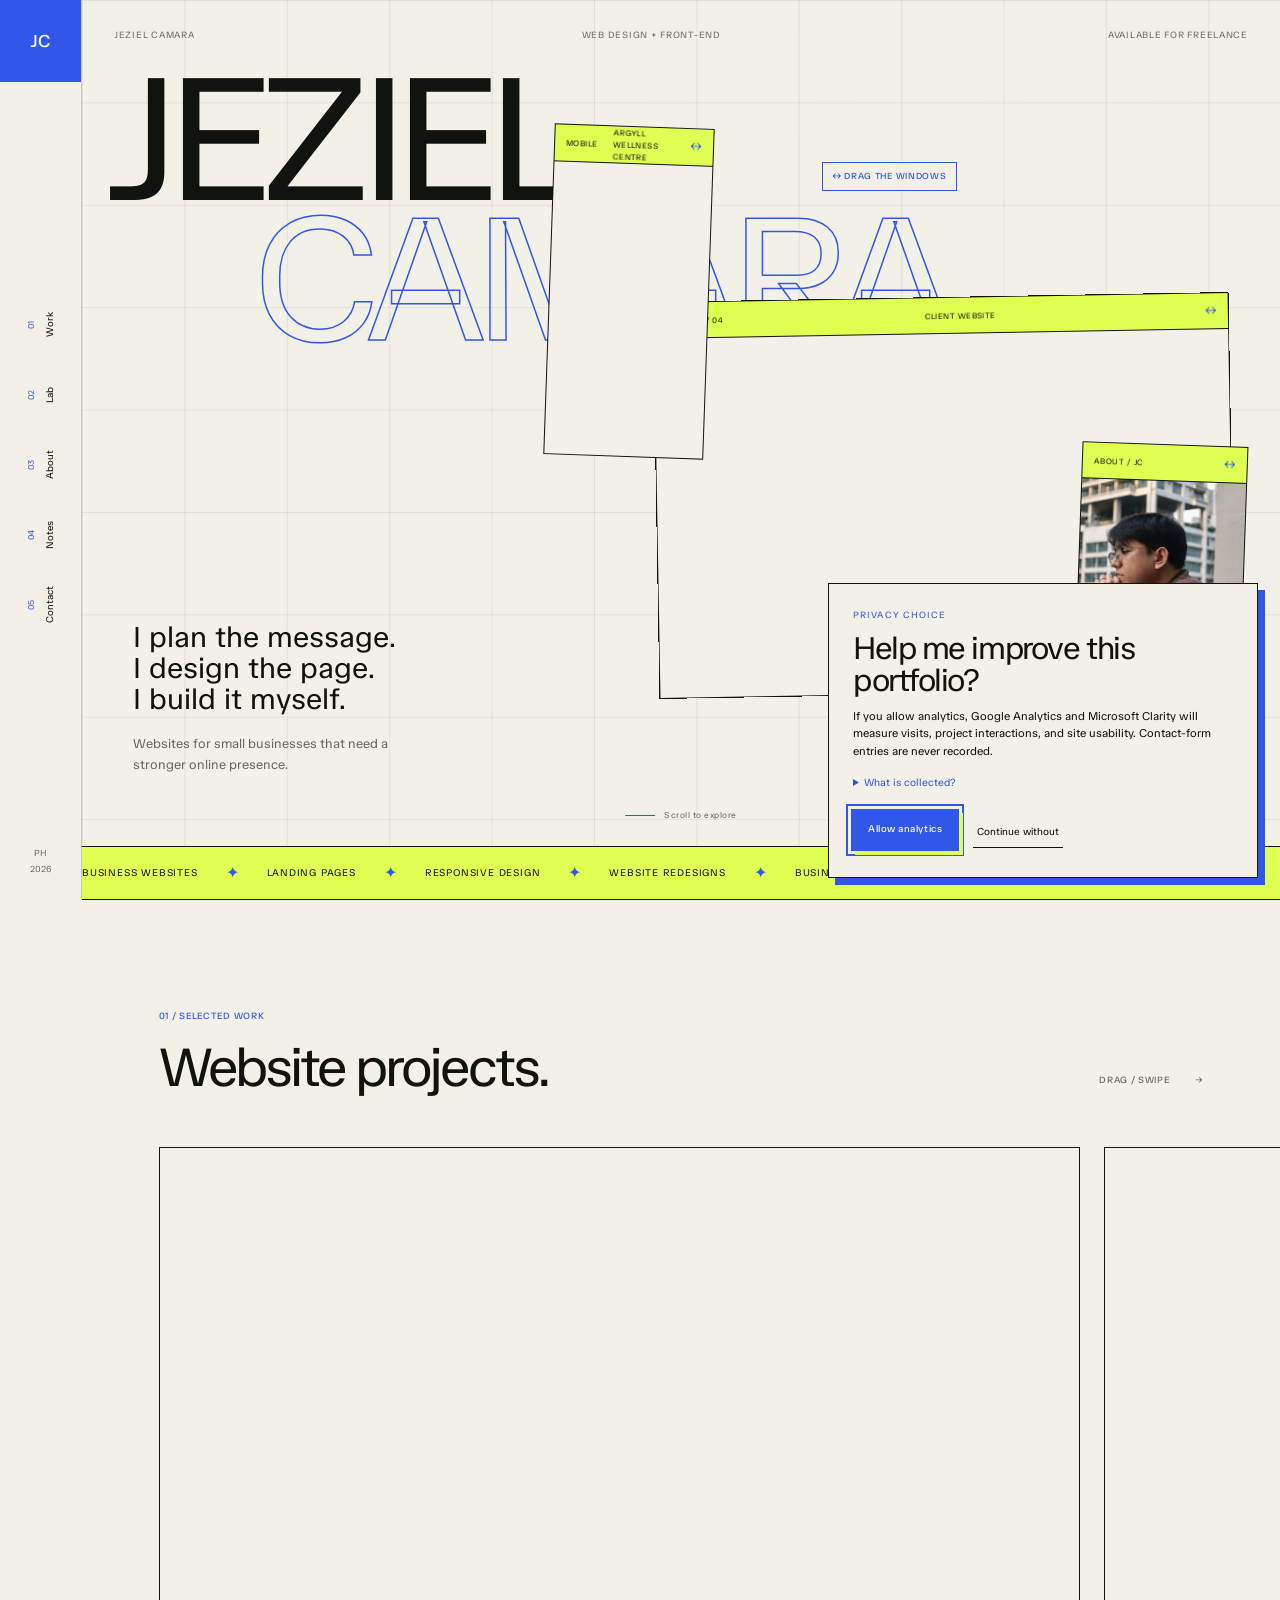
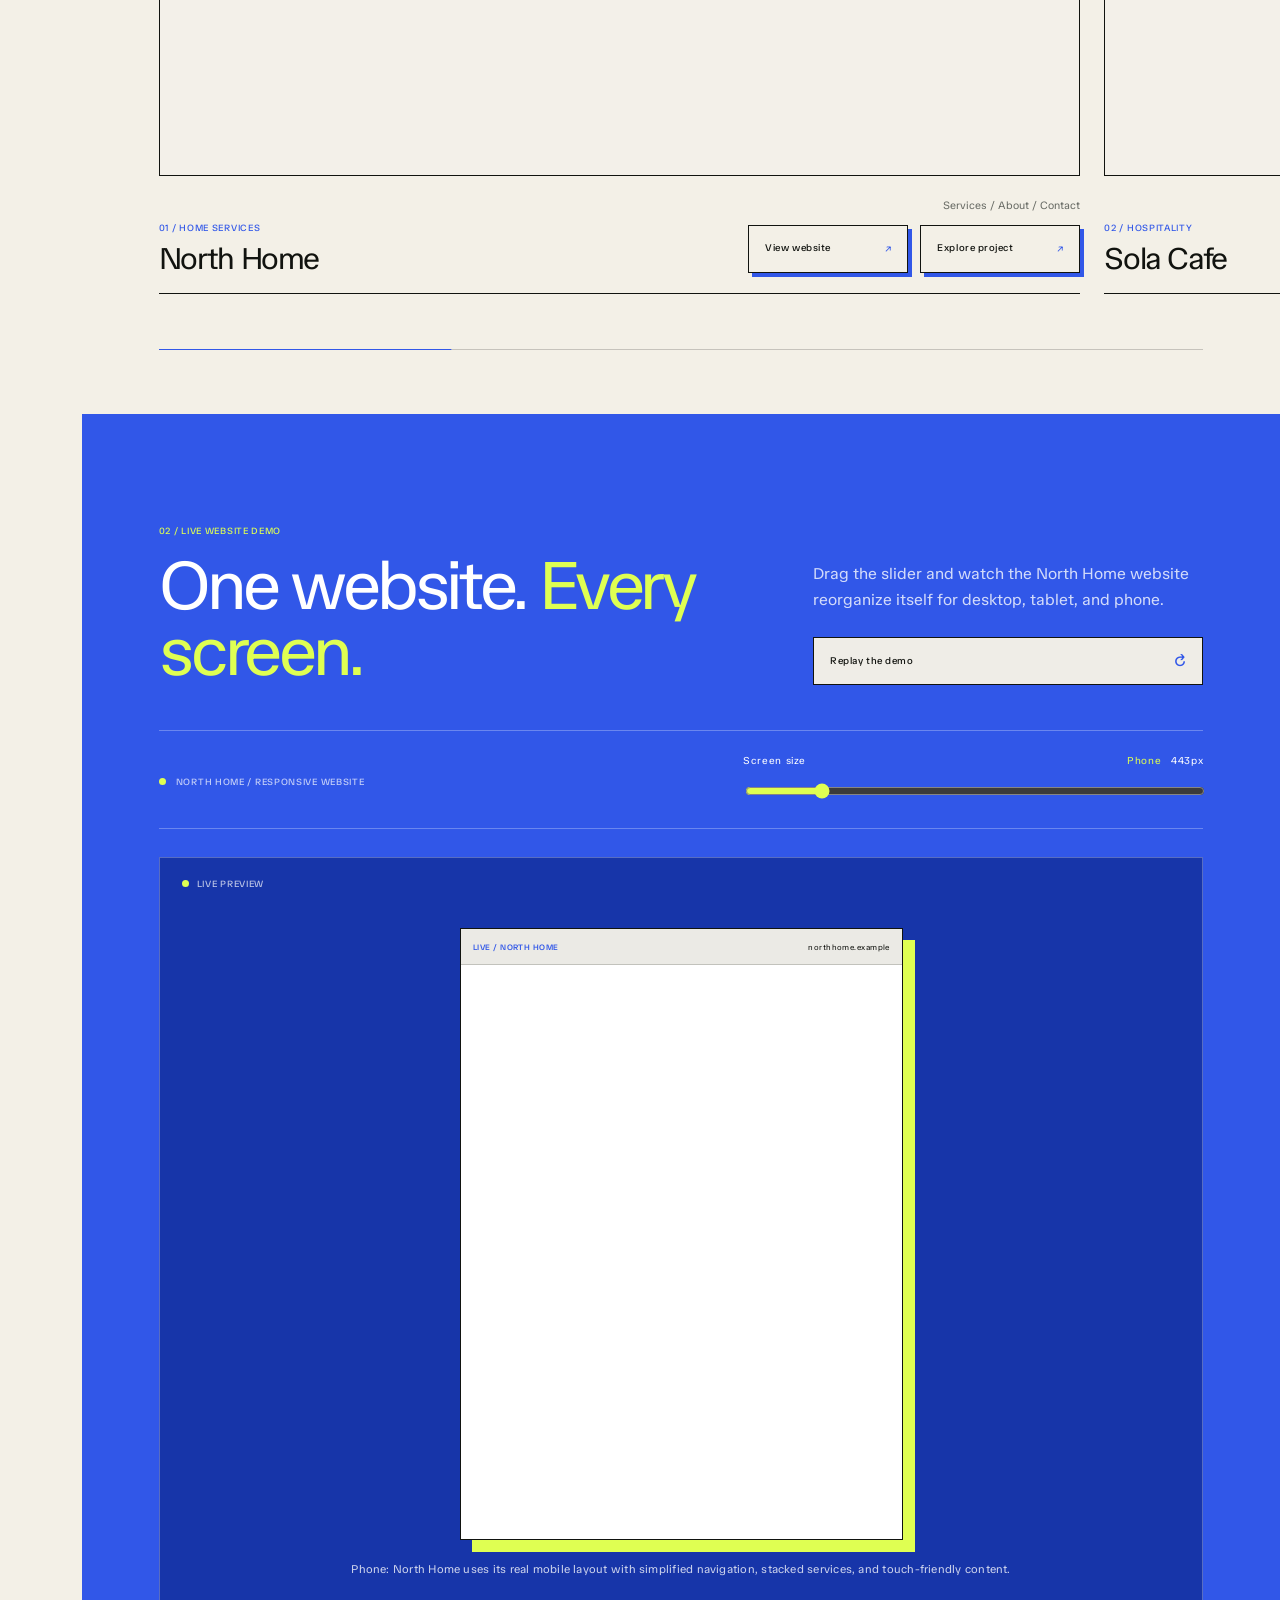
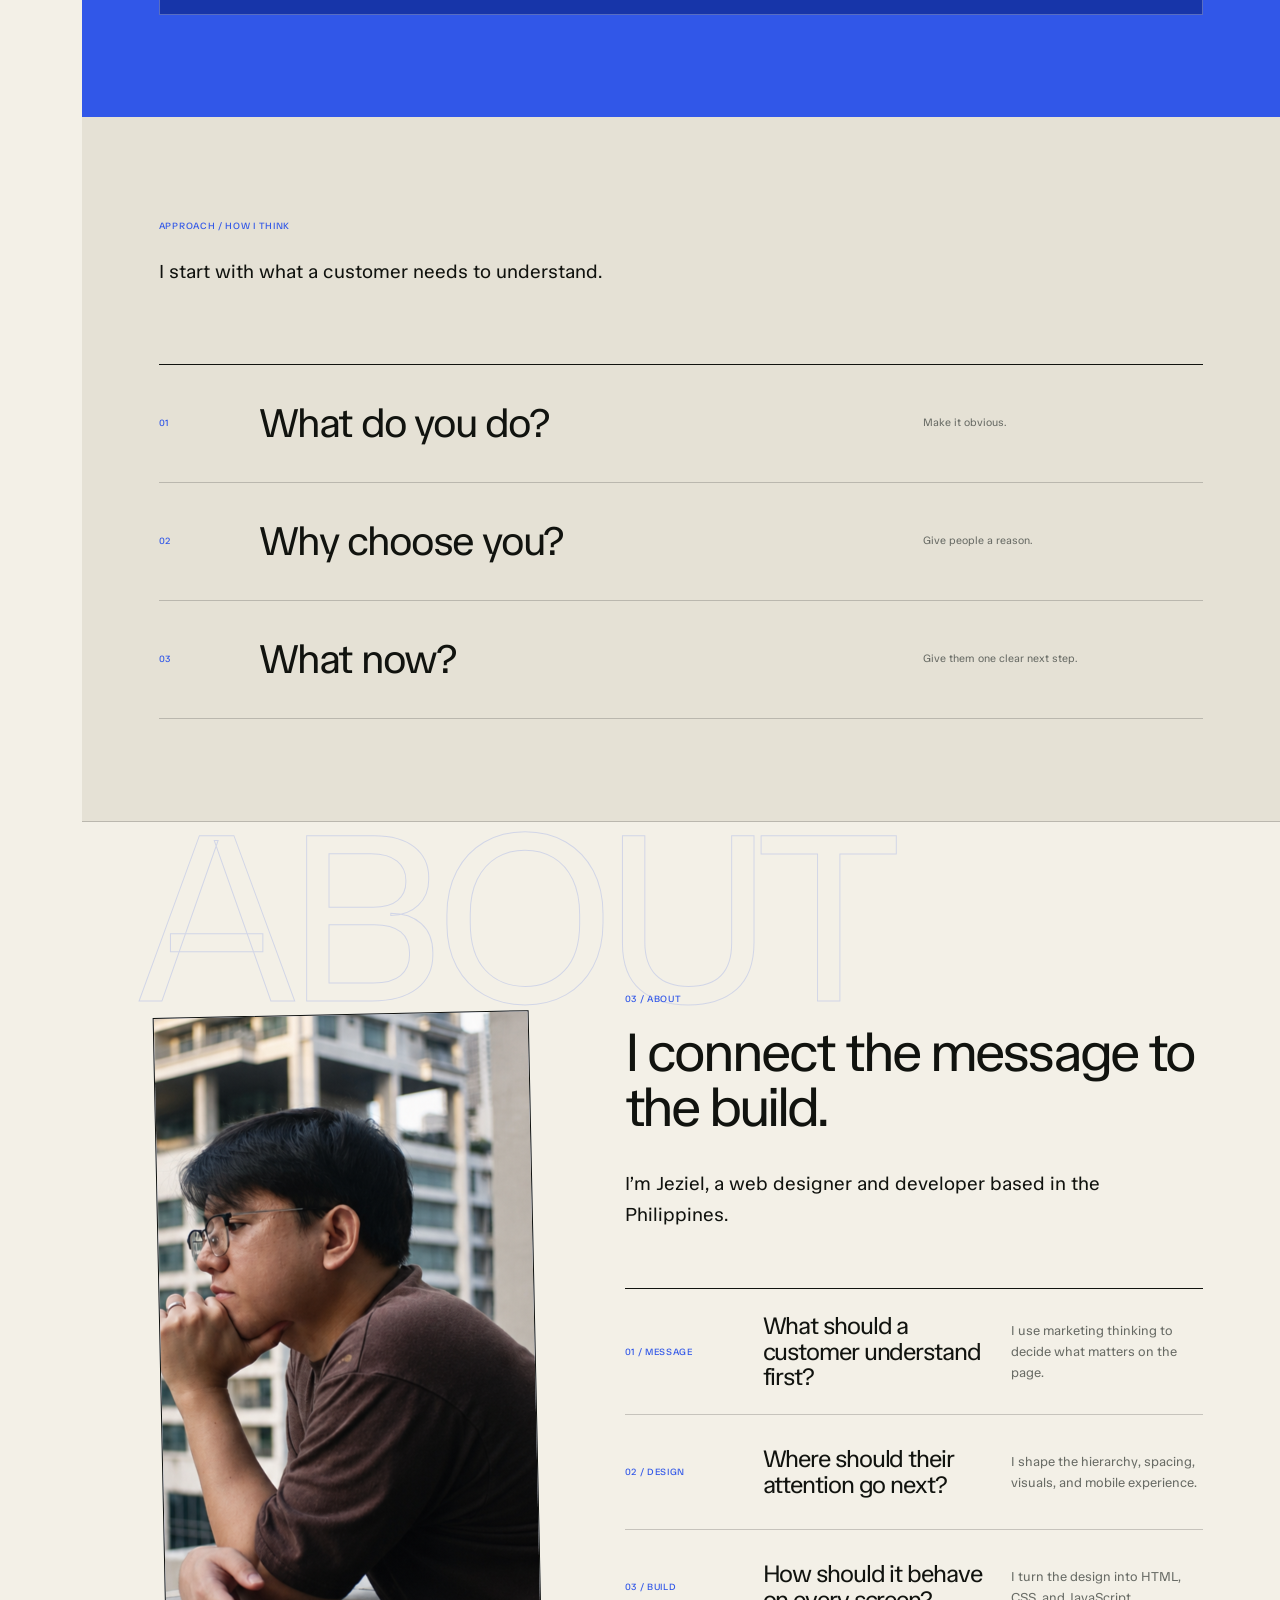
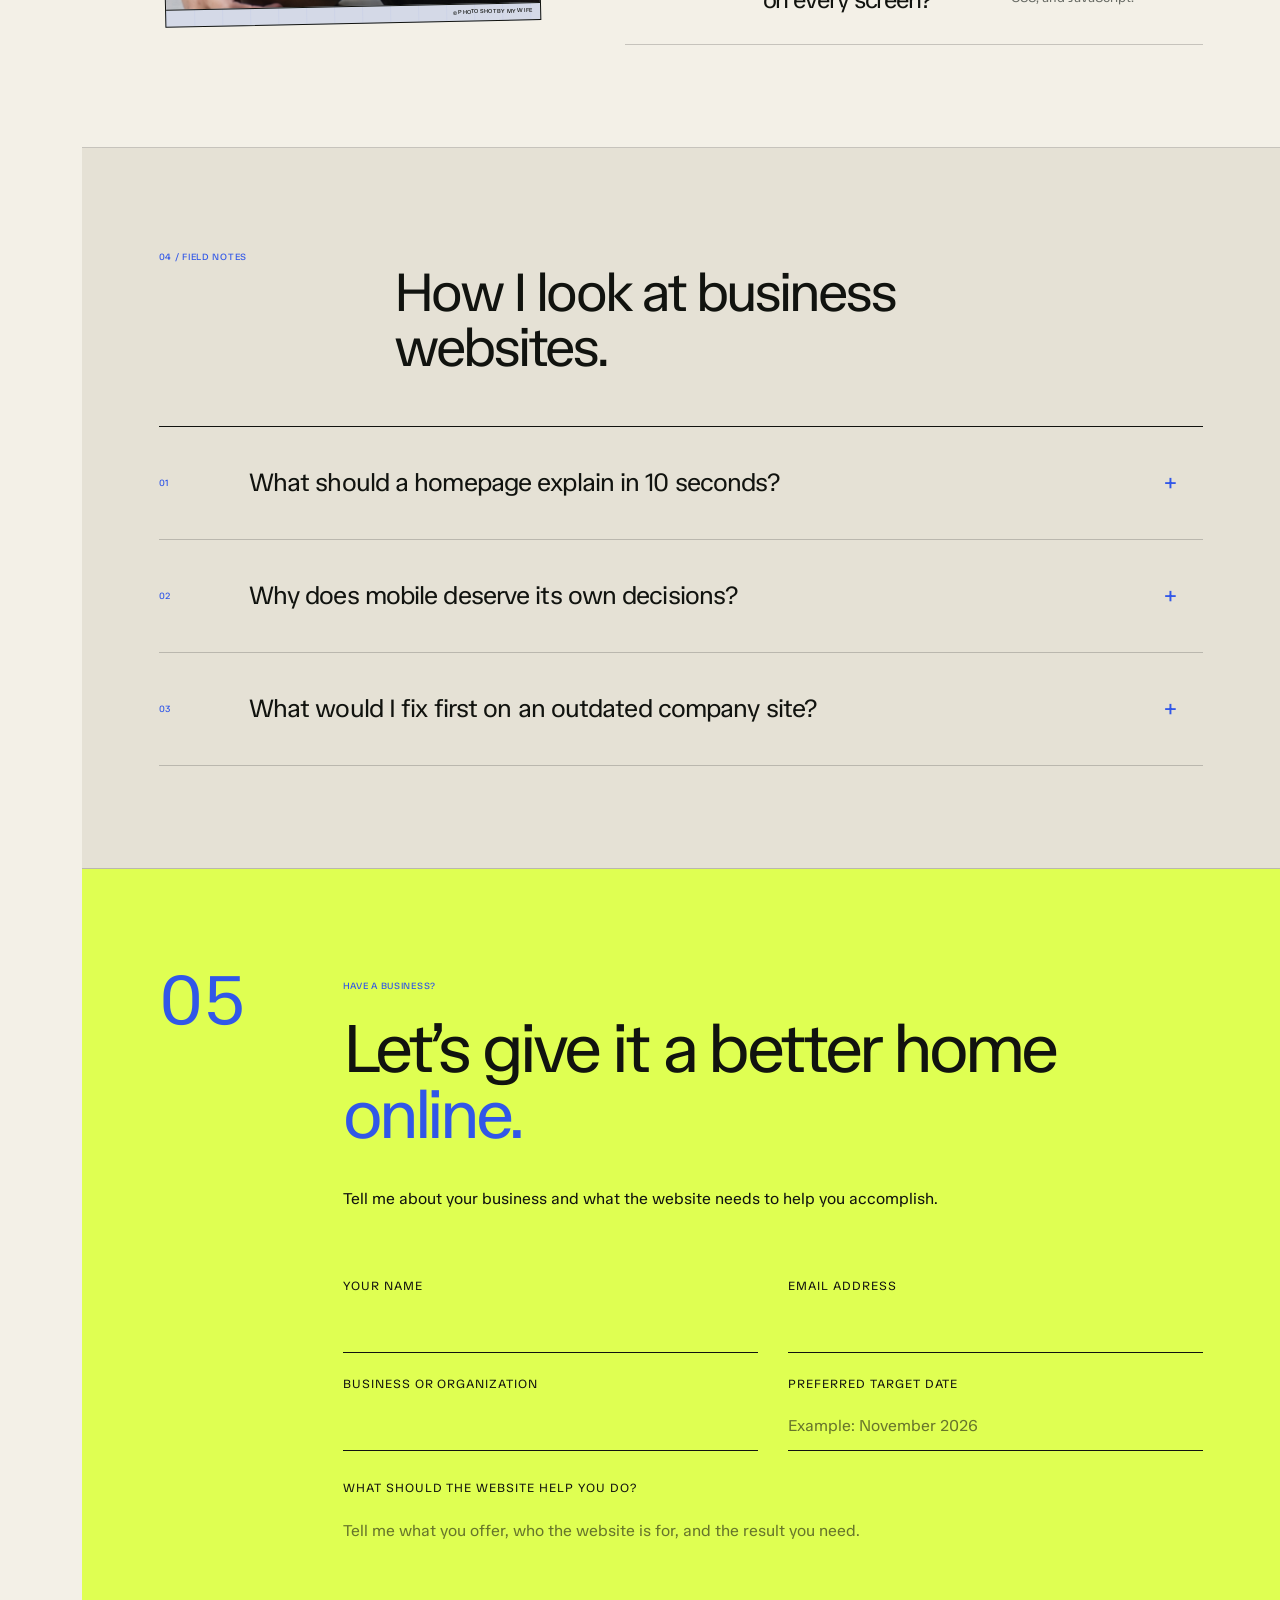
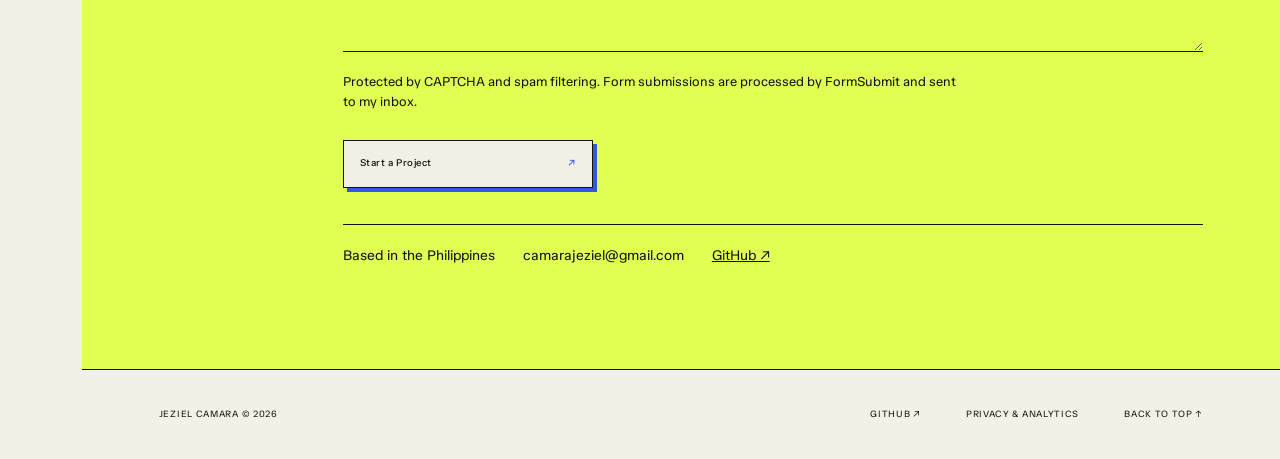
<file: index.html>
<!DOCTYPE html>
<html lang="en">
<head>

  <meta charset="UTF-8">

  <meta
    name="viewport"
    content="width=device-width, initial-scale=1.0"
  >

  <title>Jeziel Camara | Web Designer &amp; Front-End Developer</title>

  <meta
    name="description"
    content="Portfolio of Jeziel Camara, a web designer and front-end developer creating clear, responsive websites for small and growing businesses."
  >

  <meta name="author" content="Jeziel Camara">
  <meta name="robots" content="index, follow, max-image-preview:large, max-snippet:-1, max-video-preview:-1">
  <meta name="googlebot" content="index, follow, max-image-preview:large, max-snippet:-1, max-video-preview:-1">
  <meta name="theme-color" content="#f3f0e7">
  <meta name="referrer" content="strict-origin-when-cross-origin">
  <meta
    http-equiv="Content-Security-Policy"
    content="base-uri 'self'; object-src 'none'; form-action https://formsubmit.co"
  >

  <link rel="canonical" href="https://jezielcamara.github.io/">
  <link rel="icon" href="favicon.ico?v=20260816-2" sizes="any">
  <link rel="icon" href="favicon.svg?v=20260816-2" type="image/svg+xml">
  <link rel="icon" href="favicon-32x32.png?v=20260816-2" sizes="32x32" type="image/png">
  <link rel="apple-touch-icon" href="apple-touch-icon.png?v=20260816-2">
  <link rel="manifest" href="site.webmanifest?v=20260816-2">
  <link rel="sitemap" type="application/xml" href="https://jezielcamara.github.io/sitemap.xml">

  <meta property="og:type" content="website">
  <meta property="og:locale" content="en_PH">
  <meta property="og:site_name" content="Jeziel Camara">
  <meta property="og:title" content="Jeziel Camara | Web Designer &amp; Front-End Developer">
  <meta property="og:description" content="Web design and front-end development for small and growing businesses. View selected client work and interactive website projects.">
  <meta property="og:url" content="https://jezielcamara.github.io/">
  <meta property="og:image" content="https://jezielcamara.github.io/images/social/jeziel-camara-portfolio.jpg">
  <meta property="og:image:secure_url" content="https://jezielcamara.github.io/images/social/jeziel-camara-portfolio.jpg">
  <meta property="og:image:type" content="image/jpeg">
  <meta property="og:image:width" content="1265">
  <meta property="og:image:height" content="712">
  <meta property="og:image:alt" content="Jeziel Camara web design portfolio showing responsive client projects">

  <meta name="twitter:card" content="summary_large_image">
  <meta name="twitter:title" content="Jeziel Camara | Web Designer &amp; Front-End Developer">
  <meta name="twitter:description" content="Web design and front-end development for small and growing businesses. View selected client work and interactive website projects.">
  <meta name="twitter:image" content="https://jezielcamara.github.io/images/social/jeziel-camara-portfolio.jpg">
  <meta name="twitter:image:alt" content="Jeziel Camara web design portfolio showing responsive client projects">

  <script type="application/ld+json">
    {
      "@context": "https://schema.org",
      "@graph": [
        {
          "@type": "WebSite",
          "@id": "https://jezielcamara.github.io/#website",
          "url": "https://jezielcamara.github.io/",
          "name": "Jeziel Camara | Web Designer & Developer",
          "description": "Portfolio of Jeziel Camara, a web designer and front-end developer creating clear, responsive websites for small and growing businesses.",
          "inLanguage": "en-PH",
          "publisher": {
            "@id": "https://jezielcamara.github.io/#person"
          }
        },
        {
          "@type": "ProfilePage",
          "@id": "https://jezielcamara.github.io/#webpage",
          "url": "https://jezielcamara.github.io/",
          "name": "Jeziel Camara | Web Designer & Developer",
          "description": "Selected website design and front-end development work by Jeziel Camara.",
          "isPartOf": {
            "@id": "https://jezielcamara.github.io/#website"
          },
          "mainEntity": {
            "@id": "https://jezielcamara.github.io/#person"
          },
          "primaryImageOfPage": {
            "@id": "https://jezielcamara.github.io/#social-image"
          },
          "inLanguage": "en-PH"
        },
        {
          "@type": "Person",
          "@id": "https://jezielcamara.github.io/#person",
          "name": "Jeziel Camara",
          "url": "https://jezielcamara.github.io/",
          "image": "https://jezielcamara.github.io/images/jeziel-portrait.png",
          "jobTitle": "Web Designer and Front-End Developer",
          "homeLocation": {
            "@type": "Country",
            "name": "Philippines"
          },
          "sameAs": [
            "https://github.com/jezielcamara"
          ],
          "knowsAbout": [
            "Web design",
            "Front-end development",
            "Responsive web design",
            "User experience design",
            "Small business websites"
          ]
        },
        {
          "@type": "ImageObject",
          "@id": "https://jezielcamara.github.io/#social-image",
          "url": "https://jezielcamara.github.io/images/social/jeziel-camara-portfolio.jpg",
          "contentUrl": "https://jezielcamara.github.io/images/social/jeziel-camara-portfolio.jpg",
          "width": 1265,
          "height": 712,
          "caption": "Jeziel Camara web design portfolio"
        }
      ]
    }
  </script>


  <!-- =====================================================
       FONT
  ====================================================== -->

  <link
    rel="preconnect"
    href="https://fonts.googleapis.com"
  >

  <link
    rel="preconnect"
    href="https://fonts.gstatic.com"
    crossorigin
  >

  <link
    href="https://fonts.googleapis.com/css2?family=TASA+Orbiter:wght@400;500;600&display=swap"
    rel="stylesheet"
  >


  <!-- =====================================================
       VISUAL SYSTEM
  ====================================================== -->

  <link
    rel="stylesheet"
    href="css/style.css?v=20260816-1"
  >

  <link
    rel="stylesheet"
    href="css/enhancements.css?v=20260814-1"
  >

  <link
    rel="stylesheet"
    href="css/north-home.css"
  >

  <link
    rel="stylesheet"
    href="css/north-lab.css"
  >

  <link
    rel="stylesheet"
    href="css/north-home-ph.css"
  >

  <link
    rel="stylesheet"
    href="css/sola.css?v=20260814-2"
  >

  <link
    rel="stylesheet"
    href="css/sola-case-study.css?v=20260814-2"
  >

  <link
    rel="stylesheet"
    href="css/project-surfaces.css"
  >

  <link
    rel="stylesheet"
    href="css/ui-system.css?v=20260814-3"
  >

  <link
    rel="stylesheet"
    href="css/portfolio-clarity.css?v=20260816-6"
  >

</head>


<body>


  <!-- =====================================================
       SCROLL PROGRESS
  ====================================================== -->

  <div
    class="scroll-progress"
    aria-hidden="true"
  ></div>


  <a
    class="skip-link"
    href="#main"
  >
    Skip to content
  </a>


  <!-- =====================================================
       SIDE RAIL
  ====================================================== -->

  <header class="side-rail">


    <a
      class="rail-logo"
      href="#home"
      aria-label="Jeziel Camara home"
    >
      JC
    </a>


    <nav
      class="rail-nav"
      aria-label="Main navigation"
    >

      <a href="#work">

        <span>
          01
        </span>

        Work

      </a>


      <a href="#lab">

        <span>
          02
        </span>

        Lab

      </a>


      <a href="#about">

        <span>
          03
        </span>

        About

      </a>


      <a href="#notes">

        <span>
          04
        </span>

        Notes

      </a>


      <a href="#contact">

        <span>
          05
        </span>

        Contact

      </a>

    </nav>


    <div class="rail-bottom">

      PH

      <span>
        2026
      </span>

    </div>


  </header>


  <main id="main">


    <!-- ===================================================
         HERO
    ==================================================== -->

    <section
      class="hero-stage"
      id="home"
    >


      <div
        class="hero-grid"
        aria-hidden="true"
      ></div>


      <div class="hero-meta">

        <span>
          JEZIEL CAMARA
        </span>

        <span>
          WEB DESIGN + FRONT-END
        </span>

        <span>
          AVAILABLE FOR FREELANCE
        </span>

      </div>


      <h1
        class="hero-name"
        aria-label="Jeziel Camara"
      >

        <span
          class="hero-word hero-word-one"
        >
          JEZIEL
        </span>


        <span
          class="hero-word hero-word-two"
        >
          CAMARA
        </span>

      </h1>


      <div class="hero-message">

        <p class="hero-manifesto">
          I plan the message.<br>
          I design the page.<br>
          I build it myself.
        </p>


        <p class="hero-description">
          Websites for small businesses
          that need a stronger online presence.
        </p>

      </div>


      <!-- ===============================================
           FEATURED PROJECT / DESKTOP
      ================================================ -->

      <div
        class="floating-window window-main"
        data-depth="1"
        data-featured-window="desktop"
      >


        <div class="window-bar">

          <span
            data-featured-index
          >
            PROJECT
          </span>

          <span
            data-featured-type
          >
            WEBSITE
          </span>

        </div>


        <div
          class="window-placeholder"
          data-featured-project-host="desktop"
        >

          <span>
            REFACTOR<br>
            DESKTOP PREVIEW
          </span>

          <small>
            PROJECT FRAME
          </small>

        </div>


      </div>


      <!-- ===============================================
           FEATURED PROJECT / MOBILE
      ================================================ -->

      <div
        class="floating-window window-small"
        data-depth="1.7"
        data-featured-window="mobile"
      >


        <div class="window-bar">

          <span>
            MOBILE
          </span>

          <span
            data-featured-mobile-name
          >
            PROJECT
          </span>

        </div>


        <div
          class="window-placeholder"
          data-featured-project-host="mobile"
        >

          <span>
            MOBILE PROJECT
          </span>

          <small>
            RESPONSIVE VIEW
          </small>

        </div>


      </div>


      <!-- ===============================================
           PORTRAIT
      ================================================ -->

      <div
        class="floating-window window-portrait"
        data-depth="2.2"
      >


        <div class="window-bar">

          <span>
            ABOUT / JC
          </span>

        </div>


        <img
          class="window-placeholder portrait-image"
          src="images/jeziel-portrait.png"
          alt="Jeziel Camara overlooking the city"
          width="772"
          height="772"
          decoding="async"
        >

        <p class="photo-credit photo-credit--hero">
          <span aria-hidden="true">©</span>
          Photo shot by my wife
        </p>


      </div>


      <a
        class="hero-contact portfolio-button"
        href="#contact"
      >

        Start a project

        <span aria-hidden="true">
          ↗
        </span>

      </a>


      <div
        class="scroll-cue"
        aria-hidden="true"
      >

        <span></span>

        Scroll to explore

      </div>


      <div
        class="hero-ticker"
        aria-hidden="true"
      >


        <div class="ticker-track">

          <span>
            BUSINESS WEBSITES
          </span>

          <i>
            ✦
          </i>

          <span>
            LANDING PAGES
          </span>

          <i>
            ✦
          </i>

          <span>
            RESPONSIVE DESIGN
          </span>

          <i>
            ✦
          </i>

          <span>
            WEBSITE REDESIGNS
          </span>

          <i>
            ✦
          </i>

          <span>
            BUSINESS WEBSITES
          </span>

          <i>
            ✦
          </i>

          <span>
            LANDING PAGES
          </span>

          <i>
            ✦
          </i>

          <span>
            RESPONSIVE DESIGN
          </span>

          <i>
            ✦
          </i>

        </div>


      </div>


    </section>


    <!-- ===================================================
         SELECTED WORK
    ==================================================== -->

    <section
      class="work-section reveal"
      id="work"
    >


      <div class="work-heading">


        <div>

          <span class="section-marker">
            01 / SELECTED WORK
          </span>

          <h2>
            Website projects.
          </h2>

        </div>


        <div class="reel-instructions">

          <span>
            DRAG / SWIPE
          </span>

          <span aria-hidden="true">
            →
          </span>

        </div>


      </div>


      <div
        class="project-reel"
        data-project-reel
      >

        <div
          class="reel-track"
          id="project-reel-track"
          data-project-reel-track
        ></div>

      </div>


      <div
        class="reel-progress"
        aria-hidden="true"
      >

        <div
          class="reel-progress-fill"
          data-reel-progress
        ></div>

      </div>


    </section>


    <!-- ===================================================
         RESPONSIVE LAB
    ==================================================== -->

    <section
      class="lab-section lab-top reveal"
      id="lab"
    >


      <div class="lab-heading">


        <div>

          <span class="section-marker">
            02 / LIVE WEBSITE DEMO
          </span>


          <h2>
            One website.

            <em>
              Every screen.
            </em>
          </h2>

        </div>


        <div class="lab-heading-copy">


          <p
            data-lab-intro
          >
            Drag the slider and watch
            the featured website reorganize itself
            for desktop, tablet, and phone.
          </p>


          <button
            class="lab-replay portfolio-button"
            id="replay-lab"
            type="button"
          >

            Replay the demo

            <span aria-hidden="true">
              ↻
            </span>

          </button>


        </div>


      </div>


      <div class="lab-toolbar">


        <div
          class="lab-portfolio-label"
          data-lab-project-label
        >
          RESPONSIVE WEBSITE
        </div>


        <div class="lab-control">


          <div class="lab-control-top">


            <label for="viewport-range">
              Screen size
            </label>


            <output
              id="viewport-output"
              for="viewport-range"
            >

              <span id="viewport-mode">
                Desktop
              </span>

              <strong>
                1000px
              </strong>

            </output>


          </div>


          <input
            id="viewport-range"
            type="range"
            min="320"
            max="1100"
            value="1000"
            step="10"
          >


        </div>


      </div>


      <div class="lab-canvas">


        <div class="lab-canvas-label">

          <span
            class="live-dot"
            aria-hidden="true"
          ></span>

          LIVE PREVIEW

        </div>


        <div
          class="responsive-preview"
          id="responsive-preview"
          data-lab-preview
        >


          <div class="preview-browser-bar">

            <span
              class="preview-logo"
              data-lab-preview-logo
            >
              LIVE / PROJECT
            </span>

            <span id="demo-url">
              project.example
            </span>

          </div>


          <div
            class="demo-site"
            id="demo-site"
            data-lab-project-host
          ></div>


        </div>


        <p
          class="lab-explainer"
          id="lab-explainer"
          aria-live="polite"
        >
          Desktop preview.
        </p>


      </div>


    </section>


    <!-- ===================================================
         HOW I THINK
    ==================================================== -->

    <section
      class="thinking reveal"
      id="thinking"
    >


      <div class="section-marker">
        APPROACH / HOW I THINK
      </div>


      <div class="thinking-intro">

        <p>
          I start with what a customer
          needs to understand.
        </p>

      </div>


      <div class="thinking-lines">


        <article>

          <span>
            01
          </span>

          <h2>
            What do you do?
          </h2>

          <p>
            Make it obvious.
          </p>

        </article>


        <article>

          <span>
            02
          </span>

          <h2>
            Why choose you?
          </h2>

          <p>
            Give people a reason.
          </p>

        </article>


        <article>

          <span>
            03
          </span>

          <h2>
            What now?
          </h2>

          <p>
            Give them one clear next step.
          </p>

        </article>


      </div>


    </section>


    <!-- ===================================================
         ABOUT
    ==================================================== -->

    <section
      class="about-section reveal"
      id="about"
    >


      <div
        class="about-word"
        aria-hidden="true"
      >
        ABOUT
      </div>


      <div
        class="about-photo"
      >

        <img
          class="about-photo-image"
          src="images/jeziel-portrait.png"
          alt="Jeziel Camara overlooking the city"
          width="772"
          height="772"
          loading="lazy"
          decoding="async"
        >

        <p class="photo-credit photo-credit--about">
          <span aria-hidden="true">©</span>
          Photo shot by my wife
        </p>

      </div>


      <div class="about-copy">


        <span class="section-marker">
          03 / ABOUT
        </span>


        <h2>
          I connect the message
          to the build.
        </h2>


        <p class="about-lead">
          I’m Jeziel, a web designer
          and developer based in the Philippines.
        </p>


        <div class="story-flow">


          <article class="story-step">

            <span>
              01 / MESSAGE
            </span>

            <h3>
              What should a customer
              understand first?
            </h3>

            <p>
              I use marketing thinking
              to decide what matters
              on the page.
            </p>

          </article>


          <article class="story-step">

            <span>
              02 / DESIGN
            </span>

            <h3>
              Where should their
              attention go next?
            </h3>

            <p>
              I shape the hierarchy,
              spacing, visuals,
              and mobile experience.
            </p>

          </article>


          <article class="story-step">

            <span>
              03 / BUILD
            </span>

            <h3>
              How should it behave
              on every screen?
            </h3>

            <p>
              I turn the design into
              HTML, CSS, and JavaScript.
            </p>

          </article>


        </div>


      </div>


    </section>


    <!-- ===================================================
         NOTES
    ==================================================== -->

    <section
      class="notes-section reveal"
      id="notes"
    >


      <div class="notes-heading">

        <span class="section-marker">
          04 / FIELD NOTES
        </span>

        <h2>
          How I look at
          business websites.
        </h2>

      </div>


      <div class="notes-list">


        <details class="note-item">

          <summary>

            <span>
              01
            </span>

            <strong>
              What should a homepage
              explain in 10 seconds?
            </strong>

            <i aria-hidden="true">
              +
            </i>

          </summary>


          <div class="note-body">

            <p>
              What the business does,
              who it helps, and the next
              action a visitor should take.
              Everything else supports
              those three things.
            </p>

          </div>

        </details>


        <details class="note-item">

          <summary>

            <span>
              02
            </span>

            <strong>
              Why does mobile deserve
              its own decisions?
            </strong>

            <i aria-hidden="true">
              +
            </i>

          </summary>


          <div class="note-body">

            <p>
              A phone layout should not
              be a squeezed desktop page.
              Navigation, image order,
              spacing, and contact actions
              need to become simpler.
            </p>

          </div>

        </details>


        <details class="note-item">

          <summary>

            <span>
              03
            </span>

            <strong>
              What would I fix first
              on an outdated company site?
            </strong>

            <i aria-hidden="true">
              +
            </i>

          </summary>


          <div class="note-body">

            <p>
              I would simplify the first screen,
              clarify the services, remove
              dead ends, and make the contact
              path visible without hunting for it.
            </p>

          </div>

        </details>


      </div>


    </section>


    <!-- ===================================================
         CONTACT
    ==================================================== -->

    <section
      class="contact-section reveal"
      id="contact"
    >


      <div class="contact-index">
        05
      </div>


      <div class="contact-main">


        <span class="section-marker">
          HAVE A BUSINESS?
        </span>


        <h2>
          Let’s give it a better home

          <em>
            online.
          </em>
        </h2>


        <p>
          Tell me about your business and what the website
          needs to help you accomplish.
        </p>


        <form
          class="contact-form"
          id="contact-form"
          data-clarity-mask="true"
          action="https://formsubmit.co/camarajeziel@gmail.com"
          method="post"
          enctype="multipart/form-data"
          accept-charset="UTF-8"
        >

          <input type="hidden" name="_subject" value="New portfolio website inquiry">
          <input type="hidden" name="_template" value="table">
          <input type="hidden" name="_next" value="https://jezielcamara.github.io/?sent=1#contact">
          <input type="hidden" name="_url" value="https://jezielcamara.github.io/#contact">
          <input type="hidden" name="_blacklist" value="seo services, guest post, backlinks, crypto investment, casino promotion, increase traffic, rank your website, paid link placement, guaranteed ranking, bulk email">
          <input class="contact-honeypot" type="text" name="_honey" tabindex="-1" autocomplete="off" aria-hidden="true">

          <div class="contact-form-grid">

            <label>
              Your name
              <input type="text" name="name" autocomplete="name" minlength="2" maxlength="80" required>
            </label>

            <label>
              Email address
              <input type="email" name="email" autocomplete="email" maxlength="254" required>
            </label>

            <label>
              Business or organization
              <input type="text" name="business" autocomplete="organization" maxlength="120">
            </label>

            <label>
              Preferred target date
              <input type="text" name="targetDate" maxlength="80" placeholder="Example: November 2026">
            </label>

          </div>

          <label>
            What should the website help you do?
            <textarea name="project" rows="5" minlength="40" maxlength="3000" required spellcheck="true" placeholder="Tell me what you offer, who the website is for, and the result you need."></textarea>
          </label>

          <p class="contact-form-note">
            Protected by CAPTCHA and spam filtering. Form submissions are processed by FormSubmit and sent to my inbox.
          </p>

          <button class="portfolio-button contact-submit" type="submit">
            Start a Project
            <span aria-hidden="true">↗</span>
          </button>

        </form>


        <div class="contact-details" aria-label="Contact details">
          <span>Based in the Philippines</span>
          <span>camarajeziel@gmail.com</span>
          <a href="https://github.com/jezielcamara" target="_blank" rel="noopener noreferrer">GitHub ↗</a>
        </div>


      </div>


    </section>


  </main>


  <!-- =====================================================
       GENERIC CASE DIALOG
  ====================================================== -->

  <dialog
    class="case-dialog"
    id="case-dialog"
    aria-labelledby="case-title"
  >


    <div class="case-shell">


      <header class="case-topbar">


        <div>

          <span id="case-index">
            CASE STUDY
          </span>

          <span id="case-category">
            PROJECT
          </span>

        </div>


        <button
          class="case-close portfolio-button"
          id="case-close"
          type="button"
        >

          Close

          <span aria-hidden="true">
            ×
          </span>

        </button>


      </header>


      <div
        data-case-content
      >


        <section class="case-hero">


          <div
            class="case-hero-media"
            id="case-hero-media"
            data-case-preview-host
          ></div>


          <div class="case-hero-copy">


            <p
              class="case-kicker"
              id="case-type"
            >
              PROJECT
            </p>


            <h2 id="case-title">
              Project
            </h2>


            <p
              class="case-summary"
              id="case-summary"
            ></p>


            <dl class="case-facts">


              <div>

                <dt>
                  Goal
                </dt>

                <dd id="case-goal"></dd>

              </div>


              <div>

                <dt>
                  Pages
                </dt>

                <dd id="case-pages"></dd>

              </div>


              <div>

                <dt>
                  Built with
                </dt>

                <dd id="case-built-with">
                  HTML / CSS / JavaScript
                </dd>

              </div>


            </dl>


          </div>


        </section>


        <div
          data-project-case-body
        ></div>


      </div>


      <footer class="case-footer">


        <button
          class="case-next portfolio-button"
          id="case-next"
          type="button"
        >

          Next project

          <span aria-hidden="true">
            →
          </span>

        </button>


      </footer>


    </div>


  </dialog>


  <footer class="site-footer">

    <span>
      JEZIEL CAMARA &copy; 2026
    </span>

    <a
      href="https://github.com/jezielcamara"
      target="_blank"
      rel="noopener noreferrer"
    >
      GITHUB ↗
    </a>

    <button
      class="footer-privacy"
      type="button"
      data-analytics-manage
    >
      PRIVACY &amp; ANALYTICS
    </button>

    <a href="#home">
      BACK TO TOP ↑
    </a>

  </footer>


  <aside
    class="analytics-consent"
    id="analytics-consent"
    role="dialog"
    aria-labelledby="analytics-consent-title"
    aria-describedby="analytics-consent-copy"
    hidden
  >

    <p class="analytics-consent-label">
      PRIVACY CHOICE
    </p>

    <h2 id="analytics-consent-title">
      Help me improve this portfolio?
    </h2>

    <p id="analytics-consent-copy">
      If you allow analytics, Google Analytics and Microsoft Clarity will measure visits, project interactions, and site usability. Contact-form entries are never recorded.
    </p>

    <details>
      <summary>What is collected?</summary>
      <p>
        Page and project activity, referral source, approximate location, browser, and device type. Analytics cookies and masked session recordings are used only after you allow them.
      </p>
    </details>

    <div class="analytics-consent-actions">

      <button
        class="portfolio-button"
        type="button"
        data-analytics-accept
      >
        Allow analytics
      </button>

      <button
        class="analytics-decline"
        type="button"
        data-analytics-decline
      >
        Continue without
      </button>

    </div>

  </aside>


  <!-- MODULAR APPLICATION ENTRY POINT -->

  <script
    type="module"
    src="js/app.js?v=20260816-6"
  ></script>


</body>
</html>
</file>
<file: css/style.css>
:root {
  --cream: #f3f0e7;
  --cream-dark: #e5e1d5;

  --ink: #11130f;
  --muted: #686b65;

  --blue: #3157e8;
  --lime: #dfff52;
  --coral: #ff7568;

  --line: rgba(17, 19, 15, 0.2);

  --rail: 82px;

  --mouse-x: 0;
  --mouse-y: 0;
}


/* RESET */

* {
  box-sizing: border-box;
}


html {
  scroll-behavior: smooth;
}


body {
  margin: 0;

  color: var(--ink);
  background: var(--cream);

  font-family:
    "TASA Orbiter",
    Arial,
    sans-serif;

  font-weight: 400;
  line-height: 1.5;

  -webkit-font-smoothing: antialiased;
}


::selection {
  color: white;
  background: var(--blue);
}


a {
  color: inherit;
}


button,
input {
  font: inherit;
}


h1,
h2,
h3,
p {
  margin-top: 0;
}


h1,
h2,
h3 {
  font-weight: 400;
  letter-spacing: -0.045em;
}


main {
  margin-left: var(--rail);
}


.skip-link {
  position: fixed;

  top: 10px;
  left: 95px;

  z-index: 100;

  padding: 8px 12px;

  color: white;
  background: var(--blue);

  transform: translateY(-160%);

  text-decoration: none;
}


.skip-link:focus {
  transform: translateY(0);
}


/* SCROLL PROGRESS */

.scroll-progress {
  position: fixed;

  top: 0;
  left: 0;

  z-index: 200;

  width: var(--scroll-progress, 0%);
  height: 3px;

  background: var(--lime);

  pointer-events: none;
}


/* SIDE NAVIGATION */

.side-rail {
  position: fixed;

  inset:
    0
    auto
    0
    0;

  z-index: 50;

  width: var(--rail);

  display: flex;

  flex-direction: column;

  align-items: center;

  color: var(--ink);
  background: var(--cream);

  border-right: 1px solid var(--line);
}


.rail-logo {
  width: 100%;
  height: 82px;

  display: flex;

  align-items: center;
  justify-content: center;

  color: white;
  background: var(--blue);

  font-size: 1.1rem;
  font-weight: 500;

  text-decoration: none;
}


.rail-nav {
  margin: auto 0;

  display: flex;

  flex-direction: column;

  gap: 34px;
}


.rail-nav a {
  min-width: 44px;
  min-height: 44px;

  display: flex;

  flex-direction: column;

  align-items: center;
  justify-content: center;

  gap: 5px;

  color: var(--ink);

  font-size: 0.62rem;

  text-decoration: none;

  writing-mode: vertical-rl;

  transform: rotate(180deg);
}


.rail-nav a span {
  color: var(--blue);

  font-size: 0.54rem;
}


.rail-bottom {
  margin-bottom: 24px;

  display: flex;

  flex-direction: column;

  align-items: center;

  gap: 2px;

  color: var(--muted);

  font-size: 0.56rem;
}


/* HERO */

.hero-stage {
  position: relative;

  min-height: 100vh;

  overflow: hidden;

  background: var(--cream);
}


.hero-grid {
  position: absolute;

  inset: 0;

  background-image:
    linear-gradient(
      to right,
      rgba(17, 19, 15, 0.07) 1px,
      transparent 1px
    ),
    linear-gradient(
      to bottom,
      rgba(17, 19, 15, 0.07) 1px,
      transparent 1px
    );

  background-size:
    8vw
    8vw;

  pointer-events: none;
}


.hero-meta {
  position: absolute;

  top: 28px;
  left: 32px;
  right: 32px;

  z-index: 5;

  display: flex;

  justify-content: space-between;

  color: var(--muted);

  font-size: 0.58rem;

  letter-spacing: 0.08em;
}


.hero-name {
  position: absolute;

  margin: 0;

  inset:
    70px
    20px
    auto
    20px;

  z-index: 1;

  pointer-events: none;
}


.hero-word {
  display: block;

  width: fit-content;

  font-size:
    clamp(
      8rem,
      20vw,
      21rem
    );

  line-height: 0.7;

  letter-spacing: -0.075em;

  white-space: nowrap;

  transition:
    transform
    100ms
    linear;
}


.hero-word-one {
  color: var(--ink);

  transform:
    translateX(
      calc(
        var(--hero-scroll, 0px)
        * -0.12
      )
    );
}


.hero-word-two {
  margin-left: 18%;

  color: transparent;

  -webkit-text-stroke:
    1.5px
    var(--blue);

  transform:
    translateX(
      calc(
        var(--hero-scroll, 0px)
        * 0.09
      )
    );
}


.hero-message {
  position: absolute;

  left: 4vw;
  bottom: 125px;

  z-index: 10;

  width: 290px;
}


.hero-manifesto {
  margin-bottom: 18px;

  font-size:
    clamp(
      1.45rem,
      2.3vw,
      2.2rem
    );

  line-height: 1.05;
}


.hero-description {
  max-width: 260px;

  margin-bottom: 0;

  color: var(--muted);

  font-size: 0.82rem;
}


/* FLOATING WINDOWS */

.floating-window {
  position: absolute;

  z-index: 8;

  border: 1px solid var(--ink);

  background: var(--cream);

  will-change: transform;

  opacity: 0;

  transform:
    translate3d(
      var(--parallax-x, 0),
      calc(
        var(--parallax-y, 0)
        + 70px
      ),
      0
    )
    rotate(
      var(--rotate)
    );

  transition:
    opacity 700ms ease,
    transform 900ms cubic-bezier(.16,.8,.24,1);
}


body.ready .floating-window {
  opacity: 1;

  transform:
    translate3d(
      var(--parallax-x, 0),
      var(--parallax-y, 0),
      0
    )
    rotate(
      var(--rotate)
    );
}


.window-main {
  --rotate: -2deg;

  top: 28%;
  right: 8%;

  width: min(54vw, 760px);

  transition-delay: 180ms;
}


.window-small {
  --rotate: 4deg;

  top: 17%;
  left: 35%;

  width: min(25vw, 320px);

  transition-delay: 340ms;
}


.window-portrait {
  --rotate: 3deg;

  right: 4%;
  bottom: 12%;

  width: min(17vw, 230px);

  transition-delay: 480ms;
}


.window-bar {
  min-height: 32px;

  display: flex;

  align-items: center;
  justify-content: space-between;

  gap: 15px;

  padding: 0 11px;

  color: var(--ink);
  background: var(--lime);

  border-bottom: 1px solid var(--ink);

  font-size: 0.5rem;

  letter-spacing: 0.07em;
}


.window-placeholder {
  position: relative;

  aspect-ratio: 16 / 10;

  overflow: hidden;

  display: flex;

  flex-direction: column;

  align-items: center;
  justify-content: center;

  gap: 6px;

  color: var(--muted);
  background: #d7d8d2;
}


.window-placeholder::before,
.window-placeholder::after,
.placeholder-cross::before,
.placeholder-cross::after {
  content: "";

  position: absolute;

  top: 50%;
  left: 50%;

  width: 145%;
  height: 1px;

  background: rgba(17,19,15,0.2);
}


.window-placeholder::before,
.placeholder-cross::before {
  transform:
    translate(-50%, -50%)
    rotate(33deg);
}


.window-placeholder::after,
.placeholder-cross::after {
  transform:
    translate(-50%, -50%)
    rotate(-33deg);
}


.window-placeholder span,
.window-placeholder small {
  position: relative;

  z-index: 2;

  padding: 3px 6px;

  background: #d7d8d2;

  text-align: center;
}


.window-placeholder span {
  font-size: 0.72rem;
}


.window-placeholder small {
  font-size: 0.5rem;
}


.portrait-image {
  aspect-ratio: 4 / 5;

  background: #cbd0de;
}


.portrait-image span,
.portrait-image small {
  background: #cbd0de;
}


/* NORTH HOME HERO THUMBNAIL / CLEAN WINDOW */

.window-main
.window-placeholder.has-north-preview {
  display: block !important;

  padding: 0 !important;
  min-height: 0 !important;

  background: #fbfaf7 !important;
}


.window-main
.window-placeholder.has-north-preview::before,
.window-main
.window-placeholder.has-north-preview::after {
  display: none !important;
}


.window-main
.window-placeholder.has-north-preview
> .nh-thumb {
  width: 100% !important;
  height: 100% !important;

  min-height: 0 !important;

  margin: 0 !important;

  overflow: hidden;

  border-radius: 0 !important;
  box-shadow: none !important;
}


.window-main
.nh-thumb-nav {
  flex:
    0
    0
    36px;

  min-height: 36px !important;

  padding:
    0
    12px;
}


.window-main
.nh-thumb-hero {
  flex:
    1
    1
    auto;

  width: 100%;

  min-height: 0 !important;
  height: auto !important;

  margin: 0 !important;

  border-radius: 0 !important;
}


.window-main
.nh-thumb-copy {
  left: 18px;
  bottom: 18px;
}


.window-main
.nh-thumb-stat {
  top: 12px;
  right: 12px;
}


/* HERO CONTACT */

.hero-contact {
  position: absolute;

  right: 5vw;
  bottom: 100px;

  z-index: 15;

  min-width: 180px;

  display: flex;

  align-items: center;
  justify-content: space-between;

  padding: 14px 0;

  border-top: 1px solid var(--ink);
  border-bottom: 1px solid var(--ink);

  font-size: 0.68rem;

  text-decoration: none;
}


.hero-contact span {
  color: var(--blue);

  font-size: 1rem;
}


.hero-contact:hover {
  color: var(--blue);
}


.scroll-cue {
  position: absolute;

  left: 50%;
  bottom: 78px;

  z-index: 10;

  display: flex;

  align-items: center;

  gap: 9px;

  color: var(--muted);

  font-size: 0.54rem;

  transform: translateX(-50%);

  letter-spacing: 0.06em;
}


.scroll-cue span {
  width: 30px;
  height: 1px;

  background: var(--blue);

  animation:
    cue
    1.7s
    ease-in-out
    infinite;
}


@keyframes cue {

  50% {
    width: 50px;
  }

}


/* TICKER */

.hero-ticker {
  position: absolute;

  right: 0;
  bottom: 0;
  left: 0;

  z-index: 20;

  overflow: hidden;

  color: var(--ink);
  background: var(--lime);

  border-top: 1px solid var(--ink);
  border-bottom: 1px solid var(--ink);
}


.ticker-track {
  width: max-content;

  min-height: 52px;

  display: flex;

  align-items: center;

  gap: 28px;

  animation:
    ticker
    24s
    linear
    infinite;
}


.ticker-track span {
  font-size: 0.62rem;

  letter-spacing: 0.08em;
}


.ticker-track i {
  color: var(--blue);

  font-style: normal;
}


@keyframes ticker {

  to {
    transform: translateX(-40%);
  }

}


/* REVEALS */

.reveal {
  opacity: 0;

  transform: translateY(55px);

  transition:
    opacity
    800ms
    ease,
    transform
    900ms
    cubic-bezier(.16,.8,.24,1);
}


.reveal.in-view {
  opacity: 1;

  transform: translateY(0);
}


.section-marker {
  color: var(--blue);

  font-size: 0.59rem;

  letter-spacing: 0.08em;
}


/* THINKING */

.thinking {
  padding:
    110px
    6vw;

  background: var(--cream-dark);

  border-bottom: 1px solid var(--line);
}


.thinking-intro {
  margin:
    28px
    0
    75px;

  max-width: 560px;
}


.thinking-intro p {
  margin: 0;

  font-size: 1.2rem;
}


.thinking-lines {
  border-top: 1px solid var(--ink);
}


.thinking-lines article {
  min-height: 140px;

  display: grid;

  grid-template-columns:
    70px
    minmax(300px, 1fr)
    280px;

  gap: 30px;

  align-items: center;

  border-bottom: 1px solid var(--line);
}


.thinking-lines article > span {
  color: var(--blue);

  font-size: 0.65rem;
}


.thinking-lines h2 {
  margin: 0;

  font-size:
    clamp(
      2.5rem,
      5.5vw,
      5.5rem
    );

  line-height: 0.9;
}


.thinking-lines p {
  margin: 0;

  color: var(--muted);

  font-size: 0.8rem;
}


/* PROJECT REEL */

.work-section {
  padding:
    110px
    0
    80px;

  overflow: hidden;

  background: var(--cream);
}


.work-heading {
  margin:
    0
    6vw
    50px;

  display: flex;

  align-items: end;
  justify-content: space-between;

  gap: 40px;
}


.work-heading h2 {
  margin:
    15px
    0
    0;

  font-size:
    clamp(
      3.7rem,
      7vw,
      7rem
    );

  line-height: 0.9;
}


.reel-instructions {
  display: flex;

  gap: 25px;

  padding-bottom: 10px;

  color: var(--muted);

  font-size: 0.58rem;

  letter-spacing: 0.07em;
}


.project-reel {
  overflow-x: auto;

  cursor: grab;

  scrollbar-width: none;

  scroll-snap-type:
    x
    mandatory;
}


.project-reel::-webkit-scrollbar {
  display: none;
}


.project-reel.dragging {
  cursor: grabbing;

  scroll-snap-type: none;

  user-select: none;
}


.reel-track {
  width: max-content;

  display: flex;

  gap: 24px;

  padding:
    0
    6vw
    30px;
}


/* ALL SELECTED WORK PROJECTS USE THE SAME FRAME SIZE */

.project-slide,
.project-slide-alt,
.project-slide-third {
  width:
    min(
      72vw,
      980px
    );

  flex:
    0
    0
    auto;

  scroll-snap-align:
    start;
}


.project-image {
  position: relative;

  min-height: 58vh;

  overflow: hidden;

  display: flex;

  align-items: center;
  justify-content: center;

  color: var(--muted);
  background: #d5d6d0;

  border: 1px solid var(--line);

  font-size: 0.62rem;

  letter-spacing: 0.08em;

  transition:
    background
    250ms
    ease;
}


.project-slide:nth-child(2)
.project-image {
  background: #d6dcee;
}


.project-slide:nth-child(3)
.project-image {
  background: #e3d8c9;
}


.project-slide:hover
.project-image {
  background: var(--lime);
}


.placeholder-cross {
  position: absolute;

  inset: 0;

  overflow: hidden;
}


.project-caption {
  min-height: 120px;

  display: flex;

  align-items: end;
  justify-content: space-between;

  gap: 40px;

  padding: 22px 0;

  border-bottom: 1px solid var(--ink);
}


.project-caption span {
  color: var(--blue);

  font-size: 0.55rem;

  letter-spacing: 0.06em;
}


.project-caption h3 {
  margin:
    6px
    0
    0;

  font-size: 2rem;
}


.project-caption > p {
  margin: 0;

  color: var(--muted);

  font-size: 0.64rem;
}


.reel-progress {
  width: calc(100% - 12vw);
  height: 1px;

  margin:
    25px
    auto
    0;

  overflow: hidden;

  background: var(--line);
}


.reel-progress-fill {
  width: 30%;
  height: 100%;

  background: var(--blue);

  transform-origin: left;
}


/* RESPONSIVE LAB */

.lab-section {
  padding:
    120px
    6vw;

  background: var(--blue);

  color: white;
}


.lab-heading {
  display: grid;

  grid-template-columns:
    1fr
    minmax(300px, 420px);

  gap: 70px;

  align-items: end;
}


.lab-section
.section-marker {
  color: var(--lime);
}


.lab-heading h2 {
  margin:
    12px
    0
    0;

  font-size:
    clamp(
      4rem,
      8vw,
      8rem
    );

  line-height: 0.85;
}


.lab-description {
  max-width: 560px;

  margin:
    35px
    0
    55px;

  color: rgba(255,255,255,0.75);
}


.lab-control-top {
  display: flex;

  justify-content: space-between;

  margin-bottom: 12px;

  font-size: 0.64rem;

  letter-spacing: 0.06em;
}


.lab-control input {
  width: 100%;

  accent-color: var(--lime);
}


.lab-canvas {
  min-height: 700px;

  display: flex;

  align-items: center;
  justify-content: center;

  padding: 50px 25px;

  overflow: hidden;

  background: #1735a9;

  border: 1px solid rgba(255,255,255,0.25);
}


.responsive-preview {
  width:
    min(
      100%,
      var(--preview-width, 1000px)
    );

  overflow: hidden;

  color: var(--ink);
  background: white;

  border: 1px solid var(--ink);

  container-type: inline-size;

  transition:
    width
    150ms
    ease;
}


.preview-browser-bar {
  min-height: 38px;

  display: flex;

  align-items: center;
  justify-content: space-between;

  padding: 0 12px;

  background: #ebeae5;

  border-bottom: 1px solid #c2c2bc;

  font-size: 0.5rem;
}


.preview-logo {
  color: var(--blue);

  font-weight: 600;
}


.demo-site {
  background: #faf8f2;
}


.demo-header {
  min-height: 72px;

  display: flex;

  align-items: center;
  justify-content: space-between;

  padding:
    0
    4cqw;

  border-bottom: 1px solid #ddd9d0;
}


.demo-header strong {
  font-size: 2.1cqw;

  letter-spacing: 0.08em;
}


.demo-header nav {
  display: flex;

  gap: 2.5cqw;

  color: #666;

  font-size: 1.05cqw;
}


.demo-hero {
  min-height: 420px;

  display: grid;

  grid-template-columns:
    1fr
    0.92fr;

  gap: 4cqw;

  padding: 5cqw 4cqw;
}


.demo-copy {
  display: flex;

  flex-direction: column;

  justify-content: center;
}


.demo-copy small {
  margin-bottom: 2cqw;

  color: #777;

  font-size: 0.8cqw;

  letter-spacing: 0.1em;
}


.demo-copy h3 {
  margin:
    0
    0
    2cqw;

  font-size: 5.8cqw;

  line-height: 0.88;
}


.demo-copy p {
  max-width: 440px;

  margin:
    0
    0
    2.5cqw;

  color: #676767;

  font-size: 1.4cqw;
}


.demo-copy a {
  width: fit-content;

  color: var(--blue);

  font-size: 1.2cqw;

  text-decoration: none;

  border-bottom: 1px solid var(--blue);
}


.demo-photo {
  min-height: 300px;

  display: flex;

  align-items: center;
  justify-content: center;

  color: #647064;
  background: #c8d5c6;

  font-size: 1cqw;

  letter-spacing: 0.08em;
}


.demo-bottom {
  min-height: 80px;

  display: grid;

  grid-template-columns:
    repeat(3, 1fr);

  border-top: 1px solid #ddd9d0;
}


.demo-bottom span {
  display: flex;

  align-items: center;

  padding:
    0
    4cqw;

  font-size: 1.1cqw;
}


.demo-bottom span + span {
  border-left: 1px solid #ddd9d0;
}


/* DEMO CONTAINER QUERIES */

@container (max-width: 700px) {

  .demo-header {
    min-height: 60px;
  }


  .demo-header strong {
    font-size: 3cqw;
  }


  .demo-header nav {
    font-size: 1.5cqw;
  }


  .demo-hero {
    grid-template-columns: 1fr;

    padding: 5cqw;
  }


  .demo-photo {
    min-height: 180px;

    order: -1;
  }


  .demo-copy h3 {
    font-size: 8cqw;
  }


  .demo-copy p {
    font-size: 2cqw;
  }


  .demo-copy a {
    font-size: 1.7cqw;
  }

}


@container (max-width: 480px) {

  .demo-header {
    padding:
      0
      6cqw;
  }


  .demo-header strong {
    font-size: 5cqw;
  }


  .demo-header nav {
    display: none;
  }


  .demo-hero {
    padding: 7cqw 6cqw;
  }


  .demo-copy small {
    font-size: 2.5cqw;
  }


  .demo-copy h3 {
    font-size: 11cqw;
  }


  .demo-copy p {
    font-size: 3.5cqw;
  }


  .demo-copy a {
    font-size: 3cqw;
  }


  .demo-bottom {
    grid-template-columns: 1fr;
  }


  .demo-bottom span {
    min-height: 45px;

    padding:
      0
      6cqw;

    font-size: 3cqw;
  }


  .demo-bottom span + span {
    border-top: 1px solid #ddd9d0;
    border-left: 0;
  }

}


/* PORTFOLIO RESPONSIVE LAB */

.lab-portfolio-label {
  display: flex;

  align-items: center;

  gap: 10px;

  min-height: 48px;

  color: rgba(255,255,255,0.72);

  font-size: 0.58rem;

  letter-spacing: 0.07em;
}


.lab-portfolio-label::before {
  content: "";

  width: 7px;
  height: 7px;

  flex: 0 0 auto;

  background: var(--lime);

  border-radius: 50%;
}


#responsive-preview {
  container:
    portfolioLab
    / inline-size;
}


.portfolio-demo {
  position: relative;

  min-height: 560px;

  overflow: hidden;

  color: var(--ink);
  background: var(--cream);

  background-image:
    linear-gradient(
      to right,
      rgba(17, 19, 15, 0.075) 1px,
      transparent 1px
    ),
    linear-gradient(
      to bottom,
      rgba(17, 19, 15, 0.075) 1px,
      transparent 1px
    );

  background-size:
    70px
    70px;
}


.portfolio-demo-top {
  min-height: 58px;

  display: flex;

  align-items: center;
  justify-content: space-between;

  gap: 20px;

  padding:
    0
    28px;

  border-bottom:
    1px
    solid
    rgba(17, 19, 15, 0.16);
}


.portfolio-demo-logo {
  padding:
    8px
    9px;

  color: white;
  background: var(--blue);

  font-size: 0.7rem;
  font-weight: 600;
}


.portfolio-demo-top
nav {
  display: flex;

  gap: 24px;

  color: var(--muted);

  font-size: 0.58rem;
}


.portfolio-demo-stage {
  position: relative;

  min-height: 500px;

  overflow: hidden;

  padding: 30px;
}


.portfolio-demo-meta {
  position: relative;

  z-index: 5;

  display: flex;

  justify-content: space-between;

  gap: 20px;

  color: var(--muted);

  font-size: 0.48rem;

  letter-spacing: 0.07em;
}


.portfolio-demo-name {
  position: absolute;

  top: 92px;
  left: 24px;

  z-index: 1;

  margin: 0;

  font-size:
    clamp(
      4.4rem,
      13cqw,
      9rem
    );

  line-height: 0.7;

  letter-spacing: -0.075em;

  pointer-events: none;
}


.portfolio-demo-name
span {
  display: block;
}


.portfolio-demo-name
span:last-child {
  margin-left: 12cqw;

  color: transparent;

  -webkit-text-stroke:
    1.2px
    var(--blue);
}


.portfolio-demo-message {
  position: absolute;

  left: 30px;
  bottom: 38px;

  z-index: 8;

  width:
    min(
      270px,
      34cqw
    );
}


.portfolio-demo-message
strong {
  display: block;

  margin-bottom: 12px;

  font-size:
    clamp(
      1rem,
      2.25cqw,
      1.7rem
    );

  font-weight: 400;

  line-height: 1.05;

  letter-spacing: -0.04em;
}


.portfolio-demo-message
p {
  margin: 0;

  color: var(--muted);

  font-size:
    clamp(
      0.55rem,
      0.9cqw,
      0.72rem
    );

  line-height: 1.5;
}


.portfolio-demo-project {
  position: absolute;

  top: 150px;
  right: 6%;

  z-index: 7;

  width:
    min(
      42cqw,
      430px
    );

  overflow: hidden;

  background: #fbfaf7;

  border: 1px solid var(--ink);

  transform: rotate(-1.5deg);
}


.portfolio-demo-project-bar {
  min-height: 28px;

  display: flex;

  align-items: center;
  justify-content: space-between;

  padding:
    0
    10px;

  background: var(--lime);

  border-bottom: 1px solid var(--ink);

  font-size: 0.42rem;

  letter-spacing: 0.06em;
}


.portfolio-demo-project-image {
  position: relative;

  aspect-ratio:
    16
    /
    10;

  overflow: hidden;

  background-image:
    linear-gradient(
      180deg,
      rgba(10, 18, 26, 0.05),
      rgba(10, 18, 26, 0.64)
    ),
    url(
      "https://images.pexels.com/photos/4626268/pexels-photo-4626268.jpeg?auto=compress&cs=tinysrgb&w=1200"
    );

  background-size: cover;
  background-position: center;
}


.portfolio-demo-project-image
span {
  position: absolute;

  left: 18px;
  bottom: 18px;

  color: white;

  font-family:
    Georgia,
    "Times New Roman",
    serif;

  font-size:
    clamp(
      1.1rem,
      3cqw,
      2.4rem
    );

  line-height: 0.9;

  letter-spacing: -0.04em;
}


.portfolio-demo-portrait {
  position: absolute;

  right: 3%;
  bottom: 28px;

  z-index: 9;

  width:
    min(
      14cqw,
      130px
    );

  aspect-ratio:
    4
    /
    5;

  background:
    linear-gradient(
      135deg,
      rgba(49, 87, 232, .14),
      rgba(223, 255, 82, .26)
    ),
    #d4d9e7;

  border: 1px solid var(--ink);

  transform: rotate(2deg);
}


.portfolio-demo-portrait::before {
  content: "ABOUT / JC";

  position: absolute;

  top: -25px;
  right: -1px;
  left: -1px;

  height: 24px;

  display: flex;

  align-items: center;

  padding:
    0
    8px;

  color: var(--ink);
  background: var(--lime);

  border: 1px solid var(--ink);

  font-size: 0.38rem;
}


/* PORTFOLIO LAB / TABLET */

@container portfolioLab
(max-width: 760px) {

  .portfolio-demo {
    min-height: 620px;
  }


  .portfolio-demo-top
  nav {
    display: none;
  }


  .portfolio-demo-stage {
    min-height: 560px;
  }


  .portfolio-demo-meta
  span:nth-child(2),
  .portfolio-demo-meta
  span:nth-child(3) {
    display: none;
  }


  .portfolio-demo-name {
    top: 80px;

    font-size:
      clamp(
        4rem,
        18cqw,
        7rem
      );
  }


  .portfolio-demo-name
  span:last-child {
    margin-left: 5cqw;
  }


  .portfolio-demo-project {
    top: 210px;
    right: 6%;

    width: 62cqw;
  }


  .portfolio-demo-message {
    bottom: 28px;

    width: 42cqw;
  }


  .portfolio-demo-portrait {
    width: 20cqw;
  }

}


/* PORTFOLIO LAB / PHONE */

@container portfolioLab
(max-width: 480px) {

  .portfolio-demo {
    min-height: 670px;
  }


  .portfolio-demo-top {
    min-height: 52px;

    padding:
      0
      16px;
  }


  .portfolio-demo-stage {
    min-height: 610px;

    padding: 18px;
  }


  .portfolio-demo-name {
    top: 72px;
    left: 14px;

    font-size: 22cqw;
  }


  .portfolio-demo-name
  span:last-child {
    margin-left: 0;
  }


  .portfolio-demo-project {
    top: 240px;
    right: 5%;

    width: 88cqw;
  }


  .portfolio-demo-message {
    left: 18px;
    bottom: 28px;

    width: 60cqw;
  }


  .portfolio-demo-message
  strong {
    font-size: 5cqw;
  }


  .portfolio-demo-portrait {
    right: 5%;
    bottom: 24px;

    width: 25cqw;
  }

}


/* ABOUT */

.about-section {
  position: relative;

  min-height: 850px;

  overflow: hidden;

  display: grid;

  grid-template-columns:
    minmax(300px, 0.65fr)
    minmax(0, 1fr);

  gap: 7vw;

  align-items: center;

  padding:
    120px
    7vw;

  background: var(--cream);

  border-bottom: 1px solid var(--line);
}


.about-word {
  position: absolute;

  top: 30px;
  left: 4vw;

  color: transparent;

  font-size:
    clamp(
      9rem,
      24vw,
      24rem
    );

  line-height: 0.75;

  letter-spacing: -0.06em;

  -webkit-text-stroke:
    1px
    var(--blue);

  opacity: 0.25;

  pointer-events: none;
}


.about-photo {
  position: relative;

  z-index: 2;

  min-height: 610px;

  display: flex;

  align-items: center;
  justify-content: center;

  overflow: hidden;

  color: var(--muted);
  background: #d4d9e7;

  border: 1px solid var(--ink);

  font-size: 0.65rem;

  transform: rotate(-2deg);
}


.about-copy {
  position: relative;

  z-index: 3;

  padding-top: 80px;
}


.about-copy h2 {
  max-width: 720px;

  margin:
    16px
    0
    40px;

  font-size:
    clamp(
      3.5rem,
      6.5vw,
      6.8rem
    );

  line-height: 0.9;
}


.about-copy > p {
  max-width: 620px;

  color: var(--muted);
}


.about-copy
.about-lead {
  color: var(--ink);

  font-size: 1.25rem;
}


.about-data {
  margin-top: 45px;

  border-top: 1px solid var(--line);
}


.about-data > div {
  min-height: 60px;

  display: grid;

  grid-template-columns:
    120px
    1fr;

  gap: 20px;

  align-items: center;

  border-bottom: 1px solid var(--line);
}


.about-data span {
  color: var(--blue);

  font-size: 0.56rem;

  letter-spacing: 0.07em;
}


.about-data p {
  margin: 0;

  font-size: 0.78rem;
}


/* CONTACT */

.contact-section {
  min-height: 85vh;

  display: grid;

  grid-template-columns:
    120px
    1fr;

  gap: 5vw;

  padding:
    110px
    7vw;

  color: var(--ink);
  background: var(--lime);
}


.contact-index {
  color: var(--blue);

  font-size:
    clamp(
      4rem,
      8vw,
      8rem
    );

  line-height: 0.8;
}


.contact-main {
  align-self: center;
}


.contact-main
.section-marker {
  color: var(--blue);
}


.contact-main h2 {
  margin:
    20px
    0
    38px;

  font-size:
    clamp(
      5rem,
      10vw,
      10rem
    );

  line-height: 0.78;
}


.contact-main h2 em {
  color: var(--blue);

  font-style: normal;
}


.contact-main > p {
  max-width: 530px;

  margin-bottom: 65px;
}


.contact-email {
  display: flex;

  align-items: center;
  justify-content: space-between;

  gap: 30px;

  padding:
    22px
    0;

  border-top: 1px solid var(--ink);
  border-bottom: 1px solid var(--ink);

  font-size:
    clamp(
      1.4rem,
      3vw,
      3rem
    );

  text-decoration: none;

  overflow-wrap: anywhere;
}


.contact-email span {
  color: var(--blue);
}


/* FOOTER */

.site-footer {
  margin-left: var(--rail);

  min-height: 90px;

  display: grid;

  grid-template-columns:
    1fr
    auto
    auto
    auto;

  gap: 45px;

  align-items: center;

  padding:
    0
    6vw;

  border-top: 1px solid var(--ink);

  font-size: 0.57rem;

  letter-spacing: 0.07em;
}


.site-footer a {
  text-decoration: none;
}


.footer-privacy {
  padding: 0;

  color: inherit;
  background: transparent;

  border: 0;

  font: inherit;
  letter-spacing: inherit;

  cursor: pointer;
}


.footer-privacy:hover,
.footer-privacy:focus-visible {
  color: var(--blue);
}


.analytics-consent {
  position: fixed;
  right: 22px;
  bottom: 22px;
  z-index: 10000;

  width: min(430px, calc(100vw - 44px));

  padding: 24px;

  color: var(--ink);
  background: var(--cream);

  border: 1px solid var(--ink);
  box-shadow: 7px 7px 0 var(--blue);
}


.analytics-consent[hidden] {
  display: none;
}


.analytics-consent-label {
  margin: 0 0 10px;

  color: var(--blue);

  font-size: 0.58rem;
  letter-spacing: 0.12em;
}


.analytics-consent h2 {
  margin: 0 0 12px;

  font-size: clamp(1.45rem, 4vw, 2rem);
  line-height: 1;
}


.analytics-consent > p:not(.analytics-consent-label),
.analytics-consent details p {
  margin: 0;

  font-size: 0.72rem;
  line-height: 1.55;
}


.analytics-consent details {
  margin-top: 14px;

  font-size: 0.66rem;
}


.analytics-consent summary {
  color: var(--blue);

  cursor: pointer;
}


.analytics-consent details p {
  margin-top: 8px;
}


.analytics-consent-actions {
  display: flex;
  align-items: center;
  gap: 12px;

  margin-top: 20px;
}


.analytics-consent-actions .portfolio-button {
  min-width: 0;
  min-height: 42px;

  padding: 0 16px;
}


.analytics-decline {
  padding: 8px 4px;

  color: inherit;
  background: transparent;

  border: 0;
  border-bottom: 1px solid currentColor;

  font: inherit;
  font-size: 0.64rem;

  cursor: pointer;
}


.analytics-decline:hover,
.analytics-decline:focus-visible {
  color: var(--blue);
}


@media (max-width: 600px) {

  .analytics-consent {
    right: 12px;
    bottom: 12px;

    width: calc(100vw - 24px);

    padding: 18px;

    box-shadow: 5px 5px 0 var(--blue);
  }


  .analytics-consent-actions {
    align-items: stretch;
    flex-direction: column;
  }


  .analytics-decline {
    align-self: flex-start;
  }

}


/* TABLET */

@media (max-width: 950px) {

  :root {
    --rail: 64px;
  }


  .rail-logo {
    height: 64px;
  }


  .hero-word {
    font-size:
      clamp(
        7rem,
        20vw,
        13rem
      );
  }


  .window-main {
    width: 58vw;
  }


  .window-small {
    width: 28vw;
  }


  .window-portrait {
    width: 20vw;
  }


  .thinking-lines article {
    grid-template-columns:
      50px
      1fr
      200px;
  }


  .lab-heading {
    grid-template-columns: 1fr;

    gap: 35px;
  }


  .about-section {
    grid-template-columns:
      0.8fr
      1fr;

    gap: 45px;
  }


  .about-photo {
    min-height: 500px;
  }

}


/* MOBILE */

@media (max-width: 680px) {

  :root {
    --rail: 0px;
  }


  body {
    padding-top: 58px;
  }


  main,
  .site-footer {
    margin-left: 0;
  }


  .side-rail {
    inset:
      0
      0
      auto
      0;

    width: 100%;
    height: 58px;

    flex-direction: row;

    border-right: 0;
    border-bottom: 1px solid var(--line);
  }


  .rail-logo {
    width: 58px;
    height: 58px;

    flex: 0 0 auto;
  }


  .rail-nav {
    width: calc(100% - 58px);
    height: 100%;

    margin: 0;

    flex-direction: row;

    justify-content: space-evenly;

    gap: 0 !important;
  }


  .rail-nav a {
    min-width: 44px;
    min-height: 44px;

    flex-direction: row;

    justify-content: center;

    gap: 3px;

    padding: 0 4px;

    font-size: 0.56rem;

    writing-mode: initial;

    transform: none;
  }


  .rail-nav a span,
  .rail-bottom {
    display: none;
  }


  .hero-stage {
    min-height: 820px;
  }


  .hero-meta {
    top: 18px;
    left: 14px;
    right: 14px;

    font-size: 0.48rem;
  }


  .hero-meta span:nth-child(2) {
    display: none;
  }


  .hero-name {
    top: 70px;
  }


  .hero-word {
    font-size:
      clamp(
        6rem,
        30vw,
        9rem
      );

    line-height: 0.77;
  }


  .hero-word-two {
    margin-left: 0;
  }


  .window-main {
    top: 37%;
    right: 8%;

    width: 78vw;
  }


  .window-small {
    top: 29%;
    left: 5%;

    width: 42vw;
  }


  .window-portrait {
    right: 5%;
    bottom: 17%;

    width: 30vw;
  }


  .hero-message {
    left: 16px;
    bottom: 150px;

    width: 210px;
  }


  .hero-manifesto {
    font-size: 1.35rem;
  }


  .hero-description {
    max-width: 180px;

    font-size: 0.7rem;
  }


  .hero-contact {
    right: 16px;
    bottom: 78px;

    min-width: 150px;
  }


  .scroll-cue {
    display: none;
  }


  .thinking,
  .lab-section,
  .about-section,
  .contact-section {
    padding:
      75px
      16px;
  }


  .thinking-lines article {
    min-height: 100px;

    grid-template-columns:
      35px
      1fr;

    gap: 10px;
  }


  .thinking-lines article > p {
    grid-column: 2;
  }


  .thinking-lines h2 {
    font-size: 2.2rem;
  }


  .work-section {
    padding:
      75px
      0;
  }


  .work-heading {
    margin:
      0
      16px
      35px;
  }


  .work-heading h2 {
    font-size: 4rem;
  }


  .reel-instructions {
    display: none;
  }


  .reel-track {
    gap: 14px;

    padding:
      0
      16px
      25px;
  }


  .project-slide,
  .project-slide-alt,
  .project-slide-third {
    width: 82vw;
  }


  .project-image {
    min-height: 380px;
  }


  .project-caption {
    min-height: 105px;

    flex-direction: column;

    align-items: flex-start;

    gap: 10px;
  }


  .lab-heading h2 {
    font-size: 4.5rem;
  }


  .lab-canvas {
    min-height: 530px;

    padding:
      25px
      8px;
  }


  .about-section {
    min-height: auto;

    grid-template-columns: 1fr;

    gap: 35px;
  }


  .about-word {
    font-size: 35vw;
  }


  .about-photo {
    width: 78%;

    min-height: 440px;

    margin-left: auto;
  }


  .about-copy {
    padding-top: 10px;
  }


  .about-copy h2 {
    font-size: 3.6rem;
  }


  .contact-section {
    min-height: 720px;

    grid-template-columns: 1fr;

    gap: 20px;
  }


  .contact-index {
    font-size: 3rem;
  }


  .contact-main h2 {
    font-size:
      clamp(
        4.2rem,
        19vw,
        6rem
      );
  }


  .contact-email {
    align-items: flex-start;

    font-size: 1.3rem;
  }


  .site-footer {
    min-height: 120px;

    grid-template-columns: 1fr;

    gap: 5px;

    align-content: center;

    padding:
      0
      16px;
  }

}


/* REDUCED MOTION */

@media (prefers-reduced-motion: reduce) {

  html {
    scroll-behavior: auto;
  }


  *,
  *::before,
  *::after {
    animation-duration: 0.01ms !important;
    animation-iteration-count: 1 !important;

    transition-duration: 0.01ms !important;
  }


  .floating-window,
  body.ready
  .floating-window,
  .reveal,
  .reveal.in-view {
    opacity: 1;

    transform: none;
  }

}
</file>
<file: css/enhancements.css>
/* -------------------------------------------------
   PORTFOLIO ENHANCEMENTS
   Loaded after style.css
-------------------------------------------------- */


/* -------------------------------------------------
   HERO DRAGGABLE WINDOWS
-------------------------------------------------- */

.floating-window .window-bar {
  cursor: grab;
  touch-action: none;
  user-select: none;
  -webkit-user-select: none;
}


.floating-window .window-bar:active,
.floating-window.is-dragging .window-bar {
  cursor: grabbing;
}


.floating-window.is-dragging {
  z-index: 40;
}


.floating-window.is-dragging .window-bar {
  background: #fff;
}


.floating-window.is-dragging {
  outline: 1px solid var(--blue);
  outline-offset: 3px;
}


/* Keep the hero CTA above draggable windows and readable on any background */

.hero-contact {
  position: absolute;
  z-index: 1000;
  isolation: isolate;

  display: inline-flex;
  align-items: center;
  justify-content: space-between;
  gap: 28px;

  min-width: 210px;
  padding: 14px 16px;

  color: var(--ink);
  background: rgba(243, 240, 231, .97);

  border: 1px solid var(--ink);
  box-shadow: 5px 5px 0 var(--blue);

  text-decoration: none;

  backdrop-filter: blur(8px);
  -webkit-backdrop-filter: blur(8px);

  transition:
    color 220ms ease,
    background-color 220ms ease,
    box-shadow 220ms ease,
    transform 220ms ease;
}


.hero-contact span {
  color: var(--blue);
  transition: color 220ms ease, transform 220ms ease;
}


.hero-contact:hover,
.hero-contact:focus-visible {
  color: #fff;
  background: var(--blue);
  box-shadow: 5px 5px 0 var(--lime);
  transform: translate(-2px, -2px);
}


.hero-contact:hover span,
.hero-contact:focus-visible span {
  color: var(--lime);
  transform: translate(3px, -3px);
}


:root {
  --demo-accent: #3157e8;
  --demo-photo: #c8d5c6;
  --demo-surface: #faf8f2;
}


/* -------------------------------------------------
   HERO CORRECTIONS
-------------------------------------------------- */

.hero-word-one {
  transform:
    translate3d(
      var(--hero-word-one-x, 0px),
      0,
      0
    );
}


.hero-word-two {
  margin-left: 13%;

  transform:
    translate3d(
      var(--hero-word-two-x, 0px),
      0,
      0
    );
}


.hero-word {
  opacity: 0;

  transition:
    opacity 900ms ease,
    transform 120ms linear;
}


body.ready .hero-word {
  opacity: 1;
}


.hero-word-two {
  transition-delay: 100ms;
}


.hero-message {
  opacity: 0;

  transform:
    translateY(14px);

  transition:
    opacity 750ms ease 320ms,
    transform 900ms cubic-bezier(.2, .75, .25, 1) 320ms;
}


body.ready .hero-message {
  opacity: 1;

  transform:
    translateY(0);
}


/* -------------------------------------------------
   HERO WINDOW GEOMETRY

   These are portfolio presentation values.

   They do NOT belong to North Home or any other
   individual project.

   Future featured projects inherit the same windows.
-------------------------------------------------- */

.window-main {
  top: 33%;
  right: 4%;

  width:
    min(
      45vw,
      650px
    );

  --rotate:
    -1deg;
}


.window-small {
  top: 14%;
  left: 39%;

  width:
    min(
      14.5vw,
      205px
    );

  --rotate:
    2deg;
}


.window-portrait {
  right: 3%;
  bottom: 16%;

  width:
    min(
      13vw,
      185px
    );

  --rotate:
    2deg;
}


.window-placeholder,
.project-image,
.about-photo,
.case-hero-media,
.case-gallery-item {
  background-image:
    linear-gradient(
      90deg,
      rgba(49, 87, 232, .045) 1px,
      transparent 1px
    ),
    linear-gradient(
      rgba(49, 87, 232, .045) 1px,
      transparent 1px
    );

  background-size:
    28px
    28px;
}


.window-placeholder span,
.window-placeholder small {
  background:
    rgba(
      243,
      240,
      231,
      .88
    );
}


.window-main .window-placeholder {
  min-height:
    310px;
}


.window-small .window-placeholder {
  min-height:
    150px;
}


/* -------------------------------------------------
   RAIL FOLLOWS SECTION COLOR
-------------------------------------------------- */

.side-rail,
.rail-logo,
.rail-nav a,
.rail-bottom {
  transition:
    color 450ms ease,
    background-color 450ms ease,
    border-color 450ms ease;
}


.rail-nav {
  gap: 26px;
}


body.rail-blue .side-rail {
  color: #fff;
  background: var(--blue);
  border-right-color: rgba(255, 255, 255, .25);
}


body.rail-blue .rail-logo {
  color: var(--ink);
  background: var(--lime);
}


body.rail-blue .rail-nav a,
body.rail-blue .rail-bottom {
  color: rgba(255, 255, 255, .86);
}


body.rail-blue .rail-nav a span {
  color: var(--lime);
}


body.rail-lime .side-rail {
  color: var(--ink);
  background: var(--lime);
}


body.rail-lime .rail-logo {
  color: #fff;
  background: var(--blue);
}


body.rail-lime .rail-nav a,
body.rail-lime .rail-bottom {
  color: var(--ink);
}


body.rail-lime .rail-nav a span {
  color: var(--blue);
}


/* -------------------------------------------------
   RESPONSIVE LAB - FIRST PROOF SECTION
-------------------------------------------------- */

.lab-top {
  min-height: 100vh;
  padding: 105px 6vw 115px;
}


.lab-top .lab-heading {
  grid-template-columns:
    minmax(0, 1fr)
    minmax(280px, 390px);

  margin-bottom:
    52px;
}


.lab-top .lab-heading h2 {
  max-width:
    900px;

  font-size:
    clamp(
      4.6rem,
      9vw,
      9.2rem
    );

  line-height:
    .8;
}


.lab-top .lab-heading h2 em {
  color: var(--lime);
  font-style: normal;
}


.lab-heading-copy {
  align-self: end;
}


.lab-heading-copy p {
  margin-bottom:
    25px;

  color:
    rgba(
      255,
      255,
      255,
      .78
    );

  font-size:
    1rem;
}


.lab-replay {
  width:
    100%;

  display:
    flex;

  align-items:
    center;

  justify-content:
    space-between;

  padding:
    12px
    0;

  color:
    #fff;

  background:
    transparent;

  border:
    0;

  border-top:
    1px
    solid
    rgba(
      255,
      255,
      255,
      .35
    );

  border-bottom:
    1px
    solid
    rgba(
      255,
      255,
      255,
      .35
    );

  cursor:
    pointer;

  font-size:
    .66rem;

  letter-spacing:
    .06em;
}


.lab-replay span {
  color:
    var(--lime);

  font-size:
    1rem;
}


.lab-toolbar {
  display:
    grid;

  grid-template-columns:
    minmax(
      0,
      1fr
    )
    minmax(
      320px,
      460px
    );

  gap:
    55px;

  align-items:
    end;

  margin-bottom:
    28px;

  padding:
    22px
    0;

  border-top:
    1px
    solid
    rgba(
      255,
      255,
      255,
      .28
    );

  border-bottom:
    1px
    solid
    rgba(
      255,
      255,
      255,
      .28
    );
}


.lab-toolbar-label {
  display:
    block;

  margin-bottom:
    12px;

  color:
    rgba(
      255,
      255,
      255,
      .65
    );

  font-size:
    .58rem;

  letter-spacing:
    .08em;

  text-transform:
    uppercase;
}


.lab-business-buttons {
  display:
    flex;

  flex-wrap:
    wrap;

  gap:
    10px
    18px;
}


.lab-business-button {
  padding:
    0
    0
    5px;

  color:
    rgba(
      255,
      255,
      255,
      .62
    );

  background:
    transparent;

  border:
    0;

  border-bottom:
    1px
    solid
    transparent;

  cursor:
    pointer;

  font-size:
    .8rem;
}


.lab-business-button:hover,
.lab-business-button:focus-visible,
.lab-business-button.active {
  color:
    #fff;

  border-bottom-color:
    var(--lime);
}


.lab-control-top output {
  display:
    flex;

  gap:
    10px;

  align-items:
    baseline;
}


.lab-control-top output span {
  color:
    var(--lime);
}


.lab-control-top output strong {
  font-weight:
    400;
}


.lab-control input {
  cursor:
    ew-resize;
}


.lab-canvas {
  position:
    relative;

  min-height:
    740px;

  flex-direction:
    column;

  align-items:
    center;

  justify-content:
    center;

  gap:
    20px;

  padding:
    70px
    30px
    35px;
}


.lab-canvas-label {
  position:
    absolute;

  top:
    20px;

  left:
    22px;

  display:
    flex;

  align-items:
    center;

  gap:
    8px;

  color:
    rgba(
      255,
      255,
      255,
      .72
    );

  font-size:
    .56rem;

  letter-spacing:
    .08em;
}


.live-dot {
  width:
    7px;

  height:
    7px;

  background:
    var(--lime);

  border-radius:
    50%;

  box-shadow:
    0
    0
    0
    0
    rgba(
      223,
      255,
      82,
      .5
    );

  animation:
    live-pulse
    1.8s
    ease-out
    infinite;
}


@keyframes live-pulse {

  70% {
    box-shadow:
      0
      0
      0
      9px
      rgba(
        223,
        255,
        82,
        0
      );
  }

}


.responsive-preview {
  --demo-accent:
    #3157e8;

  --demo-photo:
    #c8d5c6;

  --demo-surface:
    #faf8f2;

  width:
    min(
      100%,
      var(
        --preview-width,
        1000px
      )
    );

  background:
    #fff;

  box-shadow:
    14px
    14px
    0
    rgba(
      223,
      255,
      82,
      .78
    );

  transition:
    width 90ms linear,
    box-shadow 250ms ease;
}


.responsive-preview[
  data-business="cafe"
] {
  --demo-accent:
    #9e312e;

  --demo-photo:
    #d9a779;

  --demo-surface:
    #f3e7d8;
}


.responsive-preview[
  data-business="consulting"
] {
  --demo-accent:
    #1f3c78;

  --demo-photo:
    #c9d1e4;

  --demo-surface:
    #f1f3f7;
}


.demo-site {
  background:
    var(--demo-surface);
}


.preview-logo,
.demo-cta {
  color:
    var(--demo-accent);
}


.demo-photo {
  background:
    var(--demo-photo);
}


.demo-cta {
  width:
    fit-content;

  padding-bottom:
    3px;

  border-bottom:
    1px
    solid
    currentColor;

  font-size:
    1.2cqw;
}


.lab-explainer {
  width:
    min(
      100%,
      1000px
    );

  margin:
    0;

  color:
    rgba(
      255,
      255,
      255,
      .78
    );

  font-size:
    .72rem;

  letter-spacing:
    .02em;

  text-align:
    center;
}


@container (
  max-width: 700px
) {

  .demo-cta {
    font-size:
      1.7cqw;
  }

}


@container (
  max-width: 480px
) {

  .demo-cta {
    font-size:
      3cqw;
  }

}


/* -------------------------------------------------
   WORK + CASE STUDIES
-------------------------------------------------- */

.project-caption-actions {
  display:
    grid;

  grid-template-columns:
    repeat(
      2,
      minmax(
        0,
        1fr
      )
    );

  align-items:
    stretch;

  justify-content:
    end;

  gap:
    11px;
}


.project-caption-actions p {
  grid-column:
    1 / -1;

  margin:
    0;

  color:
    var(--muted);

  font-size:
    .64rem;

  text-align:
    right;
}


.project-caption-actions
.portfolio-button {
  width:
    100%;
}


.case-open {
  display:
    inline-flex;

  align-items:
    center;

  gap:
    18px;

  padding:
    7px
    0
    5px;

  color:
    var(--ink);

  background:
    transparent;

  border:
    0;

  border-bottom:
    1px
    solid
    var(--ink);

  cursor:
    pointer;

  font-size:
    .62rem;

  letter-spacing:
    .04em;
}


.case-open span {
  color:
    var(--blue);

  transition:
    transform 220ms ease;
}


.case-open:hover span,
.case-open:focus-visible span {
  transform:
    translate(
      3px,
      -3px
    );
}


.case-dialog {
  width:
    100vw;

  max-width:
    none;

  height:
    100dvh;

  max-height:
    none;

  margin:
    0;

  padding:
    0;

  color:
    var(--ink);

  background:
    var(--cream);

  border:
    0;

  overflow:
    auto;
}


.case-dialog::backdrop {
  background:
    rgba(
      9,
      10,
      9,
      .7
    );
}


body.case-open {
  overflow:
    hidden;
}


.case-shell {
  min-height:
    100%;

  padding-left:
    var(--rail);

  background:
    var(--cream);

  animation:
    case-shell-in
    500ms
    cubic-bezier(
      .18,
      .78,
      .22,
      1
    )
    both;
}


@keyframes case-shell-in {

  from {
    opacity:
      .4;

    transform:
      translateY(
        24px
      );
  }


  to {
    opacity:
      1;

    transform:
      translateY(
        0
      );
  }

}


.case-topbar {
  position:
    sticky;

  top:
    0;

  z-index:
    8;

  min-height:
    72px;

  display:
    flex;

  align-items:
    center;

  justify-content:
    space-between;

  gap:
    25px;

  padding:
    0
    5vw;

  background:
    rgba(
      243,
      240,
      231,
      .94
    );

  border-bottom:
    1px
    solid
    var(--line);

  backdrop-filter:
    blur(12px);
}


.case-topbar
> div {
  display:
    flex;

  gap:
    20px;

  color:
    var(--muted);

  font-size:
    .58rem;

  letter-spacing:
    .07em;
}


.case-close,
.case-next {
  color:
    var(--ink);

  background:
    transparent;

  border:
    0;

  cursor:
    pointer;

  font-size:
    .68rem;

  letter-spacing:
    .04em;
}


.case-close {
  display:
    flex;

  gap:
    18px;

  align-items:
    center;
}


.case-close span {
  color:
    var(--blue);

  font-size:
    1rem;
}


.case-hero {
  min-height:
    calc(
      100vh - 72px
    );

  display:
    grid;

  grid-template-columns:
    minmax(
      0,
      1.15fr
    )
    minmax(
      340px,
      .75fr
    );

  gap:
    5vw;

  align-items:
    center;

  padding:
    65px
    5vw
    85px;
}


.case-hero-media {
  position:
    relative;

  min-height:
    64vh;

  display:
    flex;

  align-items:
    center;

  justify-content:
    center;

  overflow:
    hidden;

  color:
    var(--muted);

  background-color:
    #d6d7d1;

  border:
    1px
    solid
    var(--ink);

  font-size:
    .65rem;

  letter-spacing:
    .08em;
}


.case-hero-media
> span {
  position:
    relative;

  z-index:
    2;

  padding:
    5px
    8px;

  background:
    var(--cream);
}


.case-kicker,
.case-section-label {
  margin-bottom:
    14px;

  color:
    var(--blue);

  font-size:
    .6rem;

  letter-spacing:
    .08em;

  text-transform:
    uppercase;
}


.case-hero-copy h2 {
  margin:
    0
    0
    28px;

  font-size:
    clamp(
      4rem,
      7vw,
      8rem
    );

  line-height:
    .82;
}


.case-summary {
  max-width:
    560px;

  color:
    var(--muted);

  font-size:
    1.05rem;
}


.case-facts {
  margin:
    45px
    0
    0;

  border-top:
    1px
    solid
    var(--line);
}


.case-facts
> div {
  display:
    grid;

  grid-template-columns:
    100px
    1fr;

  gap:
    20px;

  padding:
    15px
    0;

  border-bottom:
    1px
    solid
    var(--line);
}


.case-facts dt {
  color:
    var(--muted);

  font-size:
    .58rem;

  text-transform:
    uppercase;
}


.case-facts dd {
  margin:
    0;

  font-size:
    .82rem;
}


.case-section {
  padding:
    110px
    7vw;

  border-top:
    1px
    solid
    var(--line);
}


.case-section
> h3,

.case-section-heading
h3 {
  max-width:
    850px;

  margin:
    12px
    0
    50px;

  font-size:
    clamp(
      3rem,
      6vw,
      6rem
    );

  line-height:
    .88;
}


.case-approach {
  margin:
    0;

  padding:
    0;

  list-style:
    none;

  border-top:
    1px
    solid
    var(--ink);
}


.case-approach li {
  min-height:
    100px;

  display:
    grid;

  grid-template-columns:
    70px
    1fr;

  align-items:
    center;

  gap:
    20px;

  border-bottom:
    1px
    solid
    var(--line);

  font-size:
    clamp(
      1.4rem,
      2.5vw,
      2.5rem
    );
}


.case-approach li::before {
  content:
    counter(
      list-item,
      decimal-leading-zero
    );

  color:
    var(--blue);

  font-size:
    .62rem;
}


.case-visuals {
  background:
    var(--cream-dark);
}


.case-gallery {
  display:
    grid;

  grid-template-columns:
    1.3fr
    .55fr;

  gap:
    24px;
}


.case-gallery-item {
  position:
    relative;

  min-height:
    440px;

  display:
    flex;

  align-items:
    center;

  justify-content:
    center;

  overflow:
    hidden;

  color:
    var(--muted);

  background-color:
    #d8d8d2;

  border:
    1px
    solid
    var(--line);

  font-size:
    .6rem;

  letter-spacing:
    .07em;
}


.case-gallery-item
> span {
  position:
    relative;

  z-index:
    2;

  padding:
    5px
    8px;

  background:
    var(--cream-dark);
}


.case-gallery-wide {
  grid-row:
    span
    2;

  min-height:
    760px;
}


.case-gallery-mobile {
  min-height:
    500px;
}


.case-footer {
  display:
    flex;

  justify-content:
    flex-end;

  padding:
    35px
    7vw
    60px;

  background:
    var(--cream-dark);
}


.case-next {
  min-width:
    220px;

  display:
    flex;

  justify-content:
    space-between;

  padding:
    14px
    0;

  border-top:
    1px
    solid
    var(--ink);

  border-bottom:
    1px
    solid
    var(--ink);
}


.case-next span {
  color:
    var(--blue);
}


::view-transition-old(
  case-image
),

::view-transition-new(
  case-image
) {
  animation-duration:
    560ms;

  animation-timing-function:
    cubic-bezier(
      .18,
      .78,
      .22,
      1
    );
}


/* -------------------------------------------------
   ABOUT STORY
-------------------------------------------------- */

.about-photo {
  transform:
    translateY(34px)
    rotate(-1.2deg);
}


.about-word {
  top:
    5px;

  opacity:
    .17;
}


.story-flow {
  margin-top:
    48px;

  border-top:
    1px
    solid
    var(--line);
}


.story-step {
  min-height:
    115px;

  display:
    grid;

  grid-template-columns:
    110px
    minmax(
      220px,
      .8fr
    )
    1fr;

  gap:
    28px;

  align-items:
    center;

  border-bottom:
    1px
    solid
    var(--line);
}


.story-step
> span {
  color:
    var(--blue);

  font-size:
    .56rem;

  letter-spacing:
    .06em;
}


.story-step h3 {
  margin:
    0;

  font-size:
    clamp(
      1.5rem,
      2.4vw,
      2.4rem
    );

  line-height:
    1;
}


.story-step p {
  max-width:
    420px;

  margin:
    0;

  color:
    var(--muted);

  font-size:
    .82rem;
}


/* -------------------------------------------------
   NOTES
-------------------------------------------------- */

.notes-section {
  padding:
    115px
    7vw;

  background:
    var(--cream-dark);

  border-bottom:
    1px
    solid
    var(--line);
}


.notes-heading {
  display:
    grid;

  grid-template-columns:
    220px
    minmax(
      0,
      1fr
    );

  gap:
    45px;

  align-items:
    start;

  margin-bottom:
    70px;
}


.notes-heading h2 {
  max-width:
    900px;

  margin:
    0;

  font-size:
    clamp(
      3.5rem,
      7vw,
      7rem
    );

  line-height:
    .88;
}


.notes-list {
  border-top:
    1px
    solid
    var(--ink);
}


.note-item {
  border-bottom:
    1px
    solid
    var(--line);
}


.note-item summary {
  min-height:
    105px;

  display:
    grid;

  grid-template-columns:
    70px
    1fr
    40px;

  gap:
    20px;

  align-items:
    center;

  cursor:
    pointer;

  list-style:
    none;
}


.note-item summary::-webkit-details-marker {
  display:
    none;
}


.note-item summary
> span {
  color:
    var(--blue);

  font-size:
    .62rem;
}


.note-item summary strong {
  font-size:
    clamp(
      1.4rem,
      2.7vw,
      2.7rem
    );

  font-weight:
    400;

  letter-spacing:
    -.035em;
}


.note-item summary i {
  color:
    var(--blue);

  font-size:
    1.5rem;

  font-style:
    normal;

  transition:
    transform
    250ms
    ease;
}


.note-item[open]
summary i {
  transform:
    rotate(45deg);
}


.note-body {
  padding:
    0
    70px
    35px;
}


.note-body p {
  max-width:
    650px;

  margin:
    0;

  color:
    var(--muted);
}


/* Existing stagger helper */

.motion-item {
  opacity:
    0;

  transform:
    translateY(25px);

  transition:
    opacity 700ms ease var(--motion-delay, 0ms),
    transform 850ms cubic-bezier(.18, .78, .22, 1) var(--motion-delay, 0ms);
}


.motion-item.in-view {
  opacity:
    1;

  transform:
    translateY(0);
}


@media (
  pointer: fine
) {

  .thinking-lines article {
    transition:
      padding-left 300ms ease,
      color 300ms ease;
  }


  .thinking-lines article:hover {
    padding-left:
      16px;
  }


  .thinking-lines article:hover h2 {
    color:
      var(--blue);
  }

}


.reel-progress-fill {
  width:
    100%;

  transform:
    scaleX(.28);

  transform-origin:
    left;

  transition:
    transform
    180ms
    ease;
}


.contact-email span {
  transition:
    transform
    250ms
    ease;
}


.contact-email:hover span {
  transform:
    translate(
      3px,
      -3px
    );
}


/* -------------------------------------------------
   TABLET
-------------------------------------------------- */

@media (
  max-width: 950px
) {

  /*
   * Generic featured-project mobile window.
   *
   * These values were previously owned by
   * north-home.css.
   */

  .window-small {
    width:
      min(
        19vw,
        180px
      );

    top:
      16%;

    left:
      38%;
  }


  .lab-toolbar {
    grid-template-columns:
      1fr;

    gap:
      28px;
  }


  .case-hero {
    grid-template-columns:
      1fr;
  }


  .case-hero-media {
    min-height:
      55vh;
  }


  .story-step {
    grid-template-columns:
      90px
      1fr;
  }


  .story-step p {
    grid-column:
      2;

    padding-bottom:
      20px;
  }

}


/* -------------------------------------------------
   MOBILE
-------------------------------------------------- */

@media (
  max-width: 680px
) {

  .rail-nav {
    gap: 0;
  }

  .hero-word-two {
    margin-left:
      0;
  }


  .window-main {
    top:
      36%;

    right:
      5%;

    width:
      72vw;
  }


  /*
   * Generic featured-project mobile window.
   *
   * Its position is independent from whichever
   * project happens to be featured.
   */

  .window-small {
    top:
      27%;

    left:
      8%;

    width:
      27vw;
  }


  .window-portrait {
    right:
      5%;

    bottom:
      18%;

    width:
      27vw;
  }


  .lab-top {
    min-height:
      auto;

    padding:
      78px
      16px;
  }


  .lab-top .lab-heading {
    grid-template-columns:
      1fr;

    gap:
      30px;
  }


  .lab-top .lab-heading h2 {
    font-size:
      clamp(
        4rem,
        19vw,
        6rem
      );
  }


  .lab-business-buttons {
    gap:
      12px;
  }


  .lab-canvas {
    min-height:
      560px;

    padding:
      65px
      8px
      28px;
  }


  .responsive-preview {
    box-shadow:
      8px
      8px
      0
      rgba(
        223,
        255,
        82,
        .72
      );
  }


  .demo-cta {
    font-size:
      3cqw;
  }


  .project-caption-actions {
    align-items:
      flex-start;
  }


  .case-shell {
    padding-left:
      0;
  }


  .case-topbar {
    min-height:
      62px;

    padding:
      0
      16px;
  }


  .case-topbar
  > div {
    flex-direction:
      column;

    gap:
      2px;
  }


  .case-hero,
  .case-section {
    padding:
      50px
      16px
      65px;
  }


  .case-hero {
    min-height:
      auto;
  }


  .case-hero-media {
    min-height:
      390px;
  }


  .case-hero-copy h2 {
    font-size:
      4.6rem;
  }


  .case-gallery {
    grid-template-columns:
      1fr;
  }


  .case-gallery-wide,
  .case-gallery-mobile,
  .case-gallery-item {
    min-height:
      360px;

    grid-row:
      auto;
  }


  .story-step {
    grid-template-columns:
      55px
      1fr;

    gap:
      12px;

    padding:
      22px
      0;
  }


  .story-step p {
    grid-column:
      2;

    padding-bottom:
      0;
  }


  .notes-section {
    padding:
      78px
      16px;
  }


  .notes-heading {
    grid-template-columns:
      1fr;

    gap:
      20px;

    margin-bottom:
      45px;
  }


  .notes-heading h2 {
    font-size:
      3.7rem;
  }


  .note-item summary {
    grid-template-columns:
      35px
      1fr
      28px;

    gap:
      10px;
  }


  .note-body {
    padding:
      0
      38px
      28px;
  }

}


/* -------------------------------------------------
   RESPECT REDUCED MOTION
-------------------------------------------------- */

@media (
  prefers-reduced-motion: reduce
) {

  .live-dot,
  .case-shell {
    animation:
      none !important;
  }


  .hero-word,
  .hero-message,
  .motion-item,
  .motion-item.in-view {
    opacity:
      1 !important;

    transform:
      none !important;

    transition:
      none !important;
  }

}


/* -------------------------------------------------
   BALANCED TYPE SCALE
   Keeps the hero dramatic while giving later
   sections a clearer hierarchy.
-------------------------------------------------- */


/* HERO — still the biggest moment */

.hero-word {
  font-size:
    clamp(
      7.2rem,
      17vw,
      17.5rem
    );

  line-height:
    .74;
}


/* HOW I THINK */

.thinking {
  padding:
    90px
    6vw;
}


.thinking-intro {
  margin-bottom:
    58px;
}


.thinking-lines article {
  min-height:
    118px;
}


.thinking-lines h2 {
  font-size:
    clamp(
      2.1rem,
      4vw,
      4.2rem
    );

  line-height:
    .94;
}


/* WORK */

.work-section {
  padding:
    90px
    0
    70px;
}


.work-heading {
  margin-bottom:
    42px;
}


.work-heading h2 {
  font-size:
    clamp(
      3rem,
      5.2vw,
      5.4rem
    );

  line-height:
    .94;
}


/* RESPONSIVE LAB */

.lab-top {
  padding:
    90px
    6vw
    100px;
}


.lab-top .lab-heading {
  margin-bottom:
    45px;
}


.lab-top .lab-heading h2 {
  max-width:
    800px;

  font-size:
    clamp(
      3.6rem,
      6.5vw,
      6.7rem
    );

  line-height:
    .86;
}


/* ABOUT */

.about-section {
  min-height:
    760px;

  padding:
    100px
    7vw;
}


.about-word {
  font-size:
    clamp(
      7rem,
      19vw,
      18rem
    );
}


.about-copy h2 {
  max-width:
    650px;

  font-size:
    clamp(
      3rem,
      4.9vw,
      5rem
    );

  line-height:
    .94;
}


.about-copy .about-lead {
  font-size:
    1.15rem;
}


.story-step h3 {
  font-size:
    clamp(
      1.35rem,
      1.9vw,
      1.95rem
    );

  line-height:
    1.05;
}


/* NOTES */

.notes-section {
  padding:
    90px
    7vw;
}


.notes-heading {
  margin-bottom:
    55px;
}


.notes-heading h2 {
  max-width:
    760px;

  font-size:
    clamp(
      3rem,
      4.8vw,
      5rem
    );

  line-height:
    .94;
}


.note-item summary strong {
  font-size:
    clamp(
      1.25rem,
      2vw,
      2.05rem
    );

  line-height:
    1.08;
}


/* CONTACT */

.contact-section {
  min-height:
    75vh;

  padding:
    95px
    7vw;
}


.contact-index {
  font-size:
    clamp(
      3rem,
      5.5vw,
      5.5rem
    );
}


.contact-main h2 {
  max-width:
    950px;

  font-size:
    clamp(
      4rem,
      7.2vw,
      7.3rem
    );

  line-height:
    .84;
}


.contact-main
> p {
  margin-bottom:
    50px;
}


/* CASE STUDY */

.case-hero-copy h2 {
  font-size:
    clamp(
      3.4rem,
      5.4vw,
      5.7rem
    );

  line-height:
    .88;
}


.case-section {
  padding:
    90px
    7vw;
}


.case-section
> h3,

.case-section-heading
h3 {
  max-width:
    760px;

  font-size:
    clamp(
      2.7rem,
      4.3vw,
      4.5rem
    );

  line-height:
    .92;
}


/* -------------------------------------------------
   TABLET TYPE BALANCE
-------------------------------------------------- */

@media (
  min-width: 681px
) and (
  max-width: 950px
) {

  .hero-word {
    font-size:
      clamp(
        6.5rem,
        18vw,
        11.5rem
      );
  }


  .lab-top .lab-heading h2 {
    font-size:
      clamp(
        3.8rem,
        7.5vw,
        5.4rem
      );
  }


  .about-copy h2 {
    font-size:
      clamp(
        3rem,
        5.8vw,
        4.3rem
      );
  }


  .contact-main h2 {
    font-size:
      clamp(
        4rem,
        8vw,
        5.8rem
      );
  }

}


/* -------------------------------------------------
   MOBILE TYPE BALANCE
-------------------------------------------------- */

@media (
  max-width: 680px
) {

  .hero-word {
    font-size:
      clamp(
        5rem,
        25vw,
        7.5rem
      );

    line-height:
      .78;
  }


  .thinking,
  .about-section,
  .contact-section {
    padding:
      68px
      16px;
  }


  .thinking-intro {
    margin-bottom:
      42px;
  }


  .thinking-lines article {
    min-height:
      88px;
  }


  .thinking-lines h2 {
    font-size:
      1.9rem;
  }


  .work-section {
    padding:
      68px
      0;
  }


  .work-heading h2 {
    font-size:
      3.1rem;
  }


  .lab-top {
    padding:
      68px
      16px;
  }


  .lab-top .lab-heading h2 {
    font-size:
      clamp(
        3.25rem,
        14.5vw,
        4.6rem
      );

    line-height:
      .88;
  }


  .about-word {
    font-size:
      29vw;
  }


  .about-copy h2 {
    font-size:
      3rem;
  }


  .about-copy .about-lead {
    font-size:
      1.05rem;
  }


  .story-step h3 {
    font-size:
      1.45rem;
  }


  .notes-section {
    padding:
      68px
      16px;
  }


  .notes-heading {
    margin-bottom:
      42px;
  }


  .notes-heading h2 {
    font-size:
      3rem;
  }


  .note-item summary strong {
    font-size:
      clamp(
        1.15rem,
        5.2vw,
        1.5rem
      );
  }


  .contact-section {
    min-height:
      650px;
  }


  .contact-index {
    font-size:
      2.7rem;
  }


  .contact-main h2 {
    font-size:
      clamp(
        3.4rem,
        15vw,
        4.9rem
      );

    line-height:
      .86;
  }


  .case-hero-copy h2 {
    font-size:
      3.4rem;
  }


  .case-section
  > h3,

  .case-section-heading
  h3 {
    font-size:
      clamp(
        2.4rem,
        11vw,
        3.25rem
      );
  }

}


/* -------------------------------------------------
   HERO DRAG DISCOVERY
   Makes the draggable windows self-explanatory
-------------------------------------------------- */


/*
 * Global instruction.
 * It disappears as soon as the visitor
 * has dragged any hero window.
 */

.hero-stage::after {
  content:
    "↔  DRAG THE WINDOWS";

  position:
    absolute;

  top:
    18%;

  right:
    27%;

  z-index:
    12;

  padding:
    7px
    9px;

  color:
    var(--blue);

  background:
    rgba(
      243,
      240,
      231,
      .94
    );

  border:
    1px
    solid
    var(--blue);

  font-size:
    .56rem;

  font-weight:
    500;

  letter-spacing:
    .08em;

  pointer-events:
    none;

  opacity:
    0;

  transform:
    translateY(6px);

  transition:
    opacity 350ms ease,
    transform 350ms ease;

  backdrop-filter:
    blur(8px);

  -webkit-backdrop-filter:
    blur(8px);
}


body.ready
.hero-stage::after {
  opacity:
    1;

  transform:
    translateY(0);
}


/*
 * Once someone discovers dragging,
 * the main instruction is no longer needed.
 */

.hero-stage:has(
  .floating-window.has-been-dragged
)::after {
  opacity:
    0;

  transform:
    translateY(-5px);
}


/* -------------------------------------------------
   WINDOW HANDLE AFFORDANCE
-------------------------------------------------- */

.floating-window
.window-bar {
  position:
    relative;

  transition:
    background-color 180ms ease,
    color 180ms ease;
}


/*
 * Small horizontal arrow tells the visitor
 * that the title bar can move.
 */

.floating-window
.window-bar::after {
  content:
    "↔";

  flex:
    0
    0
    auto;

  margin-left:
    8px;

  color:
    var(--blue);

  font-size:
    .72rem;

  letter-spacing:
    0;

  transition:
    color 180ms ease,
    transform 180ms ease;
}


/*
 * Explicit instruction when a mouse user
 * actually approaches the object.
 */

@media (
  pointer: fine
) {

  .floating-window:hover {
    outline:
      1px
      solid
      rgba(
        49,
        87,
        232,
        .7
      );

    outline-offset:
      4px;
  }


  .floating-window:hover
  .window-bar {
    background:
      #e6ff6a;
  }


  .floating-window:hover
  .window-bar::after {
    content:
      "DRAG ↔";

    transform:
      translateX(2px);
  }

}


/*
 * While the object is being held,
 * make the interaction unmistakable.
 */

.floating-window.is-dragging
.window-bar::after {
  content:
    "MOVING ↔";

  color:
    var(--blue);
}


/* -------------------------------------------------
   FIRST-LOAD DEMONSTRATION
-------------------------------------------------- */


/*
 * PROJECT / 02 performs one small motion
 * after the opening animation.
 *
 * Individual CSS translate is used here
 * so it does not interfere with the existing
 * transform/parallax system.
 */

body.ready
.window-small:not(
  .has-been-dragged
) {
  animation:
    window-drag-demo
    1050ms
    cubic-bezier(
      .2,
      .75,
      .25,
      1
    )
    1400ms
    1
    both;
}


@keyframes window-drag-demo {

  0%,
  100% {
    translate:
      0
      0;
  }


  30% {
    translate:
      13px
      -2px;
  }


  55% {
    translate:
      -5px
      1px;
  }


  76% {
    translate:
      5px
      0;
  }

}


/*
 * Stop the demonstration immediately
 * if the visitor interacts first.
 */

.window-small.has-been-dragged {
  animation:
    none !important;

  translate:
    0
    0;
}


/* -------------------------------------------------
   MOBILE DRAG DISCOVERY
-------------------------------------------------- */

@media (
  max-width: 680px
) {

  .hero-stage::after {
    top:
      245px;

    right:
      auto;

    left:
      16px;

    padding:
      6px
      8px;

    font-size:
      .5rem;
  }


  /*
   * Keep narrow portrait bars from
   * becoming crowded.
   */

  .window-portrait
  .window-bar::after {
    content:
      "↔";

    margin-left:
      4px;

    font-size:
      .62rem;
  }


  .floating-window:hover
  .window-bar::after {
    content:
      "↔";
  }

}


/* -------------------------------------------------
   REDUCED MOTION
-------------------------------------------------- */

@media (
  prefers-reduced-motion:
  reduce
) {

  body.ready
  .window-small:not(
    .has-been-dragged
  ) {
    animation:
      none !important;
  }

}
</file>
<file: css/north-home.css>
/* =========================================================
   NORTH HOME
   Premium residential services concept
   Embedded inside Jeziel Camara portfolio

   RESPONSIBILITY:
   - North Home case-study presentation
   - North Home website design system
   - North Home responsive website layout

   NOT RESPONSIBLE FOR:
   - handmade portfolio thumbnails
   - handmade mobile previews
   - project viewer chrome
   - Responsive Lab chrome
   - portfolio Hero window geometry
   - portfolio project preview surfaces
========================================================= */


/* =========================================================
   DESIGN TOKENS
========================================================= */

:root {
  --nh-white: #fbfaf7;
  --nh-paper: #f3f0e9;
  --nh-stone: #e6dfd2;
  --nh-sand: #d9c7ae;
  --nh-sand-light: #eee4d6;

  --nh-ink: #171b21;
  --nh-navy: #182433;
  --nh-blue: #52697c;
  --nh-muted: #74777a;
  --nh-line: rgba(23, 27, 33, .14);

  --nh-radius-lg: 28px;
  --nh-radius-md: 18px;
  --nh-radius-sm: 10px;

  --nh-shadow:
    0 30px 80px rgba(18, 25, 32, .12);
}


/* =========================================================
   NORTH CASE MODE
========================================================= */

.case-dialog
.north-case-preview,

.case-dialog
.north-case-study {
  display:
    none;
}


.case-dialog.north-active
.north-case-preview,

.case-dialog.north-active
.north-case-study {
  display:
    block;
}


/* REMOVE GENERIC PLACEHOLDER CONTENT */

.case-dialog.north-active
.case-hero-media
> .placeholder-cross,

.case-dialog.north-active
#case-image-label {
  display:
    none;
}


/* HIDE GENERIC CASE SECTIONS */

.case-dialog.north-active
.case-section {
  display:
    none;
}


/* =========================================================
   CASE HERO MEDIA
========================================================= */

.case-dialog.north-active
.case-hero-media {
  min-height:
    620px;

  display:
    flex;

  align-items:
    center;

  padding:
    clamp(
      20px,
      3vw,
      48px
    );

  background:
    var(--nh-stone);

  background-image:
    none;

  border:
    0;
}


.north-case-preview {
  position:
    relative;

  z-index:
    2;

  width:
    100%;
}


.north-case-preview-browser {
  width:
    100%;

  overflow:
    hidden;

  background:
    var(--nh-white);

  border-radius:
    22px;

  box-shadow:
    0
    28px
    70px
    rgba(
      19,
      28,
      37,
      .17
    );
}


.north-case-preview-top {
  min-height:
    38px;

  display:
    flex;

  align-items:
    center;

  justify-content:
    space-between;

  padding:
    0
    14px;

  color:
    var(--nh-muted);

  background:
    #ece8df;

  font-size:
    .52rem;

  letter-spacing:
    .06em;
}


/* =========================================================
   CASE HERO COPY
========================================================= */

.case-dialog.north-active
.case-kicker {
  color:
    var(--nh-blue);
}


.case-dialog.north-active
.case-hero-copy h2 {
  color:
    var(--nh-navy);

  font-family:
    Georgia,
    "Times New Roman",
    serif;

  font-weight:
    400;

  letter-spacing:
    -.05em;
}


.case-dialog.north-active
.case-summary {
  line-height:
    1.6;
}


/* =========================================================
   CASE STUDY BODY
========================================================= */

.north-case-study {
  color:
    var(--nh-ink);

  background:
    var(--nh-white);

  font-family:
    "TASA Orbiter",
    Arial,
    sans-serif;
}


.nh-case-label {
  color:
    var(--nh-blue);

  font-size:
    .62rem;

  font-weight:
    600;

  letter-spacing:
    .09em;

  text-transform:
    uppercase;
}


/* =========================================================
   CASE BRIEF
========================================================= */

.nh-case-brief {
  display:
    grid;

  grid-template-columns:
    170px
    minmax(
      0,
      1fr
    );

  gap:
    50px;

  padding:
    110px
    7vw;

  border-top:
    1px
    solid
    var(--nh-line);
}


.nh-case-brief-main {
  max-width:
    980px;
}


.nh-case-brief-main
> span {
  display:
    block;

  margin-bottom:
    18px;

  color:
    var(--nh-muted);

  font-size:
    .62rem;

  letter-spacing:
    .07em;
}


.nh-case-brief-main
h3,

.nh-live-heading
h3,

.nh-case-outcome
h3 {
  margin:
    0;

  color:
    var(--nh-navy);

  font-family:
    Georgia,
    "Times New Roman",
    serif;

  font-size:
    clamp(
      3rem,
      5.7vw,
      6.1rem
    );

  font-weight:
    400;

  letter-spacing:
    -.06em;

  line-height:
    .92;
}


.nh-case-brief-main
p {
  max-width:
    720px;

  margin:
    34px
    0
    0;

  color:
    var(--nh-muted);

  line-height:
    1.7;
}


/* =========================================================
   CASE FACTS
========================================================= */

.nh-case-facts {
  grid-column:
    2;

  display:
    grid;

  grid-template-columns:
    repeat(
      2,
      minmax(
        0,
        1fr
      )
    );

  margin-top:
    58px;

  border-top:
    1px
    solid
    var(--nh-line);
}


.nh-case-facts
div {
  min-height:
    105px;

  display:
    grid;

  grid-template-columns:
    110px
    1fr;

  gap:
    20px;

  align-items:
    center;

  padding:
    18px
    0;

  border-bottom:
    1px
    solid
    var(--nh-line);
}


.nh-case-facts
div:nth-child(odd) {
  padding-right:
    28px;
}


.nh-case-facts
div:nth-child(even) {
  padding-left:
    28px;

  border-left:
    1px
    solid
    var(--nh-line);
}


.nh-case-facts
span {
  color:
    var(--nh-muted);

  font-size:
    .55rem;

  letter-spacing:
    .07em;
}


.nh-case-facts
strong {
  font-size:
    .87rem;

  font-weight:
    500;
}


/* =========================================================
   DESIGN DIRECTION
========================================================= */

.nh-case-decisions {
  padding:
    110px
    7vw;

  background:
    var(--nh-paper);

  border-top:
    1px
    solid
    var(--nh-line);
}


.nh-case-decisions-list {
  margin-top:
    55px;

  border-top:
    1px
    solid
    var(--nh-line);
}


.nh-case-decision {
  min-height:
    145px;

  display:
    grid;

  grid-template-columns:
    65px
    minmax(
      260px,
      .7fr
    )
    1fr;

  gap:
    38px;

  align-items:
    center;

  border-bottom:
    1px
    solid
    var(--nh-line);
}


.nh-case-decision
> span {
  color:
    var(--nh-blue);

  font-size:
    .62rem;

  font-weight:
    600;
}


.nh-case-decision
h4 {
  margin:
    0;

  color:
    var(--nh-navy);

  font-family:
    Georgia,
    "Times New Roman",
    serif;

  font-size:
    clamp(
      1.6rem,
      2.5vw,
      2.6rem
    );

  font-weight:
    400;

  letter-spacing:
    -.04em;

  line-height:
    1;
}


.nh-case-decision
p {
  max-width:
    560px;

  margin:
    0;

  color:
    var(--nh-muted);

  line-height:
    1.6;
}


/* =========================================================
   LIVE WEBSITE WRAPPER
========================================================= */

.nh-live {
  padding:
    110px
    4vw
    135px;

  background:
    #20242a;

  border-top:
    1px
    solid
    #20242a;
}


.nh-live-heading {
  max-width:
    1380px;

  display:
    grid;

  grid-template-columns:
    1fr
    380px;

  gap:
    70px;

  align-items:
    end;

  margin:
    0
    auto
    55px;
}


.nh-live-heading
.nh-case-label {
  display:
    block;

  margin-bottom:
    16px;

  color:
    #cfc3b3;
}


.nh-live-heading
h3 {
  color:
    #fff;
}


.nh-live-heading
p {
  margin:
    0;

  color:
    rgba(
      255,
      255,
      255,
      .62
    );

  line-height:
    1.65;
}


/* =========================================================
   CASE BROWSER
========================================================= */

.nh-browser {
  max-width:
    1440px;

  margin:
    0
    auto;

  overflow:
    hidden;

  background:
    var(--nh-white);

  border-radius:
    24px;

  box-shadow:
    0
    45px
    100px
    rgba(
      0,
      0,
      0,
      .32
    );
}


.nh-browserbar {
  min-height:
    44px;

  display:
    grid;

  grid-template-columns:
    1fr
    auto
    1fr;

  gap:
    20px;

  align-items:
    center;

  padding:
    0
    18px;

  color:
    #74787b;

  background:
    #ebe8e1;

  font-size:
    .52rem;

  letter-spacing:
    .06em;
}


.nh-browser-dots {
  display:
    flex;

  gap:
    6px;
}


.nh-browser-dots
i {
  width:
    7px;

  height:
    7px;

  border:
    1px
    solid
    #969696;

  border-radius:
    50%;
}


.nh-browserbar
> span {
  justify-self:
    center;
}


.nh-browserbar
strong {
  justify-self:
    end;

  color:
    var(--nh-navy);

  font-weight:
    600;
}


/* =========================================================
   CANONICAL NORTH HOME WEBSITE
========================================================= */

.nh-site {
  color:
    var(--nh-ink);

  background:
    var(--nh-white);

  font-family:
    "TASA Orbiter",
    Arial,
    sans-serif;
}


.nh-site
a {
  color:
    inherit;
}


/* =========================================================
   WEBSITE HEADER
========================================================= */

.nh-header {
  min-height:
    80px;

  display:
    grid;

  grid-template-columns:
    1fr
    auto
    1fr;

  gap:
    28px;

  align-items:
    center;

  padding:
    0
    42px;

  background:
    var(--nh-white);
}


.nh-logo {
  width:
    fit-content;

  color:
    var(--nh-navy);

  font-family:
    Georgia,
    "Times New Roman",
    serif;

  font-size:
    1.18rem;

  font-weight:
    700;

  text-decoration:
    none;
}


.nh-logo
span {
  color:
    #a88461;
}


.nh-header
nav {
  display:
    flex;

  gap:
    28px;
}


.nh-header
nav a {
  color:
    #5f6266;

  font-size:
    .66rem;

  text-decoration:
    none;

  transition:
    color
    180ms
    ease;
}


.nh-header
nav a:hover {
  color:
    var(--nh-navy);
}


.nh-header-cta {
  justify-self:
    end;

  padding:
    11px
    16px;

  color:
    #fff !important;

  background:
    var(--nh-navy);

  border-radius:
    999px;

  font-size:
    .62rem;

  font-weight:
    600;

  text-decoration:
    none;
}


/* =========================================================
   WEBSITE HERO
========================================================= */

.nh-hero {
  padding:
    0
    24px
    24px;
}


.nh-hero-media {
  position:
    relative;

  min-height:
    680px;

  display:
    flex;

  align-items:
    flex-end;

  overflow:
    hidden;

  padding:
    58px;

  border-radius:
    var(--nh-radius-lg);

  background:
    linear-gradient(
      180deg,
      rgba(10, 18, 26, .05),
      rgba(10, 18, 26, .66)
    ),
    linear-gradient(
      145deg,
      #aab4bd,
      #627584 48%,
      #283946
    );

  background-image:
    linear-gradient(
      180deg,
      rgba(10, 18, 26, .02),
      rgba(10, 18, 26, .68)
    ),
    linear-gradient(
      145deg,
      #aab4bd,
      #283946
    );

  background-size:
    cover;

  background-position:
    center;
}


.nh-hero-media::before {
  content:
    "";

  position:
    absolute;

  inset:
    0;

  background:
    linear-gradient(
      90deg,
      rgba(0, 0, 0, .28),
      transparent 60%
    );
}


.nh-hero-copy {
  position:
    relative;

  z-index:
    3;

  max-width:
    790px;
}


.nh-eyebrow {
  display:
    flex;

  flex-wrap:
    wrap;

  gap:
    8px
    22px;

  margin-bottom:
    24px;

  color:
    rgba(
      255,
      255,
      255,
      .74
    );

  font-size:
    .58rem;

  letter-spacing:
    .08em;
}


.nh-hero
h1 {
  margin:
    0;

  color:
    #fff;

  font-family:
    Georgia,
    "Times New Roman",
    serif;

  font-size:
    clamp(
      4.5rem,
      8.5vw,
      9.2rem
    );

  font-weight:
    400;

  letter-spacing:
    -.07em;

  line-height:
    .76;
}


.nh-hero-copy
> p {
  max-width:
    530px;

  margin:
    28px
    0
    32px;

  color:
    rgba(
      255,
      255,
      255,
      .76
    );

  font-size:
    .95rem;

  line-height:
    1.6;
}


.nh-hero-actions {
  display:
    flex;

  flex-wrap:
    wrap;

  gap:
    10px;
}


.nh-hero-actions
a {
  min-height:
    48px;

  display:
    inline-flex;

  align-items:
    center;

  gap:
    18px;

  padding:
    0
    18px;

  border-radius:
    999px;

  font-size:
    .63rem;

  font-weight:
    600;

  text-decoration:
    none;
}


.nh-hero-actions
a:first-child {
  color:
    var(--nh-navy);

  background:
    #fff;
}


.nh-hero-actions
a:last-child {
  color:
    #fff;

  border:
    1px
    solid
    rgba(
      255,
      255,
      255,
      .48
    );
}


/* =========================================================
   HERO TRUST LABEL
========================================================= */

.nh-hero-trust {
  position:
    absolute;

  z-index:
    4;

  top:
    28px;

  right:
    28px;

  display:
    flex;

  align-items:
    center;

  gap:
    12px;

  padding:
    11px
    15px;

  color:
    var(--nh-navy);

  background:
    rgba(
      255,
      255,
      255,
      .9
    );

  border-radius:
    999px;

  backdrop-filter:
    blur(12px);

  -webkit-backdrop-filter:
    blur(12px);

  font-size:
    .55rem;
}


.nh-hero-trust
strong {
  font-size:
    .72rem;
}


/* =========================================================
   TRUST STRIP
========================================================= */

.nh-trust-strip {
  display:
    grid;

  grid-template-columns:
    repeat(
      4,
      1fr
    );

  gap:
    1px;

  margin:
    0
    24px
    24px;

  overflow:
    hidden;

  background:
    var(--nh-line);

  border-radius:
    var(--nh-radius-md);
}


.nh-trust-item {
  min-height:
    112px;

  padding:
    24px;

  background:
    var(--nh-paper);
}


.nh-trust-item
strong {
  display:
    block;

  margin-bottom:
    10px;

  color:
    var(--nh-navy);

  font-family:
    Georgia,
    "Times New Roman",
    serif;

  font-size:
    1.5rem;

  font-weight:
    400;
}


.nh-trust-item
span {
  color:
    var(--nh-muted);

  font-size:
    .62rem;

  line-height:
    1.45;
}


/* =========================================================
   COMMON WEBSITE SECTIONS
========================================================= */

.nh-section {
  padding:
    105px
    50px;
}


.nh-section-heading {
  display:
    grid;

  grid-template-columns:
    150px
    minmax(
      0,
      1fr
    )
    minmax(
      260px,
      380px
    );

  gap:
    35px;

  align-items:
    end;

  margin-bottom:
    58px;
}


.nh-section-heading
> span {
  color:
    var(--nh-blue);

  font-size:
    .56rem;

  font-weight:
    600;

  letter-spacing:
    .08em;
}


.nh-section-heading
h2 {
  margin:
    0;

  color:
    var(--nh-navy);

  font-family:
    Georgia,
    "Times New Roman",
    serif;

  font-size:
    clamp(
      3.2rem,
      5.7vw,
      6.2rem
    );

  font-weight:
    400;

  letter-spacing:
    -.06em;

  line-height:
    .9;
}


.nh-section-heading
p {
  margin:
    0;

  color:
    var(--nh-muted);

  line-height:
    1.6;
}


/* =========================================================
   SERVICES
========================================================= */

.nh-services {
  background:
    var(--nh-white);
}


.nh-services-layout {
  display:
    grid;

  grid-template-columns:
    minmax(
      300px,
      .55fr
    )
    minmax(
      0,
      1fr
    );

  gap:
    38px;

  align-items:
    stretch;
}


.nh-service-list {
  display:
    flex;

  flex-direction:
    column;

  border-top:
    1px
    solid
    var(--nh-line);
}


.nh-service-tab {
  min-height:
    102px;

  display:
    grid;

  grid-template-columns:
    40px
    1fr
    auto;

  gap:
    15px;

  align-items:
    center;

  padding:
    0
    8px;

  color:
    var(--nh-ink);

  background:
    transparent;

  border:
    0;

  border-bottom:
    1px
    solid
    var(--nh-line);

  cursor:
    pointer;

  text-align:
    left;

  transition:
    color
    180ms
    ease,
    padding
    180ms
    ease;
}


.nh-service-tab:hover,
.nh-service-tab.active {
  padding-left:
    18px;

  color:
    #9b7655;
}


.nh-service-tab
span {
  color:
    var(--nh-muted);

  font-size:
    .56rem;
}


.nh-service-tab
strong {
  font-family:
    Georgia,
    "Times New Roman",
    serif;

  font-size:
    1.45rem;

  font-weight:
    400;
}


.nh-service-tab
i {
  font-style:
    normal;
}


/* =========================================================
   SERVICE FEATURE
========================================================= */

.nh-service-feature {
  display:
    grid;

  grid-template-columns:
    minmax(
      0,
      1.2fr
    )
    minmax(
      250px,
      .75fr
    );

  overflow:
    hidden;

  background:
    var(--nh-paper);

  border-radius:
    var(--nh-radius-lg);
}


.nh-service-photo {
  min-height:
    480px;

  background:
    linear-gradient(
      145deg,
      #c9c1b6,
      #8b918f
    );

  background-image:
    linear-gradient(
      145deg,
      #c9c1b6,
      #8b918f
    );

  background-size:
    cover;

  background-position:
    center;

  transition:
    opacity
    240ms
    ease;
}


.nh-service-photo[
  data-service="maintenance"
] {
  background-image:
    linear-gradient(
      145deg,
      #b5b8ad,
      #777e76
    );
}


.nh-service-photo[
  data-service="installation"
] {
  background-image:
    linear-gradient(
      145deg,
      #d2c8ba,
      #8d7e6e
    );
}


.nh-service-info {
  display:
    flex;

  flex-direction:
    column;

  justify-content:
    center;

  padding:
    40px;
}


.nh-service-info
> span {
  color:
    var(--nh-blue);

  font-size:
    .55rem;

  letter-spacing:
    .08em;
}


.nh-service-info
h3 {
  margin:
    16px
    0
    20px;

  color:
    var(--nh-navy);

  font-family:
    Georgia,
    "Times New Roman",
    serif;

  font-size:
    clamp(
      2rem,
      3.2vw,
      3.5rem
    );

  font-weight:
    400;

  letter-spacing:
    -.05em;

  line-height:
    .95;
}


.nh-service-info
p {
  margin:
    0
    0
    26px;

  color:
    var(--nh-muted);

  line-height:
    1.6;
}


.nh-service-info
ul {
  margin:
    0;

  padding:
    0;

  list-style:
    none;

  border-top:
    1px
    solid
    var(--nh-line);
}


.nh-service-info
li {
  padding:
    10px
    0;

  border-bottom:
    1px
    solid
    var(--nh-line);

  color:
    #5e6266;

  font-size:
    .7rem;
}


/* =========================================================
   STORY
========================================================= */

.nh-story {
  padding:
    100px
    50px;

  background:
    var(--nh-paper);
}


.nh-story-grid {
  display:
    grid;

  grid-template-columns:
    minmax(
      0,
      .78fr
    )
    minmax(
      0,
      1fr
    );

  gap:
    60px;

  align-items:
    center;
}


.nh-story-copy
span {
  color:
    var(--nh-blue);

  font-size:
    .56rem;

  font-weight:
    600;

  letter-spacing:
    .08em;
}


.nh-story-copy
h2 {
  margin:
    18px
    0
    30px;

  color:
    var(--nh-navy);

  font-family:
    Georgia,
    "Times New Roman",
    serif;

  font-size:
    clamp(
      3.2rem,
      5vw,
      5.7rem
    );

  font-weight:
    400;

  letter-spacing:
    -.06em;

  line-height:
    .9;
}


.nh-story-copy
p {
  max-width:
    570px;

  margin:
    0;

  color:
    var(--nh-muted);

  line-height:
    1.7;
}


.nh-story-photo {
  min-height:
    600px;

  border-radius:
    var(--nh-radius-lg);

  background:
    linear-gradient(
      145deg,
      #d6d0c7,
      #87909a
    );

  background-image:
    linear-gradient(
      145deg,
      #d6d0c7,
      #87909a
    );

  background-size:
    cover;

  background-position:
    center;
}


/* =========================================================
   PROCESS
========================================================= */

.nh-process {
  padding:
    100px
    50px;

  color:
    #fff;

  background:
    var(--nh-navy);
}


.nh-process-heading {
  display:
    grid;

  grid-template-columns:
    150px
    1fr;

  gap:
    35px;

  margin-bottom:
    55px;
}


.nh-process-heading
span {
  color:
    var(--nh-sand);

  font-size:
    .56rem;

  letter-spacing:
    .08em;
}


.nh-process-heading
h2 {
  max-width:
    850px;

  margin:
    0;

  color:
    #fff;

  font-family:
    Georgia,
    "Times New Roman",
    serif;

  font-size:
    clamp(
      3rem,
      5.5vw,
      6rem
    );

  font-weight:
    400;

  letter-spacing:
    -.06em;

  line-height:
    .9;
}


.nh-process-grid {
  display:
    grid;

  grid-template-columns:
    repeat(
      4,
      1fr
    );

  border-top:
    1px
    solid
    rgba(
      255,
      255,
      255,
      .18
    );

  border-bottom:
    1px
    solid
    rgba(
      255,
      255,
      255,
      .18
    );
}


.nh-process-step {
  min-height:
    250px;

  display:
    flex;

  flex-direction:
    column;

  padding:
    24px
    22px;
}


.nh-process-step
+ .nh-process-step {
  border-left:
    1px
    solid
    rgba(
      255,
      255,
      255,
      .18
    );
}


.nh-process-step
> span {
  color:
    var(--nh-sand);

  font-size:
    .56rem;
}


.nh-process-step
h3 {
  margin:
    auto
    0
    15px;

  font-family:
    Georgia,
    "Times New Roman",
    serif;

  font-size:
    1.6rem;

  font-weight:
    400;
}


.nh-process-step
p {
  margin:
    0;

  color:
    rgba(
      255,
      255,
      255,
      .6
    );

  font-size:
    .72rem;

  line-height:
    1.55;
}


/* =========================================================
   SELECTED WORK
========================================================= */

.nh-work {
  background:
    var(--nh-white);
}


.nh-work-grid {
  display:
    grid;

  grid-template-columns:
    1.2fr
    .8fr;

  gap:
    22px;
}


.nh-work-card {
  position:
    relative;

  min-height:
    620px;

  overflow:
    hidden;

  border-radius:
    var(--nh-radius-lg);

  background:
    linear-gradient(
      145deg,
      #aab3b9,
      #56636d
    );

  background-image:
    linear-gradient(
      180deg,
      transparent,
      rgba(
        10,
        15,
        20,
        .72
      )
    ),
    linear-gradient(
      145deg,
      #aab3b9,
      #56636d
    );

  background-size:
    cover;

  background-position:
    center;
}


.nh-work-side {
  display:
    grid;

  grid-template-rows:
    1fr
    1fr;

  gap:
    22px;
}


.nh-work-card-small {
  min-height:
    299px;
}


.nh-work-card-two {
  background-image:
    linear-gradient(
      180deg,
      transparent,
      rgba(
        10,
        15,
        20,
        .7
      )
    ),
    linear-gradient(
      145deg,
      #b5b4ad,
      #65706d
    );
}


.nh-work-card-three {
  background-image:
    linear-gradient(
      180deg,
      transparent,
      rgba(
        10,
        15,
        20,
        .7
      )
    ),
    linear-gradient(
      145deg,
      #c5b8aa,
      #76695c
    );
}


.nh-work-overlay {
  position:
    absolute;

  inset:
    auto
    0
    0;

  padding:
    28px;

  color:
    #fff;
}


.nh-work-overlay
span {
  color:
    rgba(
      255,
      255,
      255,
      .64
    );

  font-size:
    .54rem;

  letter-spacing:
    .07em;
}


.nh-work-overlay
h3 {
  margin:
    10px
    0
    0;

  font-family:
    Georgia,
    "Times New Roman",
    serif;

  font-size:
    clamp(
      1.8rem,
      3vw,
      3.6rem
    );

  font-weight:
    400;

  letter-spacing:
    -.04em;
}


/* =========================================================
   WHY NORTH
========================================================= */

.nh-why {
  padding:
    100px
    50px;

  background:
    var(--nh-paper);
}


.nh-why-layout {
  display:
    grid;

  grid-template-columns:
    minmax(
      0,
      .8fr
    )
    1fr;

  gap:
    70px;
}


.nh-why-copy
span {
  color:
    var(--nh-blue);

  font-size:
    .56rem;

  font-weight:
    600;

  letter-spacing:
    .08em;
}


.nh-why-copy
h2 {
  margin:
    18px
    0
    0;

  color:
    var(--nh-navy);

  font-family:
    Georgia,
    "Times New Roman",
    serif;

  font-size:
    clamp(
      3.2rem,
      5vw,
      5.8rem
    );

  font-weight:
    400;

  letter-spacing:
    -.06em;

  line-height:
    .9;
}


.nh-why-list {
  border-top:
    1px
    solid
    var(--nh-line);
}


.nh-why-item {
  min-height:
    100px;

  display:
    grid;

  grid-template-columns:
    50px
    1fr;

  gap:
    25px;

  align-items:
    center;

  border-bottom:
    1px
    solid
    var(--nh-line);
}


.nh-why-item
span {
  color:
    var(--nh-blue);

  font-size:
    .56rem;
}


.nh-why-item
strong {
  color:
    var(--nh-navy);

  font-family:
    Georgia,
    "Times New Roman",
    serif;

  font-size:
    1.5rem;

  font-weight:
    400;
}


/* =========================================================
   SERVICE AREA
========================================================= */

.nh-area {
  display:
    grid;

  grid-template-columns:
    .8fr
    1fr;

  gap:
    65px;

  padding:
    95px
    50px;

  background:
    var(--nh-sand-light);
}


.nh-area-copy
span {
  color:
    #917351;

  font-size:
    .56rem;

  font-weight:
    600;

  letter-spacing:
    .08em;
}


.nh-area-copy
h2 {
  margin:
    17px
    0
    0;

  color:
    var(--nh-navy);

  font-family:
    Georgia,
    "Times New Roman",
    serif;

  font-size:
    clamp(
      3.2rem,
      5vw,
      5.8rem
    );

  font-weight:
    400;

  letter-spacing:
    -.06em;

  line-height:
    .9;
}


.nh-area-list {
  display:
    grid;

  grid-template-columns:
    repeat(
      2,
      1fr
    );

  align-self:
    end;

  border-top:
    1px
    solid
    rgba(
      23,
      27,
      33,
      .22
    );
}


.nh-area-list
span {
  min-height:
    70px;

  display:
    flex;

  align-items:
    center;

  padding:
    0
    15px;

  border-bottom:
    1px
    solid
    rgba(
      23,
      27,
      33,
      .22
    );

  font-size:
    .64rem;
}


.nh-area-list
span:nth-child(even) {
  border-left:
    1px
    solid
    rgba(
      23,
      27,
      33,
      .22
    );
}


/* =========================================================
   QUOTE
========================================================= */

.nh-quote {
  display:
    grid;

  grid-template-columns:
    minmax(
      0,
      .8fr
    )
    1fr;

  gap:
    70px;

  padding:
    100px
    50px;

  background:
    #fff;
}


.nh-quote-copy
> span {
  color:
    var(--nh-blue);

  font-size:
    .56rem;

  font-weight:
    600;

  letter-spacing:
    .08em;
}


.nh-quote-copy
h2 {
  margin:
    18px
    0
    25px;

  color:
    var(--nh-navy);

  font-family:
    Georgia,
    "Times New Roman",
    serif;

  font-size:
    clamp(
      3.3rem,
      5.4vw,
      6rem
    );

  font-weight:
    400;

  letter-spacing:
    -.06em;

  line-height:
    .88;
}


.nh-quote-copy
p {
  max-width:
    500px;

  margin:
    0;

  color:
    var(--nh-muted);

  line-height:
    1.65;
}


.nh-form {
  align-self:
    end;

  padding:
    34px;

  background:
    var(--nh-paper);

  border-radius:
    var(--nh-radius-lg);
}


.nh-form
label {
  display:
    grid;

  gap:
    8px;

  color:
    var(--nh-muted);

  font-size:
    .55rem;

  font-weight:
    600;

  letter-spacing:
    .05em;
}


.nh-form
textarea,

.nh-form
input,

.nh-form
select {
  width:
    100%;

  padding:
    12px
    0;

  color:
    var(--nh-ink);

  background:
    transparent;

  border:
    0;

  border-bottom:
    1px
    solid
    var(--nh-line);

  border-radius:
    0;

  outline:
    0;

  font:
    inherit;

  font-size:
    .82rem;
}


.nh-form
textarea:focus,

.nh-form
input:focus,

.nh-form
select:focus {
  border-bottom-color:
    var(--nh-navy);
}


.nh-form-row {
  display:
    grid;

  grid-template-columns:
    1fr
    1fr;

  gap:
    28px;

  margin-top:
    24px;
}


.nh-form
button {
  width:
    100%;

  min-height:
    54px;

  display:
    flex;

  align-items:
    center;

  justify-content:
    space-between;

  margin-top:
    30px;

  padding:
    0
    18px;

  color:
    #fff;

  background:
    var(--nh-navy);

  border:
    0;

  border-radius:
    999px;

  cursor:
    pointer;

  font:
    inherit;

  font-size:
    .65rem;

  font-weight:
    600;
}


.nh-form-status {
  min-height:
    20px;

  margin:
    12px
    5px
    0;

  color:
    var(--nh-muted);

  font-size:
    .58rem;
}


/* =========================================================
   WEBSITE FOOTER
========================================================= */

.nh-footer {
  min-height:
    100px;

  display:
    grid;

  grid-template-columns:
    1fr
    1fr
    auto;

  gap:
    25px;

  align-items:
    center;

  padding:
    0
    42px;

  color:
    rgba(
      255,
      255,
      255,
      .65
    );

  background:
    var(--nh-navy);

  font-size:
    .54rem;

  letter-spacing:
    .06em;
}


.nh-footer
strong {
  color:
    #fff;

  font-family:
    Georgia,
    "Times New Roman",
    serif;

  font-size:
    1.2rem;

  font-weight:
    400;
}


/* =========================================================
   CASE OUTCOME
========================================================= */

.nh-case-outcome {
  padding:
    110px
    7vw;

  color:
    #fff;

  background:
    var(--nh-navy);
}


.nh-case-outcome
.nh-case-label {
  color:
    var(--nh-sand);
}


.nh-case-outcome
h3 {
  max-width:
    1000px;

  margin:
    18px
    0
    60px;

  color:
    #fff;
}


.nh-case-outcome-grid {
  display:
    grid;

  grid-template-columns:
    repeat(
      3,
      1fr
    );

  border-top:
    1px
    solid
    rgba(
      255,
      255,
      255,
      .18
    );
}


.nh-case-outcome-item {
  min-height:
    155px;

  padding:
    26px
    24px;
}


.nh-case-outcome-item
+ .nh-case-outcome-item {
  border-left:
    1px
    solid
    rgba(
      255,
      255,
      255,
      .18
    );
}


.nh-case-outcome-item
strong {
  display:
    block;

  margin-bottom:
    30px;

  color:
    var(--nh-sand);

  font-size:
    .56rem;

  letter-spacing:
    .08em;
}


.nh-case-outcome-item
span {
  color:
    rgba(
      255,
      255,
      255,
      .64
    );

  line-height:
    1.55;
}


/* =========================================================
   TABLET / NORTH WEBSITE
========================================================= */

@media (
  max-width: 1050px
) {

  .nh-case-brief {
    grid-template-columns:
      1fr;
  }


  .nh-case-facts {
    grid-column:
      1;
  }


  .nh-case-decision {
    grid-template-columns:
      50px
      .8fr
      1fr;
  }


  .nh-live-heading {
    grid-template-columns:
      1fr;

    gap:
      28px;
  }


  .nh-header {
    grid-template-columns:
      1fr
      auto;
  }


  .nh-header
  nav {
    display:
      none;
  }


  .nh-section-heading {
    grid-template-columns:
      120px
      1fr;
  }


  .nh-section-heading
  p {
    grid-column:
      2;
  }


  .nh-services-layout {
    grid-template-columns:
      1fr;
  }


  .nh-service-feature {
    grid-template-columns:
      1fr
      .8fr;
  }


  .nh-story-grid {
    grid-template-columns:
      1fr
      1fr;
  }


  .nh-process-grid {
    grid-template-columns:
      1fr
      1fr;
  }


  .nh-process-step:nth-child(3) {
    border-left:
      0;

    border-top:
      1px
      solid
      rgba(
        255,
        255,
        255,
        .18
      );
  }


  .nh-process-step:nth-child(4) {
    border-top:
      1px
      solid
      rgba(
        255,
        255,
        255,
        .18
      );
  }

}


/* =========================================================
   MOBILE / NORTH WEBSITE
========================================================= */

@media (
  max-width: 700px
) {

  .case-dialog.north-active
  .case-hero-media {
    min-height:
      390px;

    padding:
      14px;
  }


  .north-case-preview-browser {
    border-radius:
      14px;
  }


  .nh-case-brief,
  .nh-case-decisions,
  .nh-case-outcome {
    padding:
      70px
      16px;
  }


  .nh-case-brief-main
  h3,

  .nh-live-heading
  h3,

  .nh-case-outcome
  h3 {
    font-size:
      clamp(
        2.7rem,
        12vw,
        4rem
      );
  }


  .nh-case-facts {
    grid-template-columns:
      1fr;

    margin-top:
      40px;
  }


  .nh-case-facts
  div,

  .nh-case-facts
  div:nth-child(odd),

  .nh-case-facts
  div:nth-child(even) {
    grid-template-columns:
      90px
      1fr;

    padding:
      16px
      0;

    border-left:
      0;
  }


  .nh-case-decision {
    grid-template-columns:
      35px
      1fr;

    gap:
      12px
      16px;

    padding:
      25px
      0;
  }


  .nh-case-decision
  p {
    grid-column:
      2;
  }


  .nh-live {
    padding:
      70px
      8px
      90px;
  }


  .nh-live-heading {
    padding:
      0
      8px;
  }


  .nh-browser {
    border-radius:
      14px;
  }


  .nh-browserbar {
    grid-template-columns:
      1fr
      auto;
  }


  .nh-browserbar
  > span {
    justify-self:
      end;
  }


  .nh-browserbar
  strong {
    display:
      none;
  }


  .nh-header {
    min-height:
      64px;

    grid-template-columns:
      1fr
      auto;

    padding:
      0
      16px;
  }


  .nh-header-cta {
    padding:
      9px
      12px;

    font-size:
      .55rem;
  }


  .nh-hero {
    padding:
      0
      8px
      8px;
  }


  .nh-hero-media {
    min-height:
      560px;

    padding:
      32px
      22px;

    border-radius:
      18px;

    background-position:
      center;
  }


  .nh-hero
  h1 {
    font-size:
      clamp(
        3.8rem,
        17vw,
        5.6rem
      );
  }


  .nh-hero-trust {
    top:
      16px;

    right:
      16px;
  }


  .nh-trust-strip {
    grid-template-columns:
      1fr
      1fr;

    margin:
      0
      8px
      8px;

    border-radius:
      14px;
  }


  .nh-section,
  .nh-story,
  .nh-process,
  .nh-why,
  .nh-area,
  .nh-quote {
    padding:
      70px
      16px;
  }


  .nh-section-heading {
    grid-template-columns:
      1fr;

    gap:
      14px;

    margin-bottom:
      40px;
  }


  .nh-section-heading
  p {
    grid-column:
      1;
  }


  .nh-section-heading
  h2,

  .nh-story-copy
  h2,

  .nh-process-heading
  h2,

  .nh-why-copy
  h2,

  .nh-area-copy
  h2,

  .nh-quote-copy
  h2 {
    font-size:
      clamp(
        3rem,
        14vw,
        4.5rem
      );
  }


  .nh-service-feature {
    grid-template-columns:
      1fr;
  }


  .nh-service-photo {
    min-height:
      350px;
  }


  .nh-service-info {
    padding:
      28px
      22px;
  }


  .nh-story-grid {
    grid-template-columns:
      1fr;

    gap:
      35px;
  }


  .nh-story-photo {
    min-height:
      430px;

    order:
      -1;
  }


  .nh-process-heading {
    grid-template-columns:
      1fr;

    gap:
      16px;
  }


  .nh-process-grid {
    grid-template-columns:
      1fr;
  }


  .nh-process-step {
    min-height:
      175px;
  }


  .nh-process-step
  + .nh-process-step,

  .nh-process-step:nth-child(3),

  .nh-process-step:nth-child(4) {
    border-left:
      0;

    border-top:
      1px
      solid
      rgba(
        255,
        255,
        255,
        .18
      );
  }


  .nh-work-grid {
    grid-template-columns:
      1fr;
  }


  .nh-work-card {
    min-height:
      470px;
  }


  .nh-work-side {
    grid-template-rows:
      auto;
  }


  .nh-work-card-small {
    min-height:
      340px;
  }


  .nh-why-layout,
  .nh-area,
  .nh-quote {
    grid-template-columns:
      1fr;

    gap:
      45px;
  }


  .nh-area-list {
    grid-template-columns:
      1fr;
  }


  .nh-area-list
  span:nth-child(even) {
    border-left:
      0;
  }


  .nh-form {
    padding:
      26px
      20px;
  }


  .nh-form-row {
    grid-template-columns:
      1fr;
  }


  .nh-footer {
    min-height:
      130px;

    grid-template-columns:
      1fr;

    gap:
      6px;

    align-content:
      center;

    padding:
      0
      16px;
  }


  .nh-case-outcome-grid {
    grid-template-columns:
      1fr;
  }


  .nh-case-outcome-item
  + .nh-case-outcome-item {
    border-top:
      1px
      solid
      rgba(
        255,
        255,
        255,
        .18
      );

    border-left:
      0;
  }

}


/* =========================================================
   REDUCED MOTION
========================================================= */

@media (
  prefers-reduced-motion:
  reduce
) {

  .nh-site *,
  .north-case-study * {
    scroll-behavior:
      auto !important;

    transition:
      none !important;

    animation:
      none !important;
  }

}


/* =========================================================
   NORTH HOME / STOCK PHOTOGRAPHY

   This remains as the base photography layer.

   css/north-home-ph.css loads afterward and supplies the
   final Philippine photography selection.
========================================================= */


/* =========================================================
   HERO
========================================================= */

.nh-hero-media {
  background-image:
    linear-gradient(
      180deg,
      rgba(10, 18, 26, .02),
      rgba(10, 18, 26, .68)
    ),
    url(
      "https://images.pexels.com/photos/4626268/pexels-photo-4626268.jpeg?auto=compress&cs=tinysrgb&w=2200"
    ),
    linear-gradient(
      145deg,
      #aab4bd,
      #283946
    ) !important;

  background-size:
    cover !important;

  background-position:
    center
    52% !important;

  background-repeat:
    no-repeat !important;
}


.nh-hero-media::before {
  background:
    linear-gradient(
      90deg,
      rgba(7, 12, 17, .55),
      rgba(7, 12, 17, .17) 58%,
      rgba(7, 12, 17, .05)
    ) !important;
}


/* =========================================================
   REPAIRS
========================================================= */

.nh-service-photo {
  background-image:
    linear-gradient(
      180deg,
      rgba(10, 18, 26, .02),
      rgba(10, 18, 26, .08)
    ),
    url(
      "https://images.pexels.com/photos/5691668/pexels-photo-5691668.jpeg?auto=compress&cs=tinysrgb&w=1600"
    ),
    linear-gradient(
      145deg,
      #c9c1b6,
      #8b918f
    ) !important;

  background-size:
    cover !important;

  background-position:
    center !important;

  background-repeat:
    no-repeat !important;
}


/* =========================================================
   MAINTENANCE
========================================================= */

.nh-service-photo[
  data-service="maintenance"
] {
  background-image:
    linear-gradient(
      180deg,
      rgba(10, 18, 26, .01),
      rgba(10, 18, 26, .07)
    ),
    url(
      "https://images.pexels.com/photos/10161225/pexels-photo-10161225.jpeg?auto=compress&cs=tinysrgb&w=1600"
    ),
    linear-gradient(
      145deg,
      #b5b8ad,
      #777e76
    ) !important;

  background-position:
    center !important;
}


/* =========================================================
   INSTALLATION
========================================================= */

.nh-service-photo[
  data-service="installation"
] {
  background-image:
    linear-gradient(
      180deg,
      rgba(10, 18, 26, .01),
      rgba(10, 18, 26, .08)
    ),
    url(
      "https://images.pexels.com/photos/4792522/pexels-photo-4792522.jpeg?auto=compress&cs=tinysrgb&w=1600"
    ),
    linear-gradient(
      145deg,
      #d2c8ba,
      #8d7e6e
    ) !important;

  background-position:
    center
    42% !important;
}


/* =========================================================
   STORY
========================================================= */

.nh-story-photo {
  background-image:
    url(
      "https://images.pexels.com/photos/9976128/pexels-photo-9976128.jpeg?auto=compress&cs=tinysrgb&w=1800"
    ),
    linear-gradient(
      145deg,
      #d6d0c7,
      #87909a
    ) !important;

  background-size:
    cover !important;

  background-position:
    center !important;

  background-repeat:
    no-repeat !important;
}


/* =========================================================
   SELECTED WORK / PROJECT 01
========================================================= */

.nh-work-card {
  background-image:
    linear-gradient(
      180deg,
      rgba(10, 15, 20, .02) 32%,
      rgba(10, 15, 20, .74)
    ),
    url(
      "https://images.pexels.com/photos/8082300/pexels-photo-8082300.jpeg?auto=compress&cs=tinysrgb&w=1800"
    ),
    linear-gradient(
      145deg,
      #aab3b9,
      #56636d
    ) !important;

  background-size:
    cover !important;

  background-position:
    center !important;

  background-repeat:
    no-repeat !important;
}


/* =========================================================
   SELECTED WORK / PROJECT 02
========================================================= */

.nh-work-card-two {
  background-image:
    linear-gradient(
      180deg,
      rgba(10, 15, 20, .02) 28%,
      rgba(10, 15, 20, .72)
    ),
    url(
      "https://images.pexels.com/photos/9976124/pexels-photo-9976124.jpeg?auto=compress&cs=tinysrgb&w=1500"
    ),
    linear-gradient(
      145deg,
      #b5b4ad,
      #65706d
    ) !important;

  background-position:
    center !important;
}


/* =========================================================
   SELECTED WORK / PROJECT 03
========================================================= */

.nh-work-card-three {
  background-image:
    linear-gradient(
      180deg,
      rgba(10, 15, 20, .02) 28%,
      rgba(10, 15, 20, .72)
    ),
    url(
      "https://images.pexels.com/photos/5353892/pexels-photo-5353892.jpeg?auto=compress&cs=tinysrgb&w=1500"
    ),
    linear-gradient(
      145deg,
      #c5b8aa,
      #76695c
    ) !important;

  background-position:
    center !important;
}


/* =========================================================
   IMAGE PRESENTATION
========================================================= */

.nh-service-photo,
.nh-story-photo,
.nh-work-card,
.nh-hero-media {
  image-rendering:
    auto;
}


.nh-work-card {
  transition:
    background-size
    700ms
    cubic-bezier(.2, .75, .25, 1);
}


@media (
  pointer: fine
) {

  .nh-work-card:hover {
    background-size:
      auto
      104% !important;
  }

}


/* =========================================================
   MOBILE IMAGE CROPS
========================================================= */

@media (
  max-width: 700px
) {

  .nh-hero-media {
    background-position:
      57%
      center !important;
  }


  .nh-service-photo {
    background-position:
      center !important;
  }


  .nh-service-photo[
    data-service="installation"
  ] {
    background-position:
      52%
      center !important;
  }


  .nh-story-photo {
    background-position:
      center !important;
  }


  .nh-work-card,
  .nh-work-card-two,
  .nh-work-card-three {
    background-position:
      center !important;
  }

}
</file>
<file: css/north-lab.css>
/* =========================================================
   PORTFOLIO / RESPONSIVE PROJECT LAB

   This file no longer contains North Home design rules.

   RESPONSIBILITY:
   - Lab preview frame
   - browser strip
   - canonical project viewport host
   - iframe presentation

   NOT RESPONSIBLE FOR:
   - project typography
   - project spacing
   - project navigation
   - project responsive layouts
   - project imagery
   - project buttons

   Every project controls its own design through its own
   canonical HTML and CSS.
========================================================= */


/* =========================================================
   RESPONSIVE PREVIEW FRAME
========================================================= */

#responsive-preview {
  height:
    clamp(
      560px,
      68vh,
      720px
    );

  display:
    grid;

  grid-template-rows:
    auto
    minmax(
      0,
      1fr
    );

  min-width:
    0;

  min-height:
    0;

  overflow:
    hidden;

  background:
    #ffffff;

  box-shadow:
    12px
    12px
    0
    var(--lime);
}


/* =========================================================
   PORTFOLIO BROWSER BAR
========================================================= */

#responsive-preview
.preview-browser-bar {
  position:
    relative;

  z-index:
    10;

  min-width:
    0;

  flex:
    0
    0
    auto;
}


#responsive-preview
.preview-browser-bar
span {
  min-width:
    0;
}


#responsive-preview
.preview-logo {
  overflow:
    hidden;

  text-overflow:
    ellipsis;

  white-space:
    nowrap;
}


/* =========================================================
   CANONICAL PROJECT HOST

   #demo-site remains because existing portfolio JavaScript
   expects that ID.

   It is now only a neutral viewport host.
========================================================= */

#responsive-preview
#demo-site.portfolio-lab-project-host {
  position:
    relative;

  width:
    100%;

  height:
    100%;

  min-width:
    0;

  min-height:
    0;

  display:
    block;

  overflow:
    hidden;

  padding:
    0;

  margin:
    0;

  background:
    #ffffff;
}


/* Keep the embedded layout inside its assigned frame. */

#responsive-preview
#demo-site.portfolio-lab-project-host::before,

#responsive-preview
#demo-site.portfolio-lab-project-host::after {
  display:
    none;
}


/* =========================================================
   CANONICAL PROJECT FRAME

   The iframe owns the actual project viewport.

   portfolio-lab.js changes:
   - iframe width
   - iframe height
   - presentation scale

   The project inside remains unchanged.
========================================================= */

#responsive-preview
.portfolio-lab-project-frame {
  position:
    absolute;

  top:
    0;

  left:
    0;

  display:
    block;

  max-width:
    none;

  margin:
    0;

  padding:
    0;

  border:
    0;

  background:
    transparent;

  transform-origin:
    top
    left;

  will-change:
    transform;
}


/* =========================================================
   VIEWPORT STATES

   These are portfolio presentation states only.

   They do NOT style anything inside the project.
========================================================= */

#responsive-preview
.portfolio-lab-project-host[
  data-project-viewport-width
] {
  isolation:
    isolate;
}


/* =========================================================
   LOADING / EMPTY STATE
========================================================= */

#responsive-preview
.portfolio-lab-project-host:empty {
  display:
    grid;

  place-items:
    center;

  background:
    #ffffff;
}


#responsive-preview
.portfolio-lab-project-host:empty::before {
  content:
    "LOADING PROJECT";

  display:
    block;

  color:
    var(--muted);

  font-size:
    .55rem;

  font-weight:
    500;

  letter-spacing:
    .08em;
}


/* =========================================================
   TABLET PORTFOLIO LAYOUT

   This responds to the visitor's actual device.

   It does NOT determine the embedded project's breakpoint.
   The slider controls the project's viewport independently.
========================================================= */

@media (
  max-width: 950px
) {

  #responsive-preview {
    height:
      clamp(
        540px,
        66vh,
        680px
      );

    box-shadow:
      9px
      9px
      0
      var(--lime);
  }

}


/* =========================================================
   MOBILE PORTFOLIO LAYOUT
========================================================= */

@media (
  max-width: 680px
) {

  #responsive-preview {
    height:
      620px;

    box-shadow:
      7px
      7px
      0
      var(--lime);
  }


  #responsive-preview
  .preview-browser-bar {
    min-height:
      34px;

    padding:
      0
      9px;

    gap:
      10px;

    font-size:
      .42rem;
  }


  #responsive-preview
  .preview-browser-bar
  > span:last-child {
    overflow:
      hidden;

    text-overflow:
      ellipsis;

    white-space:
      nowrap;
  }

}


/* =========================================================
   VERY SMALL PORTFOLIO SCREENS
========================================================= */

@media (
  max-width: 420px
) {

  #responsive-preview {
    height:
      580px;
  }


  #responsive-preview
  .preview-browser-bar {
    font-size:
      .39rem;
  }

}


/* =========================================================
   REDUCED MOTION
========================================================= */

@media (
  prefers-reduced-motion:
  reduce
) {

  #responsive-preview,

  #responsive-preview
  .portfolio-lab-project-frame {
    transition:
      none !important;

    animation:
      none !important;
  }

}
</file>
<file: css/north-home-ph.css>
/* =========================================================
   NORTH HOME / PHILIPPINES PHOTOGRAPHY

   Canonical photography layer for the North Home website.

   All imagery in this file styles the real .nh-site.

   Portfolio surfaces such as:
   - Hero
   - Selected Work
   - Responsive Lab
   - website viewer
   - case-study preview

   receive these same images automatically because they all
   render the same canonical North Home project source.

   No separate thumbnail or mobile-preview imagery exists.
========================================================= */


/* =========================================================
   HERO

   Pexels 952323
   Philippines

   Modern residential architecture with tropical greenery.
========================================================= */

.nh-hero-media {
  background-image:
    linear-gradient(
      180deg,
      rgba(
        8,
        14,
        20,
        .03
      )
      8%,
      rgba(
        8,
        14,
        20,
        .12
      )
      42%,
      rgba(
        8,
        14,
        20,
        .72
      )
      100%
    ),
    url(
      "https://images.pexels.com/photos/952323/pexels-photo-952323.jpeg?auto=compress&cs=tinysrgb&w=2200"
    ) !important;

  background-size:
    cover !important;

  background-position:
    center
    48% !important;

  background-repeat:
    no-repeat !important;
}


/*
 * Stronger contrast behind the large white hero copy.
 */

.nh-hero-media::before {
  background:
    linear-gradient(
      90deg,
      rgba(
        7,
        12,
        17,
        .62
      ),
      rgba(
        7,
        12,
        17,
        .2
      )
      58%,
      rgba(
        7,
        12,
        17,
        .04
      )
    ) !important;
}


/* =========================================================
   REPAIRS

   Pexels 32907184
   Makati City, NCR, Philippines

   Contemporary residential living room.
========================================================= */

.nh-service-photo {
  background-image:
    linear-gradient(
      180deg,
      rgba(
        10,
        18,
        26,
        .01
      ),
      rgba(
        10,
        18,
        26,
        .08
      )
    ),
    url(
      "https://images.pexels.com/photos/32907184/pexels-photo-32907184.jpeg?auto=compress&cs=tinysrgb&w=1800"
    ) !important;

  background-size:
    cover !important;

  background-position:
    center
    50% !important;

  background-repeat:
    no-repeat !important;
}


/* =========================================================
   MAINTENANCE

   Pexels 37833409
   Talisay, Calabarzon, Philippines

   Residential bedroom with local tropical-climate details.
========================================================= */

.nh-service-photo[
  data-service="maintenance"
] {
  background-image:
    linear-gradient(
      180deg,
      rgba(
        10,
        18,
        26,
        .01
      ),
      rgba(
        10,
        18,
        26,
        .07
      )
    ),
    url(
      "https://images.pexels.com/photos/37833409/pexels-photo-37833409.jpeg?auto=compress&cs=tinysrgb&w=1800"
    ) !important;

  background-size:
    cover !important;

  background-position:
    center
    48% !important;

  background-repeat:
    no-repeat !important;
}


/* =========================================================
   INSTALLATION

   Pexels 26793170
   Manila, NCR, Philippines

   Residential terrace / outdoor living.
========================================================= */

.nh-service-photo[
  data-service="installation"
] {
  background-image:
    linear-gradient(
      180deg,
      rgba(
        10,
        18,
        26,
        .01
      ),
      rgba(
        10,
        18,
        26,
        .08
      )
    ),
    url(
      "https://images.pexels.com/photos/26793170/pexels-photo-26793170.jpeg?auto=compress&cs=tinysrgb&w=1800"
    ) !important;

  background-size:
    cover !important;

  background-position:
    center
    50% !important;

  background-repeat:
    no-repeat !important;
}


/* =========================================================
   HOME-CARE STORY

   Pexels 12787275
   Davao City, Philippines

   Contemporary Filipino apartment interior.
========================================================= */

.nh-story-photo {
  background-image:
    url(
      "https://images.pexels.com/photos/12787275/pexels-photo-12787275.jpeg?auto=compress&cs=tinysrgb&w=1900"
    ) !important;

  background-size:
    cover !important;

  background-position:
    center
    50% !important;

  background-repeat:
    no-repeat !important;
}


/* =========================================================
   SELECTED WORK / PROJECT 01

   Pexels 36817987
   Taguig, Metro Manila, Philippines

   Condominium / urban residential living.
========================================================= */

.nh-work-card {
  background-image:
    linear-gradient(
      180deg,
      rgba(
        10,
        15,
        20,
        .02
      )
      30%,
      rgba(
        10,
        15,
        20,
        .74
      )
      100%
    ),
    url(
      "https://images.pexels.com/photos/36817987/pexels-photo-36817987.jpeg?auto=compress&cs=tinysrgb&w=1900"
    ) !important;

  background-size:
    cover !important;

  background-position:
    center !important;

  background-repeat:
    no-repeat !important;
}


/* =========================================================
   SELECTED WORK / PROJECT 02

   Pexels 12219060
   Pasig, NCR, Philippines

   High-rise residential building.
========================================================= */

.nh-work-card-two {
  background-image:
    linear-gradient(
      180deg,
      rgba(
        10,
        15,
        20,
        .02
      )
      28%,
      rgba(
        10,
        15,
        20,
        .72
      )
      100%
    ),
    url(
      "https://images.pexels.com/photos/12219060/pexels-photo-12219060.jpeg?auto=compress&cs=tinysrgb&w=1700"
    ) !important;

  background-size:
    cover !important;

  background-position:
    center !important;

  background-repeat:
    no-repeat !important;
}


/* =========================================================
   SELECTED WORK / PROJECT 03

   Pexels 20102605
   Manila, NCR, Philippines

   Contemporary apartment architecture.
========================================================= */

.nh-work-card-three {
  background-image:
    linear-gradient(
      180deg,
      rgba(
        10,
        15,
        20,
        .02
      )
      28%,
      rgba(
        10,
        15,
        20,
        .72
      )
      100%
    ),
    url(
      "https://images.pexels.com/photos/20102605/pexels-photo-20102605.jpeg?auto=compress&cs=tinysrgb&w=1700"
    ) !important;

  background-size:
    cover !important;

  background-position:
    center !important;

  background-repeat:
    no-repeat !important;
}


/* =========================================================
   MOBILE WEBSITE CROPS

   These breakpoints belong to the actual North Home
   website.

   Because mobile previews now use a real isolated viewport,
   the same rules apply automatically everywhere.
========================================================= */

@media (
  max-width: 700px
) {

  .nh-hero-media {
    background-position:
      53%
      center !important;
  }


  .nh-service-photo {
    background-position:
      center !important;
  }


  .nh-service-photo[
    data-service="maintenance"
  ] {
    background-position:
      center !important;
  }


  .nh-service-photo[
    data-service="installation"
  ] {
    background-position:
      center !important;
  }


  .nh-story-photo {
    background-position:
      center !important;
  }


  .nh-work-card,
  .nh-work-card-two,
  .nh-work-card-three {
    background-position:
      center !important;
  }

}


/* =========================================================
   LARGE-SCREEN WEBSITE CROPS
========================================================= */

@media (
  min-width: 1200px
) {

  .nh-hero-media {
    background-position:
      center
      46% !important;
  }


  .nh-story-photo {
    background-position:
      center
      48% !important;
  }

}


/* =========================================================
   REDUCED MOTION
========================================================= */

@media (
  prefers-reduced-motion:
  reduce
) {

  .nh-work-card {
    transition:
      none !important;
  }

}
</file>
<file: css/sola.css>
@import url("https://fonts.googleapis.com/css2?family=Bodoni+Moda:opsz,wght@6..96,400;6..96,500&family=DM+Sans:opsz,wght@9..40,400;9..40,500;9..40,600&display=swap");

/* =========================================================
   SOLA / EDITORIAL CAFE WEBSITE

   Project-scoped visual system: parchment, ink, engraved
   artwork, high-contrast display type, and modular rules.
========================================================= */

.sola-site {
  --sola-paper: #e9dfcd;
  --sola-paper-light: #f2eadc;
  --sola-paper-deep: #d8c9b1;
  --sola-ink: #15120e;
  --sola-ink-soft: #50483d;
  --sola-rule: rgba(21, 18, 14, 0.22);
  --sola-display: "Bodoni Moda", "Times New Roman", serif;
  --sola-sans: "DM Sans", Arial, sans-serif;
  position: relative;
  isolation: isolate;
  width: 100%;
  min-width: 0;
  overflow: clip;
  color: var(--sola-ink);
  background:
    radial-gradient(circle at 18% 8%, rgba(255, 255, 255, 0.3), transparent 22%),
    linear-gradient(90deg, rgba(36, 25, 11, 0.025) 1px, transparent 1px),
    var(--sola-paper);
  background-size: auto, min(25vw, 280px) 100%, auto;
  font-family: var(--sola-sans);
  font-size: 16px;
  line-height: 1.45;
  -webkit-font-smoothing: antialiased;
}

.sola-site,
.sola-site * {
  box-sizing: border-box;
}

.sola-site img {
  display: block;
  max-width: 100%;
}

.sola-site a,
.sola-site button {
  color: inherit;
}

.sola-site a {
  text-decoration: none;
}

.sola-site button {
  border: 0;
  border-radius: 0;
  background: none;
  font: inherit;
}

.sola-site [hidden] {
  display: none !important;
}

.sola-header {
  position: relative;
  z-index: 20;
  display: grid;
  grid-template-columns: 1fr auto 1fr;
  align-items: center;
  min-height: 92px;
  padding: 18px clamp(20px, 3.5vw, 58px);
  border-bottom: 1px solid var(--sola-rule);
}

.sola-wordmark {
  display: inline-flex;
  align-items: center;
  justify-self: start;
  gap: 11px;
}

.sola-wordmark-mark {
  display: grid;
  width: 39px;
  height: 39px;
  place-items: center;
  border: 1px solid var(--sola-ink);
  font-family: var(--sola-display);
  font-size: 27px;
  line-height: 1;
}

.sola-wordmark-copy {
  display: grid;
  gap: 2px;
}

.sola-wordmark-copy strong {
  font-family: var(--sola-display);
  font-size: 17px;
  font-weight: 500;
  letter-spacing: 0.18em;
  line-height: 1;
}

.sola-wordmark-copy small,
.sola-header-edition,
.sola-menu-toggle,
.sola-navigation {
  font-size: 9px;
  font-weight: 600;
  letter-spacing: 0.14em;
}

.sola-header-edition {
  margin: 0;
  text-align: center;
}

.sola-menu-toggle {
  position: relative;
  z-index: 41;
  display: inline-flex;
  align-items: center;
  justify-self: end;
  gap: 12px;
  min-width: 78px;
  padding: 10px 0;
  cursor: pointer;
}

.sola-menu-toggle-lines {
  display: grid;
  width: 22px;
  gap: 5px;
}

.sola-menu-toggle-lines i {
  display: block;
  height: 1px;
  background: currentColor;
  transition: transform 240ms ease;
}

.sola-navigation-open .sola-menu-toggle-lines i:first-child {
  transform: translateY(3px) rotate(45deg);
}

.sola-navigation-open .sola-menu-toggle-lines i:last-child {
  transform: translateY(-3px) rotate(-45deg);
}

.sola-navigation {
  position: fixed;
  z-index: 40;
  inset: 0;
  display: grid;
  align-content: center;
  padding: clamp(80px, 12vh, 150px) clamp(24px, 9vw, 140px);
  color: var(--sola-paper-light);
  background: var(--sola-ink);
  opacity: 0;
  visibility: hidden;
  transform: translateY(-18px);
  transition: opacity 260ms ease, transform 260ms ease, visibility 260ms;
}

.sola-navigation-open .sola-navigation {
  opacity: 1;
  visibility: visible;
  transform: translateY(0);
}

.sola-navigation-open .sola-menu-toggle {
  color: var(--sola-paper-light);
}

.sola-navigation-number {
  margin-bottom: clamp(24px, 5vh, 70px);
  color: rgba(242, 234, 220, 0.48);
}

.sola-navigation a {
  display: grid;
  grid-template-columns: 44px 1fr;
  align-items: baseline;
  padding: 10px 0;
  border-bottom: 1px solid rgba(242, 234, 220, 0.24);
  font-family: var(--sola-display);
  font-size: clamp(2.2rem, 7vw, 7rem);
  font-weight: 400;
  letter-spacing: -0.045em;
  line-height: 0.95;
  text-transform: uppercase;
}

.sola-navigation a span {
  font-family: var(--sola-sans);
  font-size: 9px;
  font-weight: 500;
  letter-spacing: 0.12em;
}

.sola-navigation > p {
  margin: 28px 0 0;
  color: rgba(242, 234, 220, 0.54);
}

.sola-hero {
  display: grid;
  grid-template-columns: repeat(12, minmax(0, 1fr));
  grid-template-rows: minmax(420px, 55vw) auto;
  min-height: 900px;
  padding-top: clamp(36px, 7vw, 100px);
}

.sola-hero-copy {
  position: relative;
  z-index: 3;
  grid-column: 4 / 10;
  grid-row: 1;
  align-self: center;
  padding-bottom: clamp(36px, 6vw, 88px);
}

.sola-kicker,
.sola-card-label {
  margin: 0 0 22px;
  font-size: 9px;
  font-weight: 600;
  letter-spacing: 0.17em;
  line-height: 1.3;
}

.sola-hero h1 {
  margin: 0;
  font-family: var(--sola-display);
  font-size: clamp(4.2rem, 11.8vw, 10.6rem);
  font-weight: 400;
  letter-spacing: -0.075em;
  line-height: 0.74;
}

.sola-hero h1 span {
  display: block;
}

.sola-hero h1 span:nth-child(2) {
  transform: translateX(-0.06em);
}

.sola-hero h1 span:nth-child(3) {
  transform: translateX(0.32em);
}

.sola-hero-hours {
  display: flex;
  align-items: center;
  width: 58%;
  margin-top: 24px;
  font-size: 8px;
  font-weight: 600;
  letter-spacing: 0.12em;
}

.sola-hero-hours i {
  flex: 1;
  height: 1px;
  margin: 0 12px;
  background: var(--sola-ink);
}

.sola-hero-object {
  position: relative;
  z-index: 2;
  grid-column: 7 / 11;
  grid-row: 1;
  align-self: center;
  margin: 0;
  transform: rotate(4deg) translate(9%, -2%);
}

.sola-hero-object img {
  width: 100%;
  aspect-ratio: 0.8;
  object-fit: cover;
  object-position: 52% 50%;
  mix-blend-mode: multiply;
  filter: contrast(1.05) saturate(0.72);
  clip-path: polygon(7% 3%, 100% 0, 93% 97%, 0 100%);
}

.sola-hero-object figcaption,
.sola-hero-landscape figcaption,
.sola-grid-card figcaption {
  font-size: 8px;
  font-weight: 600;
  letter-spacing: 0.12em;
}

.sola-hero-object figcaption {
  position: absolute;
  right: 0;
  bottom: -18px;
}

.sola-hero-landscape {
  position: relative;
  z-index: 4;
  grid-column: 1 / -1;
  grid-row: 2;
  margin: -13vw 0 0;
  border-bottom: 1px solid var(--sola-rule);
}

.sola-hero-landscape img {
  width: 100%;
  max-height: 580px;
  object-fit: cover;
  object-position: center bottom;
  mix-blend-mode: multiply;
  filter: contrast(1.08) saturate(0.65);
}

.sola-hero-landscape figcaption {
  display: flex;
  justify-content: space-between;
  padding: 13px clamp(20px, 3.5vw, 58px) 15px;
  border-top: 1px solid var(--sola-rule);
}

.sola-section-index {
  display: flex;
  gap: 16px;
  font-size: 9px;
  font-weight: 600;
  letter-spacing: 0.14em;
  line-height: 1.3;
}

.sola-section-index span:first-child {
  min-width: 30px;
}

.sola-intro {
  display: grid;
  grid-template-columns: 3fr 9fr;
  min-height: 520px;
  border-bottom: 1px solid var(--sola-rule);
}

.sola-intro > * {
  padding: clamp(28px, 4.5vw, 72px) clamp(20px, 3.5vw, 58px);
}

.sola-intro-copy {
  display: grid;
  grid-template-columns: minmax(0, 2.2fr) minmax(220px, 1fr);
  align-items: end;
  gap: clamp(30px, 7vw, 110px);
  border-left: 1px solid var(--sola-rule);
}

.sola-intro h2,
.sola-menu h2,
.sola-notes h2,
.sola-visit h2 {
  margin: 0;
  font-family: var(--sola-display);
  font-size: clamp(3.4rem, 8.1vw, 8.8rem);
  font-weight: 400;
  letter-spacing: -0.065em;
  line-height: 0.86;
}

.sola-intro-copy > p,
.sola-menu-heading > p {
  max-width: 38ch;
  margin: 0;
  color: var(--sola-ink-soft);
  font-family: Georgia, serif;
  font-size: clamp(0.86rem, 1.2vw, 1.05rem);
  line-height: 1.55;
}

.sola-editorial-grid {
  display: grid;
  grid-template-columns: repeat(4, minmax(0, 1fr));
  grid-template-rows: repeat(2, minmax(390px, 43vw));
  border-bottom: 1px solid var(--sola-rule);
}

.sola-grid-card {
  position: relative;
  min-width: 0;
  margin: 0;
  padding: clamp(22px, 3.4vw, 52px);
  border-right: 1px solid var(--sola-rule);
  border-bottom: 1px solid var(--sola-rule);
  overflow: hidden;
}

.sola-grid-card--statement {
  grid-column: 1 / 3;
  display: flex;
  flex-direction: column;
  justify-content: space-between;
}

.sola-grid-card h3 {
  margin: 0;
  font-family: var(--sola-display);
  font-size: clamp(2.5rem, 5.5vw, 6.7rem);
  font-weight: 400;
  letter-spacing: -0.06em;
  line-height: 0.9;
}

.sola-grid-card--statement > p:last-child,
.sola-grid-card--origin > p:last-child {
  max-width: 34ch;
  margin: 0;
  color: var(--sola-ink-soft);
  font-family: Georgia, serif;
  font-size: 0.86rem;
  line-height: 1.55;
}

.sola-grid-card--art {
  grid-column: 3 / 5;
  padding: 0;
  background: var(--sola-paper-deep);
}

.sola-grid-card--art img {
  width: 100%;
  height: 100%;
  object-fit: cover;
  object-position: 50% 48%;
  mix-blend-mode: multiply;
  filter: contrast(1.08) saturate(0.75);
}

.sola-grid-card--art figcaption,
.sola-grid-card--landscape figcaption {
  position: absolute;
  right: 18px;
  bottom: 14px;
  left: 18px;
  padding: 9px 12px;
  color: var(--sola-paper-light);
  background: var(--sola-ink);
}

.sola-grid-card--dark {
  grid-column: 1 / 2;
  display: flex;
  flex-direction: column;
  justify-content: space-between;
  color: var(--sola-paper-light);
  background: var(--sola-ink);
}

.sola-grid-card--dark blockquote {
  margin: auto 0;
  font-family: var(--sola-display);
  font-size: clamp(2.1rem, 3.8vw, 4.7rem);
  letter-spacing: -0.045em;
  line-height: 0.98;
}

.sola-grid-card--dark > span {
  color: rgba(242, 234, 220, 0.55);
  font-size: 8px;
  letter-spacing: 0.12em;
}

.sola-grid-card--origin {
  grid-column: 2 / 3;
  display: flex;
  flex-direction: column;
  justify-content: space-between;
}

.sola-grid-card--landscape {
  grid-column: 3 / 5;
  padding: 0;
  background: var(--sola-paper-light);
}

.sola-grid-card--landscape img {
  width: 100%;
  height: 100%;
  object-fit: cover;
  object-position: 70% bottom;
  mix-blend-mode: multiply;
  filter: contrast(1.1) saturate(0.62);
}

.sola-menu {
  display: grid;
  grid-template-columns: 5fr 7fr;
  min-height: 880px;
  border-bottom: 1px solid var(--sola-rule);
}

.sola-menu-heading,
.sola-menu-book {
  padding: clamp(34px, 5.2vw, 82px) clamp(20px, 4.2vw, 68px);
}

.sola-menu-heading {
  display: flex;
  flex-direction: column;
}

.sola-menu-heading h2 {
  margin: auto 0 44px;
}

.sola-menu-book {
  border-left: 1px solid var(--sola-rule);
}

.sola-menu-tabs {
  display: flex;
  align-items: center;
  gap: clamp(18px, 3.2vw, 48px);
  min-height: 46px;
  margin-bottom: clamp(48px, 8vw, 118px);
  border-bottom: 1px solid var(--sola-ink);
}

.sola-menu-tabs button {
  position: relative;
  padding: 12px 0;
  font-size: 9px;
  font-weight: 600;
  letter-spacing: 0.14em;
  text-transform: uppercase;
  cursor: pointer;
}

.sola-menu-tabs button::after {
  position: absolute;
  right: 0;
  bottom: -1px;
  left: 0;
  height: 3px;
  background: var(--sola-ink);
  content: "";
  opacity: 0;
  transform: scaleX(0);
  transition: opacity 180ms ease, transform 180ms ease;
}

.sola-menu-tabs button[aria-selected="true"]::after {
  opacity: 1;
  transform: scaleX(1);
}

.sola-menu-panel {
  animation: sola-panel-in 260ms ease both;
}

.sola-menu-row {
  display: grid;
  grid-template-columns: 1fr auto;
  gap: 20px;
  padding: 21px 0;
  border-bottom: 1px solid var(--sola-rule);
}

.sola-menu-row div {
  display: grid;
  gap: 4px;
}

.sola-menu-row strong {
  font-family: var(--sola-display);
  font-size: clamp(1.35rem, 2.2vw, 2.15rem);
  font-weight: 500;
  letter-spacing: -0.025em;
}

.sola-menu-row small,
.sola-menu-row > span {
  color: var(--sola-ink-soft);
  font-size: 9px;
  letter-spacing: 0.08em;
  text-transform: uppercase;
}

.sola-menu-row > span {
  padding-top: 10px;
}

.sola-notes {
  display: grid;
  grid-template-columns: 5fr 7fr;
  border-bottom: 1px solid var(--sola-rule);
}

.sola-notes-heading {
  min-height: 760px;
  padding: clamp(34px, 5.2vw, 82px) clamp(20px, 4.2vw, 68px);
  border-right: 1px solid var(--sola-rule);
}

.sola-notes-heading h2 {
  margin-top: clamp(120px, 20vw, 290px);
}

.sola-note-list article {
  position: relative;
  display: grid;
  min-height: 253px;
  padding: clamp(28px, 4vw, 62px);
  border-bottom: 1px solid var(--sola-rule);
}

.sola-note-list article:last-child {
  border-bottom: 0;
}

.sola-note-list article > span,
.sola-note-list time {
  font-size: 8px;
  font-weight: 600;
  letter-spacing: 0.13em;
}

.sola-note-list h3 {
  max-width: 17ch;
  margin: 34px 0 13px;
  font-family: var(--sola-display);
  font-size: clamp(1.8rem, 3.4vw, 4.1rem);
  font-weight: 400;
  letter-spacing: -0.045em;
  line-height: 0.98;
}

.sola-note-list p {
  max-width: 46ch;
  margin: 0;
  color: var(--sola-ink-soft);
  font-family: Georgia, serif;
  font-size: 0.82rem;
  line-height: 1.5;
}

.sola-note-list time {
  position: absolute;
  top: clamp(28px, 4vw, 62px);
  right: clamp(28px, 4vw, 62px);
}

.sola-visit {
  display: grid;
  grid-template-columns: 7fr 5fr;
  min-height: 870px;
  color: var(--sola-paper-light);
  background: var(--sola-ink);
}

.sola-visit-art {
  min-width: 0;
  border-right: 1px solid rgba(242, 234, 220, 0.18);
  overflow: hidden;
}

.sola-visit-art img {
  width: 100%;
  height: 100%;
  object-fit: cover;
  object-position: 76% bottom;
  filter: grayscale(1) sepia(0.25) invert(0.92) contrast(0.9);
  mix-blend-mode: screen;
  opacity: 0.86;
}

.sola-visit-copy {
  display: flex;
  flex-direction: column;
  padding: clamp(34px, 5.2vw, 82px) clamp(20px, 4.2vw, 68px);
}

.sola-visit h2 {
  margin: auto 0 clamp(50px, 8vw, 110px);
}

.sola-visit-details {
  display: grid;
  grid-template-columns: repeat(3, minmax(0, 1fr));
  gap: 18px;
  padding-top: 24px;
  border-top: 1px solid rgba(242, 234, 220, 0.32);
}

.sola-visit-details p {
  display: grid;
  gap: 11px;
  margin: 0;
  font-size: 9px;
  line-height: 1.55;
}

.sola-visit-details strong {
  font-size: 8px;
  font-weight: 600;
  letter-spacing: 0.13em;
}

.sola-visit-details span {
  color: rgba(242, 234, 220, 0.65);
}

.sola-direction-link {
  display: flex;
  align-items: center;
  justify-content: space-between;
  margin-top: 44px;
  padding: 16px 0 13px;
  border-bottom: 1px solid var(--sola-paper-light);
  font-size: 9px;
  font-weight: 600;
  letter-spacing: 0.14em;
}

.sola-footer {
  display: grid;
  grid-template-columns: 1fr auto auto;
  align-items: end;
  gap: 28px;
  min-height: 230px;
  padding: clamp(28px, 4.8vw, 74px) clamp(20px, 3.5vw, 58px);
  color: var(--sola-paper-light);
  background: var(--sola-ink);
  border-top: 1px solid rgba(242, 234, 220, 0.18);
}

.sola-footer > a {
  font-family: var(--sola-display);
  font-size: clamp(5rem, 15vw, 13rem);
  letter-spacing: -0.075em;
  line-height: 0.62;
}

.sola-footer p {
  margin: 0;
  font-size: 8px;
  letter-spacing: 0.12em;
}

.sola-site[data-sola-initialized="true"] [data-sola-reveal] {
  opacity: 0;
  transform: translateY(22px);
  transition: opacity 700ms cubic-bezier(0.2, 0.7, 0.2, 1), transform 700ms cubic-bezier(0.2, 0.7, 0.2, 1);
}

.sola-site[data-sola-initialized="true"] [data-sola-reveal].sola-revealed {
  opacity: 1;
  transform: none;
}

@keyframes sola-panel-in {
  from { opacity: 0; transform: translateY(8px); }
  to { opacity: 1; transform: translateY(0); }
}

@media (hover: hover) and (pointer: fine) {
  .sola-navigation a {
    transition: padding-left 180ms ease, color 180ms ease;
  }

  .sola-navigation a:hover {
    padding-left: 14px;
    color: #ffffff;
  }

  .sola-direction-link span:last-child {
    transition: transform 180ms ease;
  }

  .sola-direction-link:hover span:last-child {
    transform: translate(3px, -3px);
  }
}

@media (max-width: 860px) {
  .sola-header {
    grid-template-columns: 1fr auto;
  }

  .sola-header-edition {
    display: none;
  }

  .sola-hero {
    grid-template-rows: minmax(470px, 72vw) auto;
    min-height: 760px;
  }

  .sola-hero-copy {
    grid-column: 2 / 10;
  }

  .sola-hero-object {
    grid-column: 7 / 12;
    transform: rotate(4deg) translate(7%, 1%);
  }

  .sola-hero-landscape {
    margin-top: -12vw;
  }

  .sola-intro {
    grid-template-columns: 1fr;
    min-height: 0;
  }

  .sola-intro-copy {
    border-top: 1px solid var(--sola-rule);
    border-left: 0;
  }

  .sola-editorial-grid {
    grid-template-columns: repeat(2, minmax(0, 1fr));
    grid-template-rows: repeat(3, minmax(360px, 65vw));
  }

  .sola-grid-card--statement,
  .sola-grid-card--art,
  .sola-grid-card--landscape {
    grid-column: 1 / 3;
  }

  .sola-grid-card--dark {
    grid-column: 1 / 2;
  }

  .sola-grid-card--origin {
    grid-column: 2 / 3;
  }

  .sola-menu,
  .sola-notes,
  .sola-visit {
    grid-template-columns: 1fr;
  }

  .sola-menu {
    min-height: 0;
  }

  .sola-menu-heading {
    min-height: 600px;
  }

  .sola-menu-book,
  .sola-notes-heading,
  .sola-visit-art {
    border-top: 1px solid var(--sola-rule);
    border-left: 0;
    border-right: 0;
  }

  .sola-menu-tabs {
    margin-bottom: 54px;
  }

  .sola-notes-heading {
    min-height: 540px;
  }

  .sola-notes-heading h2 {
    margin-top: 160px;
  }

  .sola-visit-art {
    min-height: 580px;
  }

  .sola-visit-copy {
    min-height: 700px;
  }

  .sola-footer {
    grid-template-columns: 1fr 1fr;
  }

  .sola-footer > a {
    grid-column: 1 / -1;
  }
}

@media (max-width: 560px) {
  .sola-header {
    min-height: 74px;
    padding: 13px 18px;
  }

  .sola-wordmark-copy,
  .sola-menu-toggle-label {
    display: none;
  }

  .sola-wordmark-mark {
    width: 34px;
    height: 34px;
    font-size: 23px;
  }

  .sola-menu-toggle {
    min-width: 30px;
  }

  .sola-navigation {
    padding: 90px 20px 48px;
  }

  .sola-navigation a {
    grid-template-columns: 32px 1fr;
    padding: 13px 0;
    font-size: clamp(2.2rem, 13vw, 4.2rem);
  }

  .sola-hero {
    grid-template-rows: 430px auto;
    min-height: 650px;
    padding-top: 28px;
  }

  .sola-hero-copy {
    grid-column: 2 / 12;
    align-self: start;
    padding-top: 42px;
  }

  .sola-kicker {
    margin-bottom: 18px;
  }

  .sola-hero h1 {
    font-size: clamp(3.8rem, 20vw, 6.4rem);
    line-height: 0.77;
  }

  .sola-hero h1 span:nth-child(3) {
    transform: translateX(0.17em);
  }

  .sola-hero-hours {
    width: 52%;
    margin-top: 17px;
  }

  .sola-hero-object {
    grid-column: 7 / 13;
    align-self: end;
    transform: rotate(5deg) translate(13%, 4%);
  }

  .sola-hero-object figcaption {
    display: none;
  }

  .sola-hero-landscape {
    margin-top: -48px;
  }

  .sola-hero-landscape img {
    min-height: 230px;
    object-position: 66% bottom;
  }

  .sola-hero-landscape figcaption span:last-child {
    display: none;
  }

  .sola-intro > *,
  .sola-menu-heading,
  .sola-menu-book,
  .sola-notes-heading,
  .sola-visit-copy {
    padding: 30px 20px;
  }

  .sola-intro-copy {
    grid-template-columns: 1fr;
    gap: 46px;
  }

  .sola-intro h2,
  .sola-menu h2,
  .sola-notes h2,
  .sola-visit h2 {
    font-size: clamp(3.1rem, 16vw, 5.2rem);
  }

  .sola-editorial-grid {
    display: block;
  }

  .sola-grid-card {
    min-height: 420px;
    padding: 26px 20px;
    border-right: 0;
  }

  .sola-grid-card--art,
  .sola-grid-card--landscape {
    padding: 0;
  }

  .sola-grid-card--dark {
    min-height: 460px;
  }

  .sola-menu-heading {
    min-height: 520px;
  }

  .sola-menu-heading h2 {
    margin-top: auto;
  }

  .sola-menu-tabs {
    justify-content: space-between;
    gap: 12px;
  }

  .sola-menu-row {
    padding: 19px 0;
  }

  .sola-menu-row strong {
    font-size: 1.35rem;
  }

  .sola-notes-heading {
    min-height: 440px;
  }

  .sola-notes-heading h2 {
    margin-top: 120px;
  }

  .sola-note-list article {
    min-height: 300px;
    padding: 28px 20px;
  }

  .sola-note-list time {
    top: 29px;
    right: 20px;
  }

  .sola-visit-art {
    min-height: 420px;
  }

  .sola-visit-copy {
    min-height: 680px;
  }

  .sola-visit-details {
    grid-template-columns: 1fr 1fr;
    gap: 24px;
  }

  .sola-visit-details p:last-child {
    grid-column: 1 / -1;
  }

  .sola-footer {
    display: flex;
    min-height: 280px;
    padding: 44px 20px;
    flex-direction: column;
    align-items: flex-start;
    justify-content: flex-end;
  }

  .sola-footer > a {
    margin-bottom: auto;
    font-size: 28vw;
  }
}

@media (prefers-reduced-motion: reduce) {
  .sola-site *,
  .sola-site *::before,
  .sola-site *::after {
    scroll-behavior: auto !important;
    transition-duration: 0.01ms !important;
    animation-duration: 0.01ms !important;
    animation-iteration-count: 1 !important;
  }
}
</file>
<file: css/sola-case-study.css>
/* =========================================================
   SOLA CAFE / CASE STUDY PRESENTATION

   SELF-INITIATED HOSPITALITY CONCEPT

   CASE-STUDY DIRECTION:
   - editorial grid
   - warm parchment
   - high-contrast typography
   - engraved cafe studies
   - precise rules and labels
   - restrained ink palette

   IMPORTANT:

   css/sola.css
     = actual canonical café website

   css/sola-case-study.css
     = portfolio presentation around that website

   The case study should belong to the same visual world
   without becoming a second implementation of Sola.
========================================================= */


/* =========================================================
   TOKENS
========================================================= */

:root {
  --sola-case-paper:
    #e9dfcd;

  --sola-case-paper-light:
    #f2eadc;

  --sola-case-paper-pale:
    #f7f1e7;

  --sola-case-paper-deep:
    #d8c9b1;

  --sola-case-brown:
    #15120e;

  --sola-case-brown-soft:
    #50483d;

  --sola-case-brown-fade:
    #8b7a63;

  --sola-case-green:
    #50483d;

  --sola-case-green-dark:
    #15120e;

  --sola-case-red:
    #8b7a63;

  --sola-case-gold:
    #b29d7d;

  --sola-case-line:
    rgba(
      21,
      18,
      14,
      .22
    );

  --sola-case-line-dark:
    rgba(
      21,
      18,
      14,
      .55
    );

  --sola-case-serif:
    "Bodoni Moda",
    "Times New Roman",
    serif;

  --sola-case-display:
    "Bodoni Moda",
    "Times New Roman",
    serif;

  --sola-case-sans:
    "DM Sans",
    Arial,
    sans-serif;
}


/* =========================================================
   MODE VISIBILITY
========================================================= */

.case-dialog
.sola-case-preview,

.case-dialog
.sola-case-study {
  display:
    none;
}


.case-dialog.sola-active
.sola-case-preview,

.case-dialog.sola-active
.sola-case-study {
  display:
    block;
}


/* =========================================================
   REMOVE GENERIC CASE CONTENT
========================================================= */

.case-dialog.sola-active
.case-section {
  display:
    none;
}


.case-dialog.sola-active
.case-hero-media
> .placeholder-cross,

.case-dialog.sola-active
#case-image-label {
  display:
    none;
}


/* =========================================================
   SHARED DIALOG / SOLA MODE
========================================================= */

.case-dialog.sola-active
.case-shell {
  color:
    var(--sola-case-brown);

  background:
    var(--sola-case-paper-light);
}


.case-dialog.sola-active
.case-topbar {
  color:
    var(--sola-case-paper-pale);

  background:
    var(--sola-case-brown);

  border-bottom:
    1px
    solid
    rgba(
      248,
      239,
      217,
      .2
    );
}


.case-dialog.sola-active
.case-topbar
span {
  color:
    rgba(
      248,
      239,
      217,
      .68
    );
}


.case-dialog.sola-active
.case-close {
  color:
    var(--sola-case-paper-pale);
}


.case-dialog.sola-active
.case-close:hover,

.case-dialog.sola-active
.case-close:focus-visible {
  color:
    var(--sola-case-brown);

  background:
    var(--sola-case-paper);
}


/* =========================================================
   CASE HERO

   The portfolio Hero becomes a physical desk/tableau
   surrounding the canonical project preview.
========================================================= */

.case-dialog.sola-active
.case-hero {
  position:
    relative;

  background:
    var(--sola-case-paper-light);

  border-bottom:
    1px
    solid
    var(--sola-case-line-dark);
}


/* =========================================================
   CASE HERO MEDIA
========================================================= */

.case-dialog.sola-active
.case-hero-media {
  position:
    relative;

  min-height:
    680px;

  display:
    flex;

  align-items:
    center;

  justify-content:
    center;

  padding:
    clamp(
      42px,
      5vw,
      76px
    );

  overflow:
    hidden;

  background-color:
    var(--sola-case-paper-deep);

  background-image:
    url(
      "data:image/svg+xml,%3Csvg xmlns='http://www.w3.org/2000/svg' width='150' height='150' viewBox='0 0 150 150'%3E%3Cg fill='none' stroke='%2379463b' stroke-opacity='.045' stroke-width='1'%3E%3Cpath d='M75 19c5 17 13 25 30 30-17 5-25 13-30 30-5-17-13-25-30-30 17-5 25-13 30-30Z'/%3E%3Cpath d='M18 75c17-5 25-13 30-30 5 17 13 25 30 30-17 5-25 13-30 30-5-17-13-25-30-30Z'/%3E%3C/g%3E%3C/svg%3E"
    );

  background-repeat:
    repeat;

  background-size:
    150px
    150px;

  box-shadow:
    inset
    0
    0
    100px
    rgba(
      56,
      37,
      26,
      .11
    );
}


/* =========================================================
   HERO DESK OBJECTS
========================================================= */

.case-dialog.sola-active
.case-hero-media::before {
  content:
    "";

  position:
    absolute;

  top:
    8%;

  left:
    -2%;

  width:
    22%;

  height:
    42%;

  background:
    rgba(
      248,
      239,
      217,
      .36
    );

  border:
    1px
    solid
    rgba(
      56,
      37,
      26,
      .18
    );

  clip-path:
    polygon(
      3% 2%,
      97% 0,
      100% 94%,
      92% 100%,
      1% 97%,
      0 8%
    );

  transform:
    rotate(
      -8deg
    );

  pointer-events:
    none;
}


.case-dialog.sola-active
.case-hero-media::after {
  content:
    "SOLA / ARCHIVE";

  position:
    absolute;

  right:
    3%;

  bottom:
    9%;

  width:
    102px;

  height:
    102px;

  display:
    grid;

  place-items:
    center;

  color:
    rgba(
      121,
      70,
      59,
      .62
    );

  border:
    2px
    dashed
    rgba(
      121,
      70,
      59,
      .55
    );

  border-radius:
    50%;

  font-family:
    var(--sola-case-serif);

  font-size:
    .62rem;

  text-align:
    center;

  transform:
    rotate(
      12deg
    );

  pointer-events:
    none;
}


/* =========================================================
   HERO PREVIEW
========================================================= */

.sola-case-preview {
  position:
    relative;

  z-index:
    4;

  width:
    min(
      100%,
      1180px
    );

  margin:
    0
    auto;
}


/* =========================================================
   HERO PAPER
========================================================= */

.sola-case-preview-paper {
  position:
    relative;

  padding:
    clamp(
      24px,
      3vw,
      42px
    )
    clamp(
      20px,
      3vw,
      38px
    )
    clamp(
      42px,
      4vw,
      58px
    );

  background:
    var(--sola-case-paper-pale);

  border:
    1px
    solid
    var(--sola-case-line-dark);

  box-shadow:
    13px
    16px
    0
    rgba(
      56,
      37,
      26,
      .1
    );

  clip-path:
    polygon(
      1% 1%,
      99% 0,
      100% 96%,
      96% 100%,
      1% 98%,
      0 5%
    );

  transform:
    rotate(
      -.65deg
    );
}


.sola-case-preview-paper::before {
  content:
    "";

  position:
    absolute;

  z-index:
    10;

  top:
    -12px;

  left:
    23%;

  width:
    98px;

  height:
    25px;

  background:
    rgba(
      155,
      122,
      70,
      .27
    );

  transform:
    rotate(
      -3deg
    );
}


.sola-case-preview-paper::after {
  content:
    "✒";

  position:
    absolute;

  z-index:
    8;

  left:
    8px;

  bottom:
    0;

  color:
    rgba(
      56,
      37,
      26,
      .25
    );

  font-family:
    var(--sola-case-serif);

  font-size:
    4.4rem;

  transform:
    rotate(
      16deg
    );
}


/* =========================================================
   PREVIEW ORNAMENT
========================================================= */

.sola-case-preview-ornament {
  position:
    absolute;

  z-index:
    12;

  top:
    -19px;

  right:
    28px;

  color:
    var(--sola-case-red);

  font-family:
    var(--sola-case-serif);

  font-size:
    2.5rem;

  line-height:
    1;

  transform:
    rotate(
      8deg
    );
}


/* =========================================================
   PREVIEW BROWSER
========================================================= */

.sola-case-preview-browser {
  position:
    relative;

  overflow:
    hidden;

  background:
    var(--sola-case-paper-light);

  border:
    1px
    solid
    var(--sola-case-brown);

  box-shadow:
    0
    25px
    48px
    rgba(
      56,
      37,
      26,
      .18
    );
}


.sola-case-preview-top {
  min-height:
    35px;

  display:
    flex;

  align-items:
    center;

  justify-content:
    space-between;

  gap:
    18px;

  padding:
    0
    13px;

  color:
    var(--sola-case-paper-pale);

  background:
    var(--sola-case-brown);

  font-family:
    var(--sola-case-sans);

  font-size:
    .43rem;

  letter-spacing:
    .09em;
}


.sola-case-preview-host {
  position:
    relative;

  width:
    100%;

  min-width:
    0;

  overflow:
    hidden;

  background:
    var(--sola-case-paper-light);
}


.sola-case-preview-host
> iframe {
  display:
    block;

  margin:
    0;

  border:
    0;
}


/* =========================================================
   PREVIEW NOTE
========================================================= */

.sola-case-preview-note {
  position:
    absolute;

  z-index:
    12;

  right:
    20px;

  bottom:
    8px;

  color:
    var(--sola-case-red);

  font-family:
    var(--sola-case-serif);

  font-size:
    clamp(
      .75rem,
      1.3vw,
      1rem
    );

  font-style:
    italic;

  line-height:
    1;

  text-align:
    right;

  transform:
    rotate(
      -4deg
    );
}


/* =========================================================
   CASE HERO COPY
========================================================= */

.case-dialog.sola-active
.case-hero-copy {
  position:
    relative;

  color:
    var(--sola-case-brown);

  background-color:
    var(--sola-case-paper-light);

  background-image:
    url(
      "data:image/svg+xml,%3Csvg xmlns='http://www.w3.org/2000/svg' width='130' height='130' viewBox='0 0 130 130'%3E%3Cg fill='none' stroke='%239b7a46' stroke-opacity='.05'%3E%3Cpath d='M65 18c4 14 11 21 25 25-14 4-21 11-25 25-4-14-11-21-25-25 14-4 21-11 25-25Z'/%3E%3C/g%3E%3C/svg%3E"
    );

  border-left:
    1px
    solid
    var(--sola-case-line);
}


.case-dialog.sola-active
.case-hero-copy::before {
  content:
    "02";

  position:
    absolute;

  top:
    28px;

  right:
    30px;

  color:
    rgba(
      121,
      70,
      59,
      .16
    );

  font-family:
    var(--sola-case-display);

  font-size:
    clamp(
      5rem,
      9vw,
      9rem
    );

  line-height:
    1;

  pointer-events:
    none;
}


.case-dialog.sola-active
.case-kicker {
  position:
    relative;

  z-index:
    2;

  color:
    var(--sola-case-red);

  font-family:
    var(--sola-case-sans);

  font-weight:
    600;

  letter-spacing:
    .1em;
}


.case-dialog.sola-active
.case-hero-copy
h2 {
  position:
    relative;

  z-index:
    2;

  max-width:
    780px;

  color:
    var(--sola-case-brown);

  font-family:
    var(--sola-case-display);

  font-weight:
    400;

  letter-spacing:
    -.06em;

  line-height:
    .84;
}


.case-dialog.sola-active
.case-summary {
  position:
    relative;

  z-index:
    2;

  max-width:
    650px;

  color:
    var(--sola-case-brown-soft);

  font-family:
    var(--sola-case-serif);

  font-size:
    .96rem;

  line-height:
    1.7;
}


/* =========================================================
   SHARED CASE FACTS
========================================================= */

.case-dialog.sola-active
.case-facts {
  position:
    relative;

  z-index:
    2;

  border-color:
    var(--sola-case-line);
}


.case-dialog.sola-active
.case-facts
div {
  border-color:
    var(--sola-case-line);
}


.case-dialog.sola-active
.case-facts
dt {
  color:
    var(--sola-case-red);
}


.case-dialog.sola-active
.case-facts
dd {
  color:
    var(--sola-case-brown);
}


/* =========================================================
   CASE STUDY BODY
========================================================= */

.sola-case-study {
  position:
    relative;

  width:
    100%;

  min-width:
    0;

  overflow:
    hidden;

  color:
    var(--sola-case-brown);

  background:
    var(--sola-case-paper-light);

  font-family:
    var(--sola-case-sans);
}


.sola-case-study *,
.sola-case-study *::before,
.sola-case-study *::after {
  box-sizing:
    border-box;
}


.sola-case-study h3,
.sola-case-study h4,
.sola-case-study p {
  margin:
    0;
}


/* =========================================================
   LABEL
========================================================= */

.sola-case-label {
  color:
    var(--sola-case-red);

  font-family:
    var(--sola-case-sans);

  font-size:
    .53rem;

  font-weight:
    600;

  letter-spacing:
    .11em;

  text-transform:
    uppercase;
}


/* =========================================================
   IDEA / BRIEF

   Presented like an archival cover sheet.
========================================================= */

.sola-case-brief {
  position:
    relative;

  display:
    grid;

  grid-template-columns:
    145px
    minmax(
      0,
      1fr
    );

  gap:
    48px;

  padding:
    clamp(
      86px,
      9vw,
      135px
    )
    7vw;

  background-color:
    var(--sola-case-paper-light);

  background-image:
    url(
      "data:image/svg+xml,%3Csvg xmlns='http://www.w3.org/2000/svg' width='140' height='140' viewBox='0 0 140 140'%3E%3Cg fill='none' stroke='%239b7a46' stroke-opacity='.045'%3E%3Cpath d='M70 19c5 15 12 22 27 27-15 5-22 12-27 27-5-15-12-22-27-27 15-5 22-12 27-27Z'/%3E%3C/g%3E%3C/svg%3E"
    );

  border-top:
    1px
    solid
    var(--sola-case-line-dark);

  border-bottom:
    1px
    solid
    var(--sola-case-line-dark);
}


.sola-case-brief::after {
  content:
    "ARCHIVE / SOLA";

  position:
    absolute;

  top:
    50%;

  right:
    -18px;

  padding:
    8px
    18px;

  color:
    rgba(
      121,
      70,
      59,
      .4
    );

  border:
    1px
    solid
    rgba(
      121,
      70,
      59,
      .28
    );

  font-family:
    var(--sola-case-serif);

  font-size:
    .58rem;

  letter-spacing:
    .12em;

  transform:
    rotate(
      90deg
    )
    translateY(
      -50%
    );
}


.sola-case-brief-main {
  max-width:
    960px;
}


.sola-case-kicker {
  display:
    block;

  margin-bottom:
    19px;

  color:
    var(--sola-case-brown-fade);

  font-size:
    .52rem;

  letter-spacing:
    .09em;
}


.sola-case-brief-main
h3 {
  max-width:
    950px;

  font-family:
    var(--sola-case-display);

  font-size:
    clamp(
      3.5rem,
      6.2vw,
      6.5rem
    );

  font-weight:
    400;

  letter-spacing:
    -.065em;

  line-height:
    .86;
}


.sola-case-brief-main
h3::first-line {
  color:
    var(--sola-case-red);
}


.sola-case-brief-main
p {
  max-width:
    720px;

  margin-top:
    34px;

  color:
    var(--sola-case-brown-soft);

  font-family:
    var(--sola-case-serif);

  font-size:
    .95rem;

  line-height:
    1.75;
}


/* =========================================================
   BRIEF FACTS
========================================================= */

.sola-case-facts {
  grid-column:
    2;

  display:
    grid;

  grid-template-columns:
    repeat(
      3,
      minmax(
        0,
        1fr
      )
    );

  margin-top:
    58px;

  border-top:
    1px
    solid
    var(--sola-case-line-dark);
}


.sola-case-facts
div {
  min-height:
    104px;

  display:
    flex;

  flex-direction:
    column;

  justify-content:
    space-between;

  gap:
    18px;

  padding:
    17px
    20px
    17px
    0;

  border-bottom:
    1px
    solid
    var(--sola-case-line);
}


.sola-case-facts
div:not(
  :nth-child(3n + 1)
) {
  padding-left:
    20px;

  border-left:
    1px
    solid
    var(--sola-case-line);
}


.sola-case-facts
span {
  color:
    var(--sola-case-red);

  font-size:
    .45rem;

  font-weight:
    600;

  letter-spacing:
    .09em;
}


.sola-case-facts
strong {
  max-width:
    220px;

  font-family:
    var(--sola-case-serif);

  font-size:
    .9rem;

  font-weight:
    400;

  line-height:
    1.35;
}


/* =========================================================
   VISUAL LANGUAGE

   Dark desk surface with three archival notes.
========================================================= */

.sola-case-references {
  position:
    relative;

  padding:
    clamp(
      88px,
      9vw,
      138px
    )
    7vw;

  color:
    var(--sola-case-paper-pale);

  background:
    var(--sola-case-brown);
}


.sola-case-references::before {
  content:
    "⚿";

  position:
    absolute;

  left:
    2%;

  bottom:
    5%;

  color:
    rgba(
      248,
      239,
      217,
      .15
    );

  font-family:
    var(--sola-case-serif);

  font-size:
    8rem;

  transform:
    rotate(
      30deg
    );
}


.sola-case-reference-heading {
  display:
    grid;

  grid-template-columns:
    minmax(
      0,
      1fr
    )
    minmax(
      270px,
      360px
    );

  gap:
    60px;

  align-items:
    end;
}


.sola-case-reference-heading
.sola-case-label {
  grid-column:
    1
    /
    -1;

  color:
    var(--sola-case-paper);
}


.sola-case-reference-heading
h3 {
  max-width:
    780px;

  font-family:
    var(--sola-case-display);

  font-size:
    clamp(
      3.5rem,
      6.2vw,
      6.4rem
    );

  font-style:
    italic;

  font-weight:
    400;

  letter-spacing:
    -.06em;

  line-height:
    .86;
}


.sola-case-reference-heading
p {
  color:
    rgba(
      248,
      239,
      217,
      .68
    );

  font-family:
    var(--sola-case-serif);

  line-height:
    1.7;
}


/* =========================================================
   REFERENCE PAPERS
========================================================= */

.sola-case-reference-grid {
  position:
    relative;

  z-index:
    2;

  display:
    grid;

  grid-template-columns:
    repeat(
      3,
      minmax(
        0,
        1fr
      )
    );

  gap:
    24px;

  margin-top:
    68px;
}


.sola-case-reference-grid
article {
  position:
    relative;

  min-height:
    280px;

  display:
    flex;

  flex-direction:
    column;

  padding:
    28px;

  color:
    var(--sola-case-brown);

  background:
    var(--sola-case-paper-pale);

  border:
    1px
    solid
    var(--sola-case-line-dark);

  box-shadow:
    7px
    9px
    0
    rgba(
      0,
      0,
      0,
      .14
    );
}


.sola-case-reference-grid
article:nth-child(1) {
  transform:
    rotate(
      -1.5deg
    );
}


.sola-case-reference-grid
article:nth-child(2) {
  transform:
    translateY(
      18px
    )
    rotate(
      1deg
    );
}


.sola-case-reference-grid
article:nth-child(3) {
  transform:
    rotate(
      -1deg
    );
}


.sola-case-reference-grid
article::before {
  content:
    "";

  position:
    absolute;

  top:
    -11px;

  left:
    38%;

  width:
    62px;

  height:
    20px;

  background:
    rgba(
      155,
      122,
      70,
      .23
    );
}


.sola-case-reference-grid
article
> span {
  color:
    var(--sola-case-gold);

  font-size:
    .5rem;
}


.sola-case-reference-grid
strong {
  margin-top:
    auto;

  font-family:
    var(--sola-case-display);

  font-size:
    clamp(
      1.7rem,
      2.6vw,
      2.5rem
    );

  font-weight:
    400;
}


.sola-case-reference-grid
p {
  margin-top:
    14px;

  color:
    var(--sola-case-brown-soft);

  font-family:
    var(--sola-case-serif);

  font-size:
    .76rem;

  line-height:
    1.65;
}


/* =========================================================
   DESIGN DECISIONS

   Ledger-style rows instead of generic cards.
========================================================= */

.sola-case-decisions {
  position:
    relative;

  padding:
    clamp(
      88px,
      9vw,
      138px
    )
    7vw;

  background:
    var(--sola-case-paper);

  border-bottom:
    1px
    solid
    var(--sola-case-line-dark);
}


.sola-case-decisions::before {
  content:
    "❦";

  position:
    absolute;

  top:
    78px;

  right:
    7vw;

  color:
    var(--sola-case-gold);

  font-family:
    var(--sola-case-serif);

  font-size:
    2rem;
}


.sola-case-decisions-list {
  margin-top:
    46px;

  border-top:
    1px
    solid
    var(--sola-case-line-dark);
}


.sola-case-decision {
  min-height:
    150px;

  display:
    grid;

  grid-template-columns:
    54px
    minmax(
      270px,
      .85fr
    )
    minmax(
      0,
      1fr
    );

  gap:
    34px;

  align-items:
    center;

  padding:
    24px
    0;

  border-bottom:
    1px
    solid
    var(--sola-case-line);
}


.sola-case-decision
> span {
  color:
    var(--sola-case-gold);

  font-family:
    var(--sola-case-serif);

  font-size:
    .75rem;
}


.sola-case-decision
h4 {
  color:
    var(--sola-case-brown);

  font-family:
    var(--sola-case-display);

  font-size:
    clamp(
      1.7rem,
      2.5vw,
      2.55rem
    );

  font-weight:
    400;

  letter-spacing:
    -.045em;

  line-height:
    1;
}


.sola-case-decision
p {
  max-width:
    560px;

  color:
    var(--sola-case-brown-soft);

  font-family:
    var(--sola-case-serif);

  line-height:
    1.65;
}


/* =========================================================
   BRAND SYSTEM
========================================================= */

.sola-case-system {
  position:
    relative;

  padding:
    clamp(
      88px,
      9vw,
      138px
    )
    7vw;

  background:
    var(--sola-case-paper-light);

  border-bottom:
    1px
    solid
    var(--sola-case-line-dark);
}


.sola-case-system-heading {
  display:
    grid;

  grid-template-columns:
    145px
    minmax(
      0,
      1fr
    );

  gap:
    48px;
}


.sola-case-system-heading
h3 {
  max-width:
    820px;

  font-family:
    var(--sola-case-display);

  font-size:
    clamp(
      3.4rem,
      6vw,
      6.1rem
    );

  font-style:
    italic;

  font-weight:
    400;

  letter-spacing:
    -.06em;

  line-height:
    .87;
}


/* =========================================================
   PALETTE / PAINT CHIPS
========================================================= */

.sola-case-palette {
  display:
    grid;

  grid-template-columns:
    repeat(
      6,
      minmax(
        0,
        1fr
      )
    );

  gap:
    10px;

  margin-top:
    65px;
}


.sola-case-swatch {
  position:
    relative;

  min-height:
    205px;

  display:
    flex;

  flex-direction:
    column;

  justify-content:
    flex-end;

  padding:
    16px;

  overflow:
    hidden;

  background:
    var(--swatch);

  border:
    1px
    solid
    var(--sola-case-line-dark);

  box-shadow:
    4px
    5px
    0
    rgba(
      56,
      37,
      26,
      .07
    );
}


.sola-case-swatch:nth-child(odd) {
  transform:
    rotate(
      -.8deg
    );
}


.sola-case-swatch:nth-child(even) {
  transform:
    rotate(
      .7deg
    );
}


.sola-case-swatch::before {
  content:
    "";

  position:
    absolute;

  top:
    -7px;

  left:
    50%;

  width:
    40px;

  height:
    14px;

  background:
    rgba(
      248,
      239,
      217,
      .25
    );

  transform:
    translateX(
      -50%
    );
}


.sola-case-swatch
span,

.sola-case-swatch
strong {
  position:
    relative;

  z-index:
    2;
}


.sola-case-swatch
span {
  font-family:
    var(--sola-case-sans);

  font-size:
    .41rem;

  font-weight:
    600;

  letter-spacing:
    .09em;
}


.sola-case-swatch
strong {
  margin-top:
    4px;

  font-family:
    var(--sola-case-serif);

  font-size:
    .68rem;

  font-weight:
    400;
}


.sola-case-swatch:nth-child(3),
.sola-case-swatch:nth-child(4),
.sola-case-swatch:nth-child(5) {
  color:
    var(--sola-case-paper-pale);
}


/* =========================================================
   TYPE SPECIMEN / FOUND NOTE
========================================================= */

.sola-case-type-sample {
  position:
    relative;

  max-width:
    940px;

  margin:
    88px
    auto
    0;

  padding:
    54px
    clamp(
      26px,
      5vw,
      64px
    );

  background:
    var(--sola-case-paper-pale);

  border:
    1px
    solid
    var(--sola-case-line-dark);

  box-shadow:
    9px
    11px
    0
    rgba(
      56,
      37,
      26,
      .08
    );

  transform:
    rotate(
      -.55deg
    );
}


.sola-case-type-sample::before {
  content:
    "";

  position:
    absolute;

  top:
    -12px;

  left:
    49%;

  width:
    92px;

  height:
    24px;

  background:
    rgba(
      155,
      122,
      70,
      .24
    );

  transform:
    translateX(
      -50%
    )
    rotate(
      2deg
    );
}


.sola-case-type-sample::after {
  content:
    "S";

  position:
    absolute;

  right:
    24px;

  bottom:
    12px;

  color:
    rgba(
      121,
      70,
      59,
      .12
    );

  font-family:
    var(--sola-case-display);

  font-size:
    7rem;
}


.sola-case-type-sample
> span {
  color:
    var(--sola-case-red);

  font-size:
    .47rem;

  font-weight:
    600;

  letter-spacing:
    .11em;
}


.sola-case-type-sample
strong {
  position:
    relative;

  z-index:
    2;

  display:
    block;

  max-width:
    750px;

  margin-top:
    22px;

  font-family:
    var(--sola-case-display);

  font-size:
    clamp(
      3rem,
      5.7vw,
      5.6rem
    );

  font-style:
    italic;

  font-weight:
    400;

  letter-spacing:
    -.06em;

  line-height:
    .86;
}


.sola-case-type-sample
p {
  position:
    relative;

  z-index:
    2;

  max-width:
    590px;

  margin-top:
    31px;

  color:
    var(--sola-case-brown-soft);

  font-family:
    var(--sola-case-serif);

  line-height:
    1.7;
}


/* =========================================================
   LIVE WEBSITE

   Dark desk surrounding the real interactive iframe.
========================================================= */

.sola-case-live {
  position:
    relative;

  padding:
    clamp(
      86px,
      8vw,
      125px
    )
    4vw
    clamp(
      105px,
      10vw,
      150px
    );

  color:
    var(--sola-case-paper-pale);

  background:
    var(--sola-case-green-dark);

  box-shadow:
    inset
    0
    0
    90px
    rgba(
      0,
      0,
      0,
      .18
    );
}


.sola-case-live::before {
  content:
    "LIVE / SOLA";

  position:
    absolute;

  top:
    42px;

  right:
    4vw;

  color:
    rgba(
      248,
      239,
      217,
      .2
    );

  font-family:
    var(--sola-case-display);

  font-size:
    clamp(
      3rem,
      6vw,
      6rem
    );

  font-style:
    italic;

  transform:
    rotate(
      -4deg
    );
}


/* =========================================================
   LIVE HEADING
========================================================= */

.sola-case-live-heading {
  position:
    relative;

  z-index:
    2;

  max-width:
    1380px;

  display:
    grid;

  grid-template-columns:
    minmax(
      0,
      1fr
    )
    minmax(
      290px,
      390px
    );

  gap:
    65px;

  align-items:
    end;

  margin:
    0
    auto
    55px;
}


.sola-case-live-heading
.sola-case-label {
  display:
    block;

  margin-bottom:
    15px;

  color:
    var(--sola-case-paper);
}


.sola-case-live-heading
h3 {
  max-width:
    880px;

  font-family:
    var(--sola-case-display);

  font-size:
    clamp(
      3.5rem,
      6.2vw,
      6.4rem
    );

  font-style:
    italic;

  font-weight:
    400;

  letter-spacing:
    -.06em;

  line-height:
    .86;
}


.sola-case-live-heading
p {
  color:
    rgba(
      248,
      239,
      217,
      .66
    );

  font-family:
    var(--sola-case-serif);

  line-height:
    1.7;
}


/* =========================================================
   LIVE BROWSER / ARCHIVAL FRAME
========================================================= */

.sola-case-browser {
  position:
    relative;

  z-index:
    3;

  max-width:
    1420px;

  margin:
    0
    auto;

  padding:
    12px;

  background:
    var(--sola-case-paper);

  border:
    1px
    solid
    rgba(
      248,
      239,
      217,
      .3
    );

  box-shadow:
    0
    40px
    90px
    rgba(
      0,
      0,
      0,
      .31
    );

  transform:
    rotate(
      -.25deg
    );
}


.sola-case-browser::before {
  content:
    "";

  position:
    absolute;

  top:
    -12px;

  left:
    21%;

  width:
    105px;

  height:
    25px;

  background:
    rgba(
      201,
      168,
      120,
      .45
    );

  transform:
    rotate(
      -3deg
    );
}


/* =========================================================
   LIVE BROWSER BAR
========================================================= */

.sola-case-browserbar {
  min-height:
    39px;

  display:
    grid;

  grid-template-columns:
    1fr
    auto
    1fr;

  gap:
    18px;

  align-items:
    center;

  padding:
    0
    13px;

  color:
    var(--sola-case-brown-soft);

  background:
    var(--sola-case-paper-pale);

  border:
    1px
    solid
    var(--sola-case-line-dark);

  border-bottom:
    0;

  font-family:
    var(--sola-case-sans);

  font-size:
    .43rem;

  letter-spacing:
    .08em;
}


.sola-case-browser-dots {
  display:
    flex;

  gap:
    6px;
}


.sola-case-browser-dots
i {
  width:
    6px;

  height:
    6px;

  display:
    block;

  border:
    1px
    solid
    var(--sola-case-brown);

  border-radius:
    50%;
}


.sola-case-browserbar
> span {
  justify-self:
    center;
}


.sola-case-browserbar
strong {
  justify-self:
    end;

  color:
    var(--sola-case-red);

  font-weight:
    600;
}


/* =========================================================
   LIVE PROJECT HOST
========================================================= */

.sola-case-live-project-host {
  position:
    relative;

  width:
    100%;

  min-width:
    0;

  overflow:
    hidden;

  background:
    var(--sola-case-paper-light);

  border:
    1px
    solid
    var(--sola-case-line-dark);
}


/* =========================================================
   LIVE INTERACTIVE IFRAME

   The modular Sola case controller mounts this as an
   isolated interactive project frame.

   These declarations win over generic iframe geometry.
========================================================= */

.sola-case-live-project-host
> .sola-case-live-frame,

.sola-case-live-project-host
> .portfolio-project-frame {
  display:
    block !important;

  width:
    100% !important;

  min-width:
    0 !important;

  max-width:
    100% !important;

  height:
    clamp(
      540px,
      72vh,
      820px
    ) !important;

  margin:
    0 !important;

  padding:
    0 !important;

  border:
    0 !important;

  background:
    var(--sola-case-paper-light) !important;

  transform:
    none !important;

  transform-origin:
    top
    left !important;

  pointer-events:
    auto !important;
}


/* =========================================================
   OUTCOME

   Faded-red archival closing page.
========================================================= */

.sola-case-outcome {
  position:
    relative;

  padding:
    clamp(
      86px,
      9vw,
      135px
    )
    7vw;

  color:
    var(--sola-case-paper-pale);

  background:
    var(--sola-case-red);
}


.sola-case-outcome::before {
  content:
    "❦";

  position:
    absolute;

  top:
    8%;

  right:
    7%;

  color:
    rgba(
      248,
      239,
      217,
      .19
    );

  font-family:
    var(--sola-case-serif);

  font-size:
    6rem;
}


.sola-case-outcome
.sola-case-label {
  color:
    var(--sola-case-paper);
}


.sola-case-outcome
h3 {
  position:
    relative;

  z-index:
    2;

  max-width:
    970px;

  margin-top:
    18px;

  font-family:
    var(--sola-case-display);

  font-size:
    clamp(
      3.5rem,
      6.4vw,
      6.6rem
    );

  font-style:
    italic;

  font-weight:
    400;

  letter-spacing:
    -.06em;

  line-height:
    .85;
}


/* =========================================================
   OUTCOME NOTES
========================================================= */

.sola-case-outcome-grid {
  display:
    grid;

  grid-template-columns:
    repeat(
      3,
      minmax(
        0,
        1fr
      )
    );

  gap:
    18px;

  margin-top:
    64px;
}


.sola-case-outcome-grid
article {
  min-height:
    195px;

  display:
    flex;

  flex-direction:
    column;

  padding:
    24px;

  color:
    var(--sola-case-brown);

  background:
    var(--sola-case-paper-pale);

  border:
    1px
    solid
    rgba(
      56,
      37,
      26,
      .45
    );

  box-shadow:
    6px
    8px
    0
    rgba(
      56,
      37,
      26,
      .14
    );
}


.sola-case-outcome-grid
article:nth-child(1) {
  transform:
    rotate(
      -1deg
    );
}


.sola-case-outcome-grid
article:nth-child(2) {
  transform:
    translateY(
      12px
    )
    rotate(
      .8deg
    );
}


.sola-case-outcome-grid
article:nth-child(3) {
  transform:
    rotate(
      -1.2deg
    );
}


.sola-case-outcome-grid
strong {
  color:
    var(--sola-case-red);

  font-family:
    var(--sola-case-sans);

  font-size:
    .46rem;

  letter-spacing:
    .1em;
}


.sola-case-outcome-grid
span {
  max-width:
    330px;

  margin-top:
    auto;

  color:
    var(--sola-case-brown-soft);

  font-family:
    var(--sola-case-serif);

  font-size:
    .9rem;

  line-height:
    1.6;
}


/* =========================================================
   SHARED CASE FOOTER
========================================================= */

.case-dialog.sola-active
.case-footer {
  color:
    var(--sola-case-brown);

  background:
    var(--sola-case-paper-light);

  border-top:
    1px
    solid
    var(--sola-case-line-dark);
}


.case-dialog.sola-active
.case-next {
  color:
    var(--sola-case-paper-pale);

  background:
    var(--sola-case-green-dark);

  border-color:
    var(--sola-case-green-dark);
}


.case-dialog.sola-active
.case-next:hover,

.case-dialog.sola-active
.case-next:focus-visible {
  color:
    var(--sola-case-green-dark);

  background:
    transparent;
}


/* =========================================================
   TABLET
========================================================= */

@media (
  max-width: 1050px
) {

  .sola-case-brief {
    grid-template-columns:
      115px
      minmax(
        0,
        1fr
      );

    gap:
      34px;
  }


  .sola-case-facts {
    grid-template-columns:
      repeat(
        2,
        1fr
      );
  }


  .sola-case-facts
  div:not(
    :nth-child(3n + 1)
  ) {
    padding-left:
      0;

    border-left:
      0;
  }


  .sola-case-facts
  div:nth-child(even) {
    padding-left:
      18px;

    border-left:
      1px
      solid
      var(--sola-case-line);
  }


  .sola-case-reference-heading {
    grid-template-columns:
      1fr;
  }


  .sola-case-reference-heading
  .sola-case-label {
    grid-column:
      auto;
  }


  .sola-case-decision {
    grid-template-columns:
      45px
      minmax(
        235px,
        .85fr
      )
      1fr;

    gap:
      24px;
  }


  .sola-case-system-heading {
    grid-template-columns:
      115px
      1fr;

    gap:
      34px;
  }


  .sola-case-palette {
    grid-template-columns:
      repeat(
        3,
        1fr
      );
  }


  .sola-case-live-heading {
    grid-template-columns:
      1fr;

    gap:
      28px;
  }

}


/* =========================================================
   MOBILE / TABLET
========================================================= */

@media (
  max-width: 760px
) {

  /* -------------------------------------------------------
     CASE HERO
  ------------------------------------------------------- */

  .case-dialog.sola-active
  .case-hero-media {
    min-height:
      455px;

    padding:
      30px
      14px;
  }


  .case-dialog.sola-active
  .case-hero-media::before {
    width:
      35%;
  }


  .case-dialog.sola-active
  .case-hero-media::after {
    right:
      -8px;

    bottom:
      4%;

    width:
      74px;

    height:
      74px;

    font-size:
      .46rem;
  }


  .sola-case-preview-paper {
    padding:
      16px
      10px
      31px;

    box-shadow:
      6px
      8px
      0
      rgba(
        56,
        37,
        26,
        .1
      );
  }


  .sola-case-preview-paper::before {
    width:
      65px;

    height:
      18px;
  }


  .sola-case-preview-paper::after {
    font-size:
      2.8rem;
  }


  .sola-case-preview-ornament {
    top:
      -13px;

    right:
      14px;

    font-size:
      1.8rem;
  }


  .sola-case-preview-note {
    right:
      8px;

    bottom:
      4px;

    font-size:
      .65rem;
  }


  /* -------------------------------------------------------
     BRIEF
  ------------------------------------------------------- */

  .sola-case-brief {
    grid-template-columns:
      1fr;

    gap:
      24px;

    padding:
      68px
      18px;
  }


  .sola-case-brief::after {
    display:
      none;
  }


  .sola-case-brief-main
  h3 {
    font-size:
      clamp(
        3.1rem,
        13vw,
        4.8rem
      );
  }


  .sola-case-brief-main
  p {
    margin-top:
      26px;
  }


  .sola-case-facts {
    grid-column:
      1;

    grid-template-columns:
      1fr;

    margin-top:
      28px;
  }


  .sola-case-facts
  div,

  .sola-case-facts
  div:nth-child(even) {
    min-height:
      82px;

    padding:
      14px
      0;

    border-left:
      0;
  }


  /* -------------------------------------------------------
     REFERENCES
  ------------------------------------------------------- */

  .sola-case-references {
    padding:
      68px
      18px;
  }


  .sola-case-reference-heading
  h3 {
    font-size:
      clamp(
        3.1rem,
        13vw,
        4.8rem
      );
  }


  .sola-case-reference-grid {
    grid-template-columns:
      1fr;

    gap:
      20px;

    margin-top:
      42px;
  }


  .sola-case-reference-grid
  article {
    min-height:
      205px;

    transform:
      none !important;
  }


  /* -------------------------------------------------------
     DECISIONS
  ------------------------------------------------------- */

  .sola-case-decisions {
    padding:
      68px
      18px;
  }


  .sola-case-decisions::before {
    top:
      56px;

    right:
      18px;
  }


  .sola-case-decision {
    grid-template-columns:
      32px
      1fr;

    gap:
      12px
      15px;

    padding:
      25px
      0;
  }


  .sola-case-decision
  h4 {
    font-size:
      clamp(
        1.65rem,
        7vw,
        2.25rem
      );
  }


  .sola-case-decision
  p {
    grid-column:
      2;
  }


  /* -------------------------------------------------------
     SYSTEM
  ------------------------------------------------------- */

  .sola-case-system {
    padding:
      68px
      18px;
  }


  .sola-case-system-heading {
    grid-template-columns:
      1fr;

    gap:
      19px;
  }


  .sola-case-system-heading
  h3 {
    font-size:
      clamp(
        3.1rem,
        13vw,
        4.8rem
      );
  }


  .sola-case-palette {
    grid-template-columns:
      repeat(
        2,
        1fr
      );

    margin-top:
      42px;
  }


  .sola-case-swatch {
    min-height:
      165px;
  }


  .sola-case-type-sample {
    margin-top:
      56px;

    padding:
      38px
      22px;
  }


  .sola-case-type-sample
  strong {
    font-size:
      clamp(
        2.9rem,
        13vw,
        4.4rem
      );
  }


  /* -------------------------------------------------------
     LIVE WEBSITE
  ------------------------------------------------------- */

  .sola-case-live {
    padding:
      68px
      8px
      82px;
  }


  .sola-case-live::before {
    top:
      25px;

    right:
      14px;

    font-size:
      3rem;
  }


  .sola-case-live-heading {
    padding:
      0
      10px;

    margin-bottom:
      34px;
  }


  .sola-case-live-heading
  h3 {
    font-size:
      clamp(
        3.1rem,
        13vw,
        4.8rem
      );
  }


  .sola-case-browser {
    padding:
      6px;

    transform:
      none;
  }


  .sola-case-browser::before {
    display:
      none;
  }


  .sola-case-browserbar {
    grid-template-columns:
      1fr
      auto;

    min-height:
      35px;

    padding:
      0
      9px;
  }


  .sola-case-browserbar
  strong {
    display:
      none;
  }


  .sola-case-browserbar
  > span {
    justify-self:
      end;
  }


  .sola-case-live-project-host
  > .sola-case-live-frame,

  .sola-case-live-project-host
  > .portfolio-project-frame {
    height:
      clamp(
        500px,
        70vh,
        720px
      ) !important;
  }


  /* -------------------------------------------------------
     OUTCOME
  ------------------------------------------------------- */

  .sola-case-outcome {
    padding:
      68px
      18px;
  }


  .sola-case-outcome::before {
    font-size:
      4rem;
  }


  .sola-case-outcome
  h3 {
    font-size:
      clamp(
        3.1rem,
        13vw,
        4.8rem
      );
  }


  .sola-case-outcome-grid {
    grid-template-columns:
      1fr;

    gap:
      18px;

    margin-top:
      42px;
  }


  .sola-case-outcome-grid
  article {
    min-height:
      165px;

    transform:
      none !important;
  }

}


/* =========================================================
   SMALL PHONE
========================================================= */

@media (
  max-width: 480px
) {

  .case-dialog.sola-active
  .case-hero-media {
    min-height:
      355px;
  }


  .sola-case-preview-top {
    min-height:
      29px;

    font-size:
      .35rem;
  }


  .sola-case-preview-note {
    display:
      none;
  }


  .sola-case-palette {
    grid-template-columns:
      1fr
      1fr;
  }


  .sola-case-swatch {
    min-height:
      140px;

    padding:
      12px;
  }


  .sola-case-live-project-host
  > .sola-case-live-frame,

  .sola-case-live-project-host
  > .portfolio-project-frame {
    height:
      600px !important;
  }

}


/* =========================================================
   REDUCED MOTION
========================================================= */

@media (
  prefers-reduced-motion:
  reduce
) {

  .sola-case-study *,
  .sola-case-study *::before,
  .sola-case-study *::after,

  .sola-case-preview *,
  .sola-case-preview *::before,
  .sola-case-preview *::after {
    animation:
      none !important;

    transition:
      none !important;
  }

}
</file>
<file: css/project-surfaces.css>
/* =========================================================
   JEZIEL CAMARA / PROJECT SURFACES

   Generic presentation rules for registered portfolio
   projects.

   RESPONSIBILITY:
   - Hero project preview surfaces
   - Hero mobile presentation
   - Selected Work project preview surfaces
   - project reel snap alignment
   - canonical iframe presentation
   - project viewer launch affordance

   NOT RESPONSIBLE FOR:
   - project typography
   - project colors
   - project responsive layouts
   - project photography
   - project-specific website design

   The presentation frame changes.
   The project design does not.
========================================================= */


/* =========================================================
   PROJECT SURFACE TOKENS
========================================================= */

:root {
  --project-preview-surface:
    #f3f0e9;

  --project-mobile-preview-width:
    390;

  --project-mobile-preview-height:
    720;

  --project-work-preview-width:
    1200;

  --project-work-preview-height:
    820;
}


/* =========================================================
   ALL CANONICAL PROJECT PREVIEWS
========================================================= */

.has-canonical-project-preview {
  position:
    relative;

  min-width:
    0;

  overflow:
    hidden;

  background:
    var(
      --project-preview-surface
    ) !important;

  background-image:
    none !important;
}


/* =========================================================
   PLACEHOLDER CONTENT
========================================================= */

.has-canonical-project-preview
> .placeholder-cross,

.has-canonical-project-preview
> span,

.has-canonical-project-preview
> small {
  display:
    none !important;
}


/* =========================================================
   PLACEHOLDER CROSS
========================================================= */

.window-placeholder.has-canonical-project-preview::before,

.window-placeholder.has-canonical-project-preview::after,

.project-image.has-canonical-project-preview::before,

.project-image.has-canonical-project-preview::after {
  content:
    none !important;

  display:
    none !important;
}


/* =========================================================
   HERO PROJECT SURFACES

   Canonical websites begin at the top-left.

   The original placeholder used flex centering, which is
   correct for placeholder text but wrong for a website.
========================================================= */

.window-placeholder.has-canonical-project-preview {
  display:
    block !important;

  align-items:
    initial !important;

  justify-content:
    initial !important;

  flex-direction:
    initial !important;

  gap:
    0 !important;

  padding:
    0 !important;

  background:
    var(
      --project-preview-surface
    ) !important;

  background-image:
    none !important;
}


/* =========================================================
   HERO DESKTOP
========================================================= */

.window-placeholder.has-canonical-desktop-preview {
  aspect-ratio:
    16
    /
    10;

  min-height:
    0 !important;
}


.has-canonical-desktop-preview {
  isolation:
    isolate;
}


/* =========================================================
   HERO MOBILE WINDOW

   The old Hero placeholder is landscape.

   A genuine mobile project needs a portrait presentation
   frame instead.

   The project itself is still the same canonical website.
========================================================= */

.window-small {
  width:
    min(
      12.5vw,
      175px
    );
}


.window-small
.window-placeholder.has-canonical-mobile-preview {
  width:
    100%;

  height:
    auto;

  min-height:
    0 !important;

  aspect-ratio:
    var(--project-mobile-preview-width)
    /
    var(--project-mobile-preview-height);

  overflow:
    hidden;
}


.has-canonical-mobile-preview {
  isolation:
    isolate;
}


/* =========================================================
   HERO MOBILE FRAME

   featured-hero.js keeps the iframe at a genuine 390px
   mobile viewport and scales it only for presentation.

   The portrait host clips the preview after roughly the
   first 720 CSS pixels of the real mobile page, which is
   the intended thumbnail viewport.
========================================================= */

.window-placeholder.has-canonical-mobile-preview
> .portfolio-project-frame,

.window-placeholder.has-canonical-mobile-preview
> .featured-project-frame {
  position:
    absolute;

  top:
    0;

  left:
    0;

  display:
    block;

  max-width:
    none;

  margin:
    0;

  padding:
    0;

  border:
    0;

  background:
    transparent;

  transform-origin:
    top
    left;
}


/* =========================================================
   SELECTED WORK / REEL SNAP

   Track padding provides the visible editorial gutter.

   scroll-padding makes mandatory snap positions respect
   that same gutter instead of pulling the first project
   flush against the side rail.
========================================================= */

.project-reel {
  scroll-padding-inline:
    var(
      --ui-gutter,
      6vw
    );
}


.reel-track {
  padding-left:
    var(
      --ui-gutter,
      6vw
    ) !important;

  padding-right:
    var(
      --ui-gutter,
      6vw
    ) !important;
}


/* =========================================================
   SELECTED WORK PROJECT SURFACE

   The iframe rendered by featured-hero.js is 1200 × 820.

   Giving the host the exact same ratio means the scaled
   iframe fills the project surface without arbitrary
   cropping or collapsed height.
========================================================= */

.project-image.has-canonical-project-preview {
  position:
    relative;

  display:
    block;

  width:
    100%;

  height:
    auto;

  min-height:
    0 !important;

  aspect-ratio:
    var(--project-work-preview-width)
    /
    var(--project-work-preview-height);

  padding:
    0;

  overflow:
    hidden;

  background:
    var(
      --project-preview-surface
    ) !important;

  background-image:
    none !important;
}


.project-image.has-canonical-work-preview {
  isolation:
    isolate;
}


/* =========================================================
   SELECTED WORK FRAME
========================================================= */

.project-image.has-canonical-work-preview
> .portfolio-project-frame,

.project-image.has-canonical-work-preview
> .portfolio-work-project-frame {
  position:
    absolute;

  top:
    0;

  left:
    0;

  display:
    block;

  max-width:
    none;

  margin:
    0;

  padding:
    0;

  border:
    0;

  background:
    transparent;

  transform-origin:
    top
    left;
}


/* =========================================================
   DIRECT CANONICAL PROJECT INSTANCE
========================================================= */

.has-canonical-project-preview
> .portfolio-project-view-only,

.has-canonical-project-preview
> .featured-project-site {
  position:
    relative;

  display:
    block;

  max-width:
    none;

  margin:
    0;

  transform-origin:
    top
    left;
}


/* =========================================================
   GENERIC ISOLATED PROJECT FRAME
========================================================= */

.has-canonical-project-preview
> .portfolio-project-frame,

.has-canonical-project-preview
> .featured-project-frame,

.has-canonical-project-preview
> .portfolio-work-project-frame {
  max-width:
    none;

  margin:
    0;

  padding:
    0;

  border:
    0;

  background:
    transparent;
}


/* =========================================================
   VIEWER LAUNCH SURFACE
========================================================= */

.project-view-launch {
  cursor:
    zoom-in;
}


.project-view-launch:focus-visible {
  outline:
    2px
    solid
    var(--blue);

  outline-offset:
    3px;
}


/* =========================================================
   VIEW-ONLY PROJECT STATE
========================================================= */

.portfolio-project-view-only
a,

.portfolio-project-view-only
button,

.portfolio-project-view-only
input,

.portfolio-project-view-only
select,

.portfolio-project-view-only
textarea {
  cursor:
    default;
}


/* =========================================================
   THINKING ROW VISIBILITY SAFETY
========================================================= */

.thinking-lines
article.motion-item {
  opacity:
    1;

  transform:
    none;
}


/* =========================================================
   TABLET HERO MOBILE WINDOW
========================================================= */

@media (
  max-width: 950px
) {

  .window-small {
    width:
      min(
        17vw,
        160px
      );
  }

}


/* =========================================================
   MOBILE PORTFOLIO

   This breakpoint concerns the portfolio itself.

   It does not change the responsive rules inside the
   registered project.
========================================================= */

@media (
  max-width: 680px
) {

  .window-small {
    width:
      min(
        38vw,
        150px
      );
  }


  .window-small
  .window-placeholder.has-canonical-mobile-preview {
    aspect-ratio:
      390
      /
      680;
  }


  .project-reel {
    scroll-padding-inline:
      16px;
  }


  .reel-track {
    padding-left:
      16px !important;

    padding-right:
      16px !important;
  }


  .project-image.has-canonical-project-preview {
    min-height:
      0 !important;

    aspect-ratio:
      1200
      /
      820;
  }

}


/* =========================================================
   REDUCED MOTION
========================================================= */

@media (
  prefers-reduced-motion:
  reduce
) {

  .has-canonical-project-preview,
  .has-canonical-project-preview
  *,
  .project-view-launch {
    transition:
      none !important;
  }

}
</file>
<file: css/ui-system.css>
/* =========================================================
   JEZIEL CAMARA / UI SYSTEM

   Shared design system for:
   - buttons
   - controls
   - typography
   - labels
   - containers
   - borders
   - spacing
   - focus states

   This file loads LAST.
========================================================= */


/* =========================================================
   SYSTEM TOKENS
========================================================= */

:root {

  /* LAYOUT */

  --ui-gutter:
    clamp(
      18px,
      6vw,
      96px
    );

  --ui-section-space:
    clamp(
      82px,
      8vw,
      120px
    );

  --ui-section-space-small:
    clamp(
      55px,
      5vw,
      78px
    );

  --ui-content:
    1180px;

  --ui-copy:
    620px;


  /* TYPOGRAPHY */

  --ui-label-size:
    .58rem;

  --ui-label-tracking:
    .075em;

  --ui-small-size:
    .68rem;

  --ui-body-size:
    .88rem;

  --ui-heading-large:
    clamp(
      4.2rem,
      8vw,
      8rem
    );

  --ui-heading-medium:
    clamp(
      3.2rem,
      6vw,
      6.2rem
    );

  --ui-heading-small:
    clamp(
      2.2rem,
      4vw,
      4.2rem
    );


  /* CONTROLS */

  --ui-control-height:
    44px;

  --ui-control-height-large:
    48px;

  --ui-control-padding:
    16px;

  --ui-control-gap:
    18px;

  --ui-control-font:
    .62rem;

  --ui-control-tracking:
    .055em;


  /* EDGES */

  --ui-border:
    1px
    solid
    var(--ink);

  --ui-line:
    1px
    solid
    var(--line);

  --ui-radius:
    0;


  /* MOTION */

  --ui-speed:
    200ms;

  --ui-ease:
    cubic-bezier(
      .2,
      .75,
      .25,
      1
    );


  /* FOCUS */

  --ui-focus:
    0
    0
    0
    3px
    var(--cream),
    0
    0
    0
    5px
    var(--blue);

}


/* =========================================================
   GLOBAL RESET / INTERACTION
========================================================= */

button,
a {
  -webkit-tap-highlight-color:
    transparent;
}


button {
  font-family:
    inherit;
}


button:focus-visible,
a:focus-visible,
input:focus-visible,
select:focus-visible,
textarea:focus-visible {
  outline:
    none;
}


/* =========================================================
   SHARED LABEL SYSTEM
========================================================= */

.section-marker,
.reel-instructions,
.lab-portfolio-label,
.lab-canvas-label,
.project-caption
> div
> span,
.story-step
> span,
.case-section-label,
.case-kicker {
  font-size:
    var(--ui-label-size);

  font-weight:
    500;

  letter-spacing:
    var(--ui-label-tracking);

  line-height:
    1.25;
}


.section-marker,
.project-caption
> div
> span,
.story-step
> span,
.case-section-label,
.case-kicker {
  color:
    var(--blue);
}


/* =========================================================
   BODY COPY SYSTEM
========================================================= */

.hero-description,
.thinking-intro
p,
.lab-heading-copy
p,
.about-copy
> p,
.story-step
p,
.note-body
p,
.contact-main
> p {
  line-height:
    1.6;
}


.lab-heading-copy
p,
.about-copy
> p,
.contact-main
> p {
  max-width:
    var(--ui-copy);
}


/* =========================================================
   PORTFOLIO HEADING SYSTEM
========================================================= */

.lab-heading
h2,
.contact-main
h2 {
  letter-spacing:
    -.06em;
}


.work-heading
h2,
.about-copy
h2,
.notes-heading
h2 {
  font-size:
    var(--ui-heading-medium);

  letter-spacing:
    -.055em;

  line-height:
    .88;
}


.thinking-lines
h2 {
  letter-spacing:
    -.05em;

  line-height:
    .9;
}


.project-caption
h3 {
  font-size:
    clamp(
      1.7rem,
      2.4vw,
      2.3rem
    );

  line-height:
    .95;

  letter-spacing:
    -.045em;
}


/* =========================================================
   PRIMARY ACTION

   Generic portfolio controls.

   Project-specific names must not be required here.
========================================================= */

.hero-contact,
.project-view-button {
  min-height:
    var(--ui-control-height-large);

  display:
    inline-flex;

  align-items:
    center;

  justify-content:
    space-between;

  gap:
    var(--ui-control-gap);

  padding:
    0
    var(--ui-control-padding);

  color:
    var(--ink);

  background:
    rgba(
      243,
      240,
      231,
      .98
    );

  border:
    var(--ui-border);

  border-radius:
    var(--ui-radius);

  cursor:
    pointer;

  font-size:
    var(--ui-control-font);

  font-weight:
    500;

  letter-spacing:
    var(--ui-control-tracking);

  line-height:
    1;

  text-decoration:
    none;

  box-shadow:
    4px
    4px
    0
    var(--blue);

  transition:
    color
    var(--ui-speed)
    var(--ui-ease),
    background-color
    var(--ui-speed)
    var(--ui-ease),
    border-color
    var(--ui-speed)
    var(--ui-ease),
    box-shadow
    var(--ui-speed)
    var(--ui-ease),
    transform
    var(--ui-speed)
    var(--ui-ease);
}


.hero-contact:hover,
.hero-contact:focus-visible,
.project-view-button:hover,
.project-view-button:focus-visible {
  color:
    #fff;

  background:
    var(--blue);

  border-color:
    var(--blue);

  box-shadow:
    4px
    4px
    0
    var(--lime);

  transform:
    translate(
      -2px,
      -2px
    );
}


.hero-contact:focus-visible,
.project-view-button:focus-visible {
  box-shadow:
    4px
    4px
    0
    var(--lime),
    var(--ui-focus);
}


.hero-contact
span,
.project-view-button
span {
  color:
    var(--blue);

  transition:
    color
    var(--ui-speed)
    var(--ui-ease),
    transform
    var(--ui-speed)
    var(--ui-ease);
}


.hero-contact:hover
span,
.hero-contact:focus-visible
span,
.project-view-button:hover
span,
.project-view-button:focus-visible
span {
  color:
    var(--lime);

  transform:
    translate(
      3px,
      -3px
    );
}


/* =========================================================
   SECONDARY ACTION
========================================================= */

.case-open,
.lab-replay,
.case-close,
.case-next,
.portfolio-project-viewer
button {
  min-height:
    var(--ui-control-height);

  display:
    inline-flex;

  align-items:
    center;

  justify-content:
    space-between;

  gap:
    var(--ui-control-gap);

  padding:
    0;

  color:
    inherit;

  background:
    transparent;

  border:
    0;

  border-bottom:
    1px
    solid
    currentColor;

  border-radius:
    0;

  cursor:
    pointer;

  font-family:
    inherit;

  font-size:
    var(--ui-control-font);

  font-weight:
    500;

  letter-spacing:
    var(--ui-control-tracking);

  line-height:
    1;

  text-decoration:
    none;

  transition:
    color
    var(--ui-speed)
    var(--ui-ease),
    border-color
    var(--ui-speed)
    var(--ui-ease);
}


.case-open:hover,
.case-open:focus-visible,
.case-close:hover,
.case-close:focus-visible,
.case-next:hover,
.case-next:focus-visible {
  color:
    var(--blue);
}


.case-open:focus-visible,
.case-close:focus-visible,
.case-next:focus-visible {
  box-shadow:
    var(--ui-focus);
}


.case-open
span,
.case-close
span,
.case-next
span {
  color:
    var(--blue);

  transition:
    color
    var(--ui-speed)
    var(--ui-ease),
    transform
    var(--ui-speed)
    var(--ui-ease);
}


.case-open:hover
span,
.case-open:focus-visible
span,
.case-next:hover
span,
.case-next:focus-visible
span {
  transform:
    translate(
      3px,
      -3px
    );
}


.case-close:hover
span,
.case-close:focus-visible
span {
  transform:
    rotate(
      90deg
    );
}


/* =========================================================
   LAB ACTION
========================================================= */

.lab-replay {
  width:
    100%;

  color:
    #fff;

  border-top:
    1px
    solid
    rgba(
      255,
      255,
      255,
      .32
    );

  border-bottom:
    1px
    solid
    rgba(
      255,
      255,
      255,
      .32
    );
}


.lab-replay:hover,
.lab-replay:focus-visible {
  color:
    var(--lime);

  border-color:
    var(--lime);
}


.lab-replay:focus-visible {
  box-shadow:
    0
    0
    0
    2px
    var(--lime);
}


.lab-replay
span {
  color:
    var(--lime);
}


/* =========================================================
   PROJECT VIEWER CLOSE

   The viewer is portfolio infrastructure.

   Its control styling must not depend on a North-specific
   selector.
========================================================= */

.portfolio-project-viewer
button {
  color:
    #fff;

  border-bottom-color:
    rgba(
      255,
      255,
      255,
      .28
    );
}


.portfolio-project-viewer
button:hover,
.portfolio-project-viewer
button:focus-visible {
  color:
    var(--lime);

  border-bottom-color:
    var(--lime);
}


.portfolio-project-viewer
button:focus-visible {
  box-shadow:
    0
    0
    0
    2px
    var(--lime);
}


/* =========================================================
   UNIFIED PORTFOLIO BUTTON

   Matches the Start a project control across portfolio
   actions without changing project-specific website UI.
========================================================= */

.portfolio-button,
.portfolio-project-viewer
.portfolio-project-viewer-close.portfolio-button {
  min-width:
    160px;

  min-height:
    var(--ui-control-height-large);

  display:
    inline-flex;

  align-items:
    center;

  justify-content:
    space-between;

  gap:
    var(--ui-control-gap);

  padding:
    0
    var(--ui-control-padding);

  color:
    var(--ink);

  background:
    rgba(
      243,
      240,
      231,
      .98
    );

  border:
    var(--ui-border);

  border-radius:
    var(--ui-radius);

  box-shadow:
    4px
    4px
    0
    var(--blue);

  cursor:
    pointer;

  font-family:
    inherit;

  font-size:
    var(--ui-control-font);

  font-weight:
    500;

  letter-spacing:
    var(--ui-control-tracking);

  line-height:
    1;

  text-decoration:
    none;

  transition:
    color
    var(--ui-speed)
    var(--ui-ease),
    background-color
    var(--ui-speed)
    var(--ui-ease),
    border-color
    var(--ui-speed)
    var(--ui-ease),
    box-shadow
    var(--ui-speed)
    var(--ui-ease),
    transform
    var(--ui-speed)
    var(--ui-ease);
}


.hero-contact.portfolio-button {
  min-width:
    210px;
}


.portfolio-button:hover,
.portfolio-button:focus-visible,
.portfolio-project-viewer
.portfolio-project-viewer-close.portfolio-button:hover,
.portfolio-project-viewer
.portfolio-project-viewer-close.portfolio-button:focus-visible {
  color:
    #fff;

  background:
    var(--blue);

  border-color:
    var(--blue);

  box-shadow:
    4px
    4px
    0
    var(--lime);

  transform:
    translate(
      -2px,
      -2px
    );
}


.portfolio-button:focus-visible,
.portfolio-project-viewer
.portfolio-project-viewer-close.portfolio-button:focus-visible {
  outline:
    0;

  box-shadow:
    4px
    4px
    0
    var(--lime),
    var(--ui-focus);
}


.portfolio-button
span,
.portfolio-project-viewer
.portfolio-project-viewer-close.portfolio-button
span {
  color:
    var(--blue);

  transition:
    color
    var(--ui-speed)
    var(--ui-ease),
    transform
    var(--ui-speed)
    var(--ui-ease);
}


.portfolio-button:hover
span,
.portfolio-button:focus-visible
span,
.portfolio-project-viewer
.portfolio-project-viewer-close.portfolio-button:hover
span,
.portfolio-project-viewer
.portfolio-project-viewer-close.portfolio-button:focus-visible
span {
  color:
    var(--lime);

  transform:
    translate(
      3px,
      -3px
    );
}


/* =========================================================
   CONTACT ACTION
========================================================= */

.contact-email {
  transition:
    color
    var(--ui-speed)
    var(--ui-ease),
    border-color
    var(--ui-speed)
    var(--ui-ease);
}


.contact-email
span {
  transition:
    transform
    var(--ui-speed)
    var(--ui-ease);
}


.contact-email:hover,
.contact-email:focus-visible {
  color:
    var(--blue);

  border-color:
    var(--blue);
}


.contact-email:hover
span,
.contact-email:focus-visible
span {
  transform:
    translate(
      4px,
      -4px
    );
}


.contact-email:focus-visible {
  box-shadow:
    0
    0
    0
    3px
    var(--lime),
    0
    0
    0
    5px
    var(--blue);
}


/* =========================================================
   SECTION RHYTHM
========================================================= */

.thinking,
.lab-section,
.about-section,
.notes-section,
.contact-section {
  padding-left:
    var(--ui-gutter);

  padding-right:
    var(--ui-gutter);
}


.thinking,
.about-section,
.notes-section {
  padding-top:
    var(--ui-section-space);

  padding-bottom:
    var(--ui-section-space);
}


.work-section {
  padding-top:
    var(--ui-section-space);

  padding-bottom:
    var(--ui-section-space-small);
}


.lab-section {
  padding-top:
    var(--ui-section-space);

  padding-bottom:
    var(--ui-section-space);
}


.contact-section {
  padding-top:
    var(--ui-section-space);

  padding-bottom:
    var(--ui-section-space);
}


/* =========================================================
   SECTION HEADERS
========================================================= */

.work-heading,
.notes-heading,
.lab-heading {
  margin-bottom:
    clamp(
      38px,
      4vw,
      58px
    );
}


.work-heading {
  margin-left:
    var(--ui-gutter);

  margin-right:
    var(--ui-gutter);
}


.work-heading
h2,
.notes-heading
h2 {
  margin-top:
    14px;

  margin-bottom:
    0;
}


/* =========================================================
   CONTAINER SYSTEM
========================================================= */


/* PORTFOLIO MEDIA */

.project-image,
.about-photo,
.case-hero-media {
  border:
    var(--ui-border);

  border-radius:
    var(--ui-radius);

  overflow:
    hidden;
}


/* BLUE LAB CONTAINER */

.lab-canvas {
  border:
    1px
    solid
    rgba(
      255,
      255,
      255,
      .28
    );

  border-radius:
    var(--ui-radius);

  overflow:
    hidden;
}


/* RESPONSIVE BROWSER */

.responsive-preview {
  border:
    var(--ui-border);

  border-radius:
    var(--ui-radius);

  overflow:
    hidden;
}


/* FLOATING WINDOWS */

.floating-window {
  border-width:
    1px;

  border-style:
    solid;

  border-color:
    var(--ink);
}


/* =========================================================
   INFORMATION BARS
========================================================= */

.window-bar,
.preview-browser-bar,
.case-topbar {
  letter-spacing:
    var(--ui-control-tracking);
}


.window-bar,
.preview-browser-bar {
  min-height:
    36px;
}


/* =========================================================
   PROJECT REEL
========================================================= */

.reel-track {
  gap:
    24px;

  padding-left:
    var(--ui-gutter);

  padding-right:
    var(--ui-gutter);
}


.project-caption {
  min-height:
    118px;

  padding-top:
    20px;

  padding-bottom:
    20px;

  border-bottom:
    var(--ui-border);
}


.project-caption-actions {
  gap:
    12px;
}


.project-caption-actions
p {
  font-size:
    var(--ui-small-size);

  line-height:
    1.4;
}


.reel-progress {
  width:
    calc(
      100%
      -
      (
        var(--ui-gutter)
        *
        2
      )
    );
}


/* =========================================================
   THINKING ROWS
========================================================= */

.thinking-intro {
  margin-top:
    26px;

  margin-bottom:
    clamp(
      52px,
      6vw,
      76px
    );
}


.thinking-lines {
  border-top:
    var(--ui-border);
}


.thinking-lines
article {
  border-bottom:
    var(--ui-line);
}


.thinking-lines
article
> span {
  color:
    var(--blue);

  font-size:
    var(--ui-label-size);

  font-weight:
    500;

  letter-spacing:
    var(--ui-label-tracking);
}


.thinking-lines
p {
  font-size:
    var(--ui-small-size);

  line-height:
    1.5;
}


/* =========================================================
   ABOUT / PROCESS
========================================================= */

.about-section {
  gap:
    clamp(
      40px,
      7vw,
      100px
    );
}


.about-copy {
  padding-top:
    60px;
}


.about-copy
h2 {
  margin-top:
    16px;

  margin-bottom:
    34px;
}


.about-lead {
  max-width:
    540px;

  font-size:
    clamp(
      1rem,
      1.5vw,
      1.2rem
    ) !important;

  line-height:
    1.5;
}


.story-flow {
  margin-top:
    clamp(
      38px,
      5vw,
      58px
    );

  border-top:
    var(--ui-border);
}


.story-step {
  padding-top:
    24px;

  padding-bottom:
    24px;

  border-bottom:
    var(--ui-line);
}


.story-step
h3 {
  line-height:
    1.05;
}


.story-step
p {
  color:
    var(--muted);
}


/* =========================================================
   NOTES
========================================================= */

.notes-heading {
  max-width:
    900px;
}


.notes-list {
  border-top:
    var(--ui-border);
}


.note-item {
  border-bottom:
    var(--ui-line);
}


.note-item
summary {
  min-height:
    112px;
}


.note-item
summary
> span {
  color:
    var(--blue);

  font-size:
    var(--ui-label-size);

  font-weight:
    500;

  letter-spacing:
    var(--ui-label-tracking);
}


.note-item
summary
strong {
  font-weight:
    400;

  line-height:
    1.15;
}


.note-item
summary
i {
  color:
    var(--blue);

  font-style:
    normal;
}


.note-body
p {
  max-width:
    var(--ui-copy);

  color:
    var(--muted);
}


/* =========================================================
   CONTACT
========================================================= */

.contact-section {
  grid-template-columns:
    minmax(
      80px,
      120px
    )
    minmax(
      0,
      1fr
    );
}


.contact-main
h2 {
  margin-top:
    20px;

  margin-bottom:
    38px;
}


.contact-main
> p {
  margin-bottom:
    clamp(
      45px,
      6vw,
      65px
    );
}


.contact-email {
  min-height:
    84px;

  padding-top:
    18px;

  padding-bottom:
    18px;

  border-top:
    var(--ui-border);

  border-bottom:
    var(--ui-border);
}


/* =========================================================
   CASE STUDY
========================================================= */

.case-topbar {
  min-height:
    72px;

  border-bottom:
    var(--ui-line);
}


.case-hero {
  padding-left:
    var(--ui-gutter);

  padding-right:
    var(--ui-gutter);
}


.case-section {
  padding-left:
    var(--ui-gutter);

  padding-right:
    var(--ui-gutter);
}


.case-footer {
  padding-left:
    var(--ui-gutter);

  padding-right:
    var(--ui-gutter);
}


/* =========================================================
   FOOTER
========================================================= */

.site-footer {
  padding-left:
    var(--ui-gutter);

  padding-right:
    var(--ui-gutter);

  border-top:
    var(--ui-border);

  font-size:
    var(--ui-label-size);

  letter-spacing:
    var(--ui-label-tracking);
}


.site-footer
a {
  transition:
    color
    var(--ui-speed)
    var(--ui-ease);
}


.site-footer
a:hover,
.site-footer
a:focus-visible {
  color:
    var(--blue);
}


/* =========================================================
   FORM CONTROLS
========================================================= */

input,
select,
textarea {
  border-radius:
    0;
}


/* =========================================================
   NORTH HOME / INTERNAL UI SYSTEM

   These rules belong to the actual North Home website,
   not to portfolio presentation infrastructure.
========================================================= */

.nh-site {
  --nh-control-height:
    46px;

  --nh-control-padding:
    17px;

  --nh-control-font:
    .62rem;

  --nh-control-gap:
    16px;
}


/* =========================================================
   NORTH HOME PRIMARY CONTROLS
========================================================= */

.nh-header-cta,
.nh-hero-actions
a:first-child,
.nh-form
button {
  min-height:
    var(--nh-control-height);

  display:
    inline-flex;

  align-items:
    center;

  justify-content:
    space-between;

  gap:
    var(--nh-control-gap);

  padding:
    0
    var(--nh-control-padding);

  border:
    1px
    solid
    var(--nh-navy);

  border-radius:
    999px;

  font-size:
    var(--nh-control-font);

  font-weight:
    600;

  line-height:
    1;

  transition:
    color
    var(--ui-speed)
    var(--ui-ease),
    background-color
    var(--ui-speed)
    var(--ui-ease),
    border-color
    var(--ui-speed)
    var(--ui-ease),
    transform
    var(--ui-speed)
    var(--ui-ease);
}


.nh-header-cta,
.nh-form
button {
  color:
    #fff !important;

  background:
    var(--nh-navy);
}


.nh-header-cta:hover,
.nh-header-cta:focus-visible,
.nh-form
button:hover,
.nh-form
button:focus-visible {
  color:
    var(--nh-navy) !important;

  background:
    var(--nh-sand-light);

  border-color:
    var(--nh-navy);

  transform:
    translateY(
      -1px
    );
}


/* =========================================================
   NORTH HOME LIGHT PRIMARY
========================================================= */

.nh-hero-actions
a:first-child {
  color:
    var(--nh-navy);

  background:
    #fff;
}


.nh-hero-actions
a:first-child:hover,
.nh-hero-actions
a:first-child:focus-visible {
  color:
    #fff;

  background:
    var(--nh-navy);

  border-color:
    var(--nh-navy);

  transform:
    translateY(
      -1px
    );
}


/* =========================================================
   NORTH HOME SECONDARY
========================================================= */

.nh-hero-actions
a:last-child {
  min-height:
    var(--nh-control-height);

  display:
    inline-flex;

  align-items:
    center;

  gap:
    var(--nh-control-gap);

  padding:
    0
    var(--nh-control-padding);

  border:
    1px
    solid
    rgba(
      255,
      255,
      255,
      .5
    );

  border-radius:
    999px;

  font-size:
    var(--nh-control-font);

  font-weight:
    600;

  line-height:
    1;

  transition:
    color
    var(--ui-speed)
    var(--ui-ease),
    background-color
    var(--ui-speed)
    var(--ui-ease),
    border-color
    var(--ui-speed)
    var(--ui-ease);
}


.nh-hero-actions
a:last-child:hover,
.nh-hero-actions
a:last-child:focus-visible {
  color:
    var(--nh-navy);

  background:
    #fff;

  border-color:
    #fff;
}


/* =========================================================
   NORTH HOME FORM
========================================================= */

.nh-form
input,
.nh-form
select,
.nh-form
textarea {
  min-height:
    44px;

  border-bottom:
    1px
    solid
    var(--nh-line);

  transition:
    border-color
    var(--ui-speed)
    var(--ui-ease);
}


.nh-form
input:focus,
.nh-form
select:focus,
.nh-form
textarea:focus {
  border-bottom-color:
    var(--nh-navy);
}


/* =========================================================
   NORTH HOME CONTAINERS
========================================================= */

.nh-hero-media,
.nh-service-feature,
.nh-story-photo,
.nh-work-card,
.nh-form {
  border-radius:
    var(--nh-radius-lg);
}


.nh-trust-strip {
  border-radius:
    var(--nh-radius-md);
}


/* =========================================================
   DISABLED STATES
========================================================= */

button:disabled,
[aria-disabled="true"] {
  cursor:
    default;
}


/* =========================================================
   TOUCH
========================================================= */

@media (
  pointer: coarse
) {

  .case-open,
  .case-close,
  .case-next,
  .lab-replay,
  .portfolio-project-viewer
  button {
    min-height:
      48px;
  }


  .hero-contact,
  .project-view-button {
    min-height:
      50px;
  }

}


/* =========================================================
   TABLET
========================================================= */

@media (
  max-width: 950px
) {

  :root {
    --ui-gutter:
      clamp(
        20px,
        5vw,
        52px
      );
  }


  .about-copy {
    padding-top:
      30px;
  }

}


/* =========================================================
   MOBILE
========================================================= */

@media (
  max-width: 680px
) {

  :root {

    --ui-gutter:
      16px;

    --ui-section-space:
      74px;

    --ui-section-space-small:
      58px;

    --ui-control-height:
      44px;

    --ui-control-height-large:
      46px;

    --ui-heading-medium:
      clamp(
        3rem,
        15vw,
        4.5rem
      );

  }


  .thinking,
  .lab-section,
  .about-section,
  .notes-section,
  .contact-section {
    padding-left:
      var(--ui-gutter);

    padding-right:
      var(--ui-gutter);
  }


  .hero-contact,
  .hero-contact.portfolio-button {
    min-width:
      160px;
  }


  .work-heading {
    margin-left:
      var(--ui-gutter);

    margin-right:
      var(--ui-gutter);
  }


  .reel-track {
    gap:
      14px;

    padding-left:
      var(--ui-gutter);

    padding-right:
      var(--ui-gutter);
  }


  .project-caption {
    min-height:
      0;

    align-items:
      flex-start;

    gap:
      18px;

    padding-top:
      18px;

    padding-bottom:
      18px;
  }


  .project-caption-actions {
    width:
      100%;

    align-items:
      stretch;
  }


  .project-caption-actions
  p {
    text-align:
      left;
  }


  .project-caption-actions
  .portfolio-button {
    min-width:
      0;
  }


  .case-open {
    width:
      fit-content;
  }


  .thinking-lines
  article {
    min-height:
      110px;
  }


  .about-copy {
    padding-top:
      0;
  }


  .story-step {
    padding-top:
      22px;

    padding-bottom:
      22px;
  }


  .note-item
  summary {
    min-height:
      96px;
  }


  .contact-section {
    grid-template-columns:
      1fr;
  }


  .contact-email {
    min-height:
      72px;

    gap:
      18px;
  }


  .site-footer {
    padding-left:
      var(--ui-gutter);

    padding-right:
      var(--ui-gutter);
  }

}


/* =========================================================
   REDUCED MOTION
========================================================= */

@media (
  prefers-reduced-motion:
  reduce
) {

  .hero-contact,
  .project-view-button,
  .case-open,
  .case-close,
  .case-next,
  .lab-replay,
  .portfolio-project-viewer
  button,
  .contact-email,
  .nh-header-cta,
  .nh-hero-actions
  a,
  .nh-form
  button {
    transition:
      none !important;

    transform:
      none !important;
  }

}
</file>
<file: css/portfolio-clarity.css>
/* =========================================================
   JEZIEL CAMARA / CLIENT CLARITY PASS

   Keeps the expressive portfolio identity while making the
   information hierarchy easier to scan for non-designers.
========================================================= */

:root {
  --portfolio-heading-xl: clamp(3.4rem, 5.4vw, 5.25rem);
  --portfolio-heading-lg: clamp(2.8rem, 4.3vw, 4.25rem);
  --portfolio-heading-md: clamp(2.15rem, 3.2vw, 3.25rem);
  --portfolio-case-copy: min(70ch, 100%);
}

main p,
.case-dialog p,
.case-dialog dd,
.case-dialog li {
  line-height: 1.65;
}

.hero-word {
  font-size: clamp(6.8rem, 14vw, 14rem);
  line-height: .78;
}

.work-heading h2,
.notes-heading h2,
.about-copy h2 {
  font-size: var(--portfolio-heading-lg);
  line-height: 1;
}

.lab-top .lab-heading h2,
.contact-main h2 {
  font-size: var(--portfolio-heading-xl);
  line-height: .96;
}

.thinking-lines h2 {
  font-size: var(--portfolio-heading-md);
  line-height: 1;
}

.contact-main h2 {
  max-width: 880px;
}

.portrait-image {
  display: block;
  width: 100%;
  height: auto;
  object-fit: cover;
  object-position: 54% center;
}

.about-photo-image {
  display: block;
  width: 100%;
  height: 0;
  min-height: 0;
  flex: 1 1 0;
  object-fit: cover;
  object-position: 54% center;
}

.photo-credit {
  box-sizing: border-box;
  width: 100%;
  margin: 0;
  display: flex;
  align-items: center;
  gap: .3em;
  color: var(--ink);
  background: var(--paper);
  border-top: 1px solid var(--ink);
  font-size: .36rem;
  font-weight: 500;
  letter-spacing: .04em;
  line-height: 1;
  text-transform: uppercase;
}

.photo-credit > span {
  font-size: .9em;
}

.photo-credit--hero {
  padding: 4px 6px;
}

.window-portrait {
  bottom: 22%;
}

.about-photo {
  height: 610px;
  min-height: 610px;
  flex-direction: column;
  align-items: stretch;
}

.photo-credit--about {
  flex: 0 0 auto;
  justify-content: flex-end;
  padding: 5px 8px;
}

@media (max-width: 950px) {
  .about-photo {
    height: 500px;
    min-height: 500px;
  }
}

@media (max-width: 680px) {
  .about-photo {
    height: 440px;
    min-height: 440px;
  }

  .photo-credit {
    gap: .22em;
    font-size: .28rem;
    letter-spacing: .025em;
  }

  .photo-credit--hero {
    padding: 3px 5px;
  }

  .photo-credit--about {
    padding: 4px 6px;
  }
}

.notes-heading {
  grid-template-columns: minmax(150px, 190px) minmax(0, 1fr);
}

/* Explore Project is portfolio content. Project branding is
   evidence inside the case study, not the case-study shell. */

.case-dialog,
.case-shell,
.case-shell [data-case-content],
.case-shell [data-project-case-body] {
  color: var(--ink) !important;
  background: var(--cream) !important;
  font-family: "TASA Orbiter", Arial, sans-serif !important;
}

.case-shell {
  max-width: 1600px;
  margin: 0 auto;
}

.case-dialog:is(.north-active, .sola-active, .stack-active) .case-shell {
  color: var(--ink) !important;
  background: var(--cream) !important;
}

.case-topbar {
  min-height: 64px;
  padding-inline: var(--ui-gutter);
  background: rgba(243, 240, 231, .96);
}

.case-dialog:is(.north-active, .sola-active, .stack-active) .case-topbar {
  color: var(--ink) !important;
  background: rgba(243, 240, 231, .96) !important;
  border-bottom: 1px solid var(--line) !important;
}

.case-dialog:is(.north-active, .sola-active, .stack-active) .case-topbar span {
  color: var(--muted) !important;
}

.case-dialog:is(.north-active, .sola-active, .stack-active) .case-close {
  color: var(--ink) !important;
  background: transparent !important;
}

.case-topbar > div {
  color: var(--muted);
  font-size: .64rem;
}

.case-close,
.case-next {
  min-height: 44px;
}

.case-hero {
  min-height: auto;
  grid-template-columns: minmax(0, 1.2fr) minmax(320px, .8fr);
  gap: clamp(32px, 5vw, 76px);
  align-items: start;
  padding-block: clamp(44px, 6vw, 84px);
  border-bottom: 1px solid var(--line);
}

.case-dialog:is(.north-active, .sola-active, .stack-active) .case-hero {
  min-height: auto !important;
  grid-template-columns: minmax(0, 1.2fr) minmax(320px, .8fr) !important;
  gap: clamp(32px, 5vw, 76px) !important;
  padding: clamp(44px, 6vw, 84px) var(--ui-gutter) !important;
  color: var(--ink) !important;
  background: var(--cream) !important;
  border-bottom: 1px solid var(--line) !important;
}

.case-hero-media {
  min-height: 0;
  align-self: start;
  aspect-ratio: 16 / 10;
  background: var(--cream-dark);
}

.case-dialog:is(.north-active, .sola-active, .stack-active) .case-hero-media {
  width: 100% !important;
  min-width: 0 !important;
  min-height: 0 !important;
  padding: clamp(16px, 2vw, 28px) !important;
  background-color: var(--cream-dark) !important;
  border: 1px solid var(--ink) !important;
  box-shadow: none !important;
}

.case-dialog.stack-active :is(.stack-case-preview, .stack-case-preview__frame) {
  min-width: 0 !important;
  max-width: 100% !important;
}

.case-hero-copy {
  align-self: center;
}

.case-dialog:is(.north-active, .sola-active, .stack-active) .case-hero-copy {
  align-self: center !important;
  min-width: 0 !important;
  min-height: 0 !important;
  padding: 0 !important;
  color: var(--ink) !important;
  background: transparent !important;
}

.case-hero-copy h2 {
  margin-bottom: 24px;
  font-size: var(--portfolio-heading-lg);
  line-height: 1;
}

.case-dialog:is(.north-active, .sola-active, .stack-active) .case-hero-copy h2 {
  color: var(--ink) !important;
  font-family: "TASA Orbiter", Arial, sans-serif !important;
  font-size: var(--portfolio-heading-lg) !important;
  font-weight: 400 !important;
  letter-spacing: -.045em !important;
  line-height: 1 !important;
}

.case-summary {
  max-width: var(--portfolio-case-copy);
  color: var(--ink);
  font-size: clamp(.98rem, 1.2vw, 1.1rem);
}

.case-dialog:is(.north-active, .sola-active, .stack-active) .case-summary {
  color: var(--ink) !important;
  font-family: "TASA Orbiter", Arial, sans-serif !important;
  font-size: clamp(.98rem, 1.2vw, 1.1rem) !important;
}

.case-facts {
  margin-top: 34px;
}

.case-dialog:is(.north-active, .sola-active, .stack-active) .case-facts {
  margin-top: 34px !important;
  padding-top: 0 !important;
  border-top: 1px solid var(--line) !important;
  font-family: "TASA Orbiter", Arial, sans-serif !important;
}

.case-facts > div {
  grid-template-columns: 82px minmax(0, 1fr);
}

.case-dialog:is(.north-active, .sola-active, .stack-active) .case-facts > div {
  grid-template-columns: 82px minmax(0, 1fr) !important;
  gap: 20px !important;
  border-bottom: 1px solid var(--line) !important;
}

.case-shell [data-project-case-body] > :is(article, div) {
  color: var(--ink) !important;
  background: var(--cream) !important;
  font-family: "TASA Orbiter", Arial, sans-serif !important;
}

.case-shell [data-project-case-body] > :is(article, div) > section {
  color: var(--ink) !important;
  background-color: var(--cream) !important;
  font-family: "TASA Orbiter", Arial, sans-serif !important;
  border-top: 1px solid var(--line) !important;
}

.case-shell [data-project-case-body] :is(h2, h3, h4, blockquote) {
  color: var(--ink) !important;
  font-family: "TASA Orbiter", Arial, sans-serif !important;
  font-weight: 400 !important;
  letter-spacing: -.035em !important;
  line-height: 1.02 !important;
  text-transform: none !important;
}

.case-shell [data-project-case-body] :is(h2, h3) {
  max-width: 860px;
  font-size: clamp(2.3rem, 4.2vw, 4.2rem) !important;
}

.case-shell [data-project-case-body] h4 {
  font-size: clamp(1.45rem, 2.3vw, 2.35rem) !important;
}

.case-shell [data-project-case-body] blockquote {
  max-width: 980px;
  margin-inline: 0;
  font-size: clamp(2.6rem, 5vw, 5rem) !important;
}

.case-shell [data-project-case-body] p {
  max-width: var(--portfolio-case-copy);
  color: var(--muted) !important;
  font-family: "TASA Orbiter", Arial, sans-serif !important;
  font-size: clamp(.92rem, 1.05vw, 1rem) !important;
}

.case-shell [data-project-case-body] :is(
  .nh-case-label,
  .sola-case-label,
  .sola-case-kicker,
  .stack-case-eyebrow
) {
  color: var(--blue) !important;
  font-family: "TASA Orbiter", Arial, sans-serif !important;
  font-size: .62rem !important;
  font-weight: 500 !important;
  letter-spacing: .075em !important;
}

.case-shell [data-project-case-body] .stack-case-final::after {
  background: linear-gradient(90deg, var(--cream) 8%, rgba(243, 240, 231, .9) 42%, rgba(243, 240, 231, .15)) !important;
}

.case-shell [data-project-case-body] .stack-case-final img {
  opacity: .42 !important;
}

.case-shell [data-project-case-body] :is(strong, dt, dd, li, span) {
  font-family: "TASA Orbiter", Arial, sans-serif !important;
}

.case-shell [data-project-case-body] :is(
  .nh-case-decision,
  .sola-case-decision,
  .nh-case-outcome-item,
  .sola-case-outcome-grid > div
) {
  border-color: var(--line) !important;
}

/* Images, palettes and live websites can retain project
   colors as examples inside the portfolio presentation. */

.case-shell [data-project-case-body] :is(
  .stack-case-image,
  .stack-case-split-media,
  .stack-case-final,
  .sola-case-palette,
  .sola-case-swatch,
  .nh-browser,
  .sola-case-browser,
  .stack-case-live__browser
) {
  border-color: var(--ink) !important;
}

.case-shell [data-project-case-body] :is(
  .stack-case-type__serif,
  .sola-case-type-sample strong
) {
  font-size: clamp(2.2rem, 4vw, 4rem) !important;
}

.case-footer {
  padding-block: 36px 58px;
  background: var(--cream-dark);
  border-top: 1px solid var(--line);
}

@media (max-width: 950px) {
  .case-hero {
    grid-template-columns: 1fr;
  }

  .case-dialog:is(.north-active, .sola-active, .stack-active) .case-hero {
    grid-template-columns: 1fr !important;
  }

  .case-hero-copy {
    max-width: 760px;
  }
}

@media (max-width: 680px) {
  :root {
    --portfolio-heading-xl: clamp(2.75rem, 12vw, 3.6rem);
    --portfolio-heading-lg: clamp(2.35rem, 10vw, 3rem);
    --portfolio-heading-md: clamp(1.75rem, 8vw, 2.3rem);
  }

  .hero-word {
    font-size: clamp(4.8rem, 23vw, 6.8rem);
  }

  .work-heading h2,
  .notes-heading h2,
  .about-copy h2,
  .lab-top .lab-heading h2,
  .contact-main h2 {
    line-height: 1;
  }

  .notes-heading {
    display: block;
  }

  .case-shell {
    padding-left: 0;
  }

  .case-topbar {
    min-height: 58px;
    padding-inline: 16px;
  }

  .case-topbar > div span:last-child {
    display: none;
  }

  .case-hero {
    gap: 30px;
    padding: 24px 16px 52px;
  }

  .case-dialog:is(.north-active, .sola-active, .stack-active) .case-hero {
    gap: 30px !important;
    padding: 24px 16px 52px !important;
  }

  .case-hero-copy h2 {
    font-size: var(--portfolio-heading-lg);
  }

  .case-shell [data-project-case-body] :is(h2, h3) {
    font-size: clamp(2rem, 9.5vw, 2.8rem) !important;
  }

  .case-shell [data-project-case-body] h4 {
    font-size: clamp(1.3rem, 6.5vw, 1.8rem) !important;
  }

  .case-shell [data-project-case-body] blockquote {
    font-size: clamp(2.2rem, 11vw, 3.25rem) !important;
  }

  .case-footer {
    padding: 28px 16px 42px;
  }
}

.contact-form {
  display: grid;
  gap: 28px;
  max-width: 900px;
  margin-bottom: 36px;
}

.contact-form-grid {
  display: grid;
  gap: 22px 30px;
  grid-template-columns: repeat(2, minmax(0, 1fr));
}

.contact-form label {
  display: grid;
  gap: 9px;
  font-size: .76rem;
  letter-spacing: .08em;
  text-transform: uppercase;
}

.contact-form :is(input, textarea) {
  width: 100%;
  border: 0;
  border-bottom: 1px solid currentColor;
  border-radius: 0;
  background: transparent;
  color: inherit;
  font: inherit;
  font-size: 1rem;
  line-height: 1.5;
  outline: none;
  padding: 12px 0;
  resize: vertical;
  text-transform: none;
}

.contact-form :is(input, textarea):focus {
  border-bottom: 3px solid var(--blue);
}

.contact-form :is(input, textarea)::placeholder {
  color: color-mix(in srgb, currentColor 58%, transparent);
}

.contact-submit {
  justify-self: start;
  min-width: min(100%, 250px);
}

.contact-honeypot {
  display: none !important;
}

.contact-form-note {
  max-width: 620px;
  margin: -8px 0 0 !important;
  font-size: .82rem;
  line-height: 1.55;
}

.contact-details {
  display: flex;
  flex-wrap: wrap;
  gap: 12px 28px;
  max-width: 900px;
  border-top: 1px solid currentColor;
  padding-top: 20px;
  font-size: .88rem;
}

.contact-details a {
  color: inherit;
}

@media (max-width: 680px) {
  .contact-form-grid {
    grid-template-columns: 1fr;
  }

  .contact-submit {
    width: 100%;
  }

  .contact-details {
    display: grid;
  }
}
</file>
